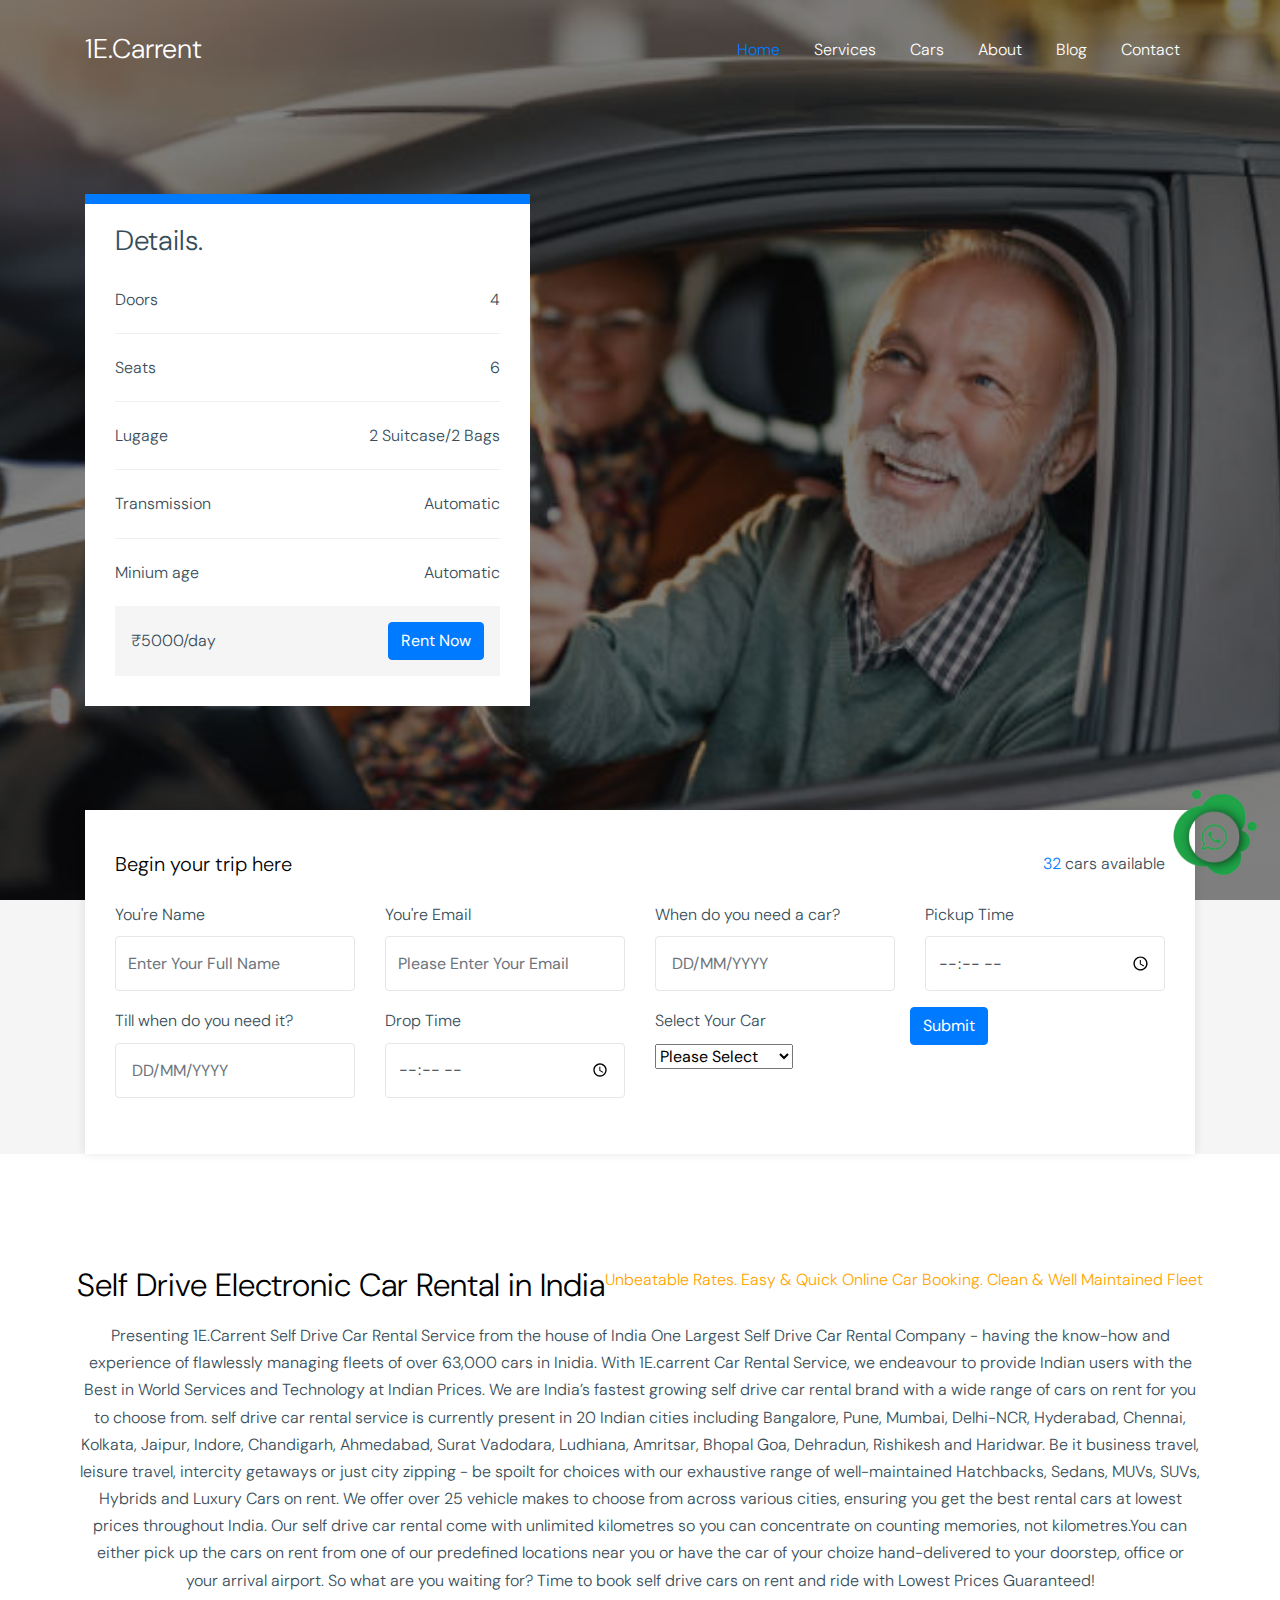
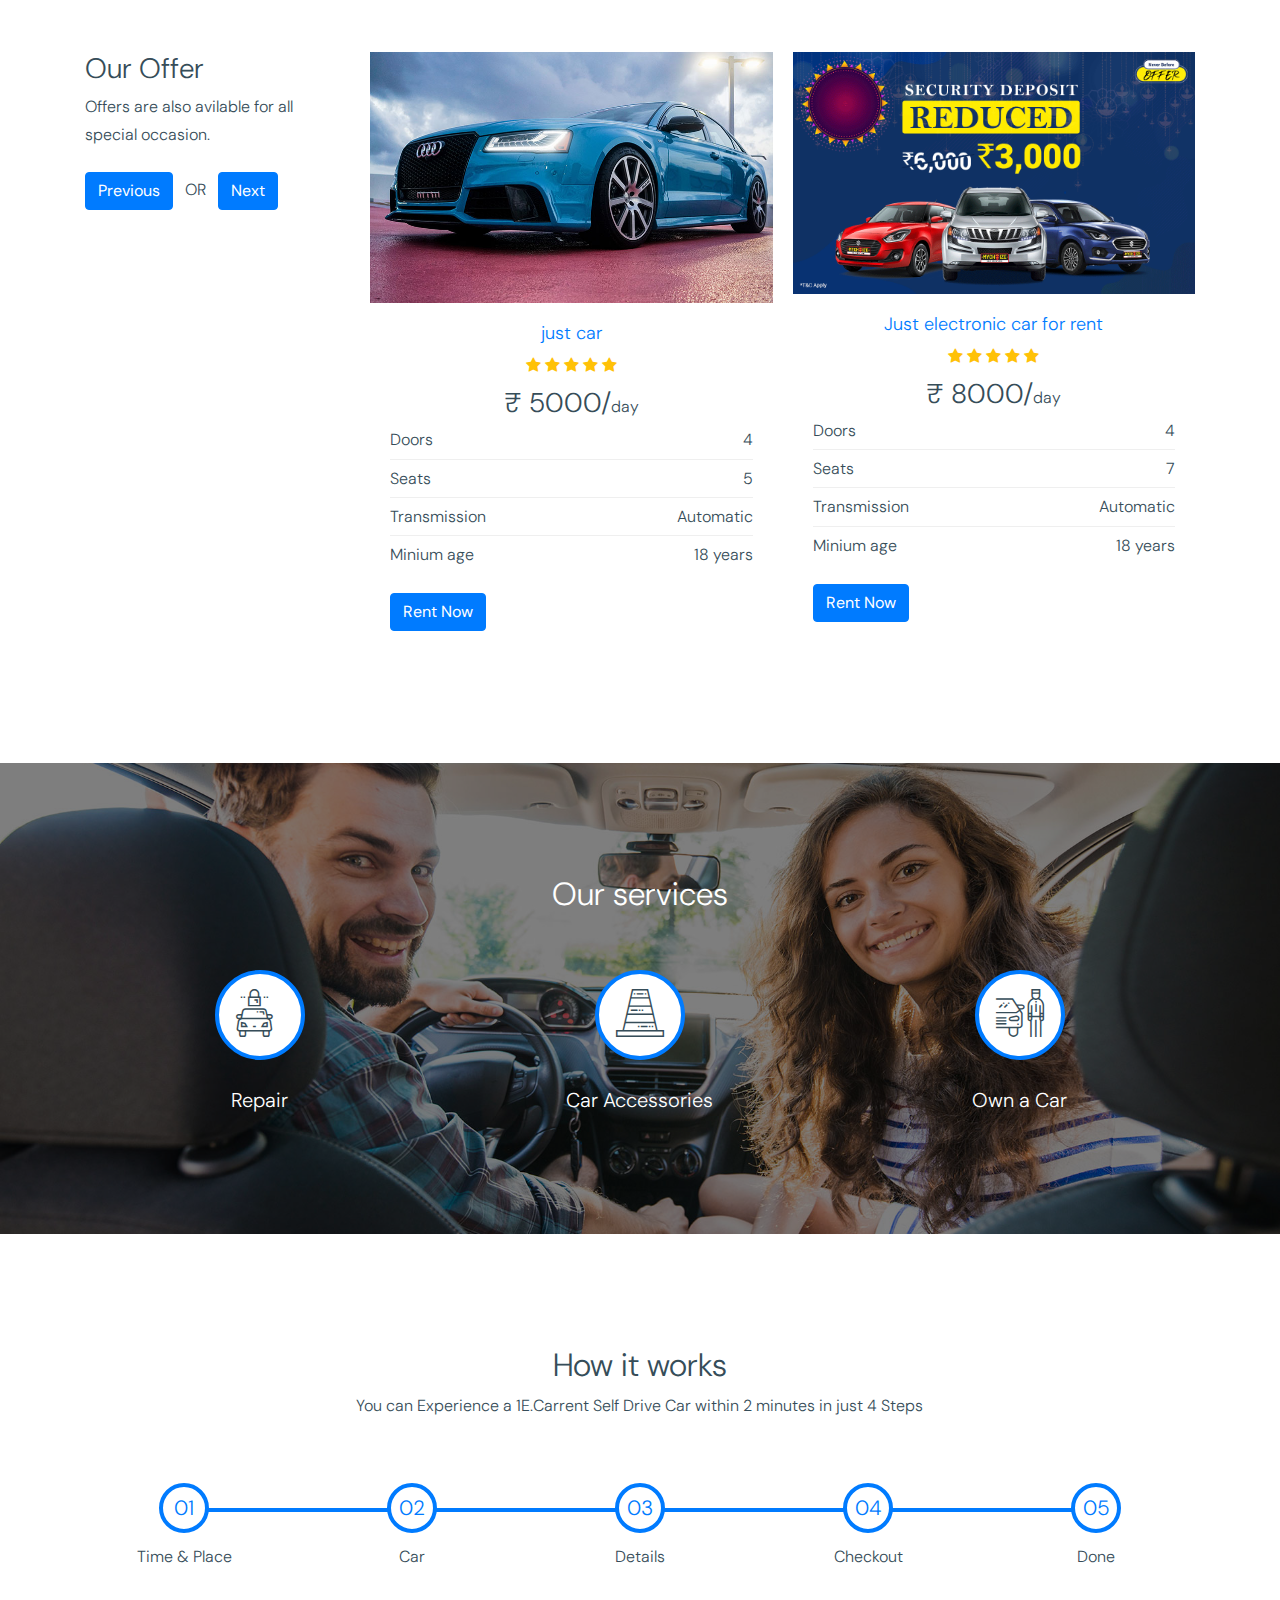
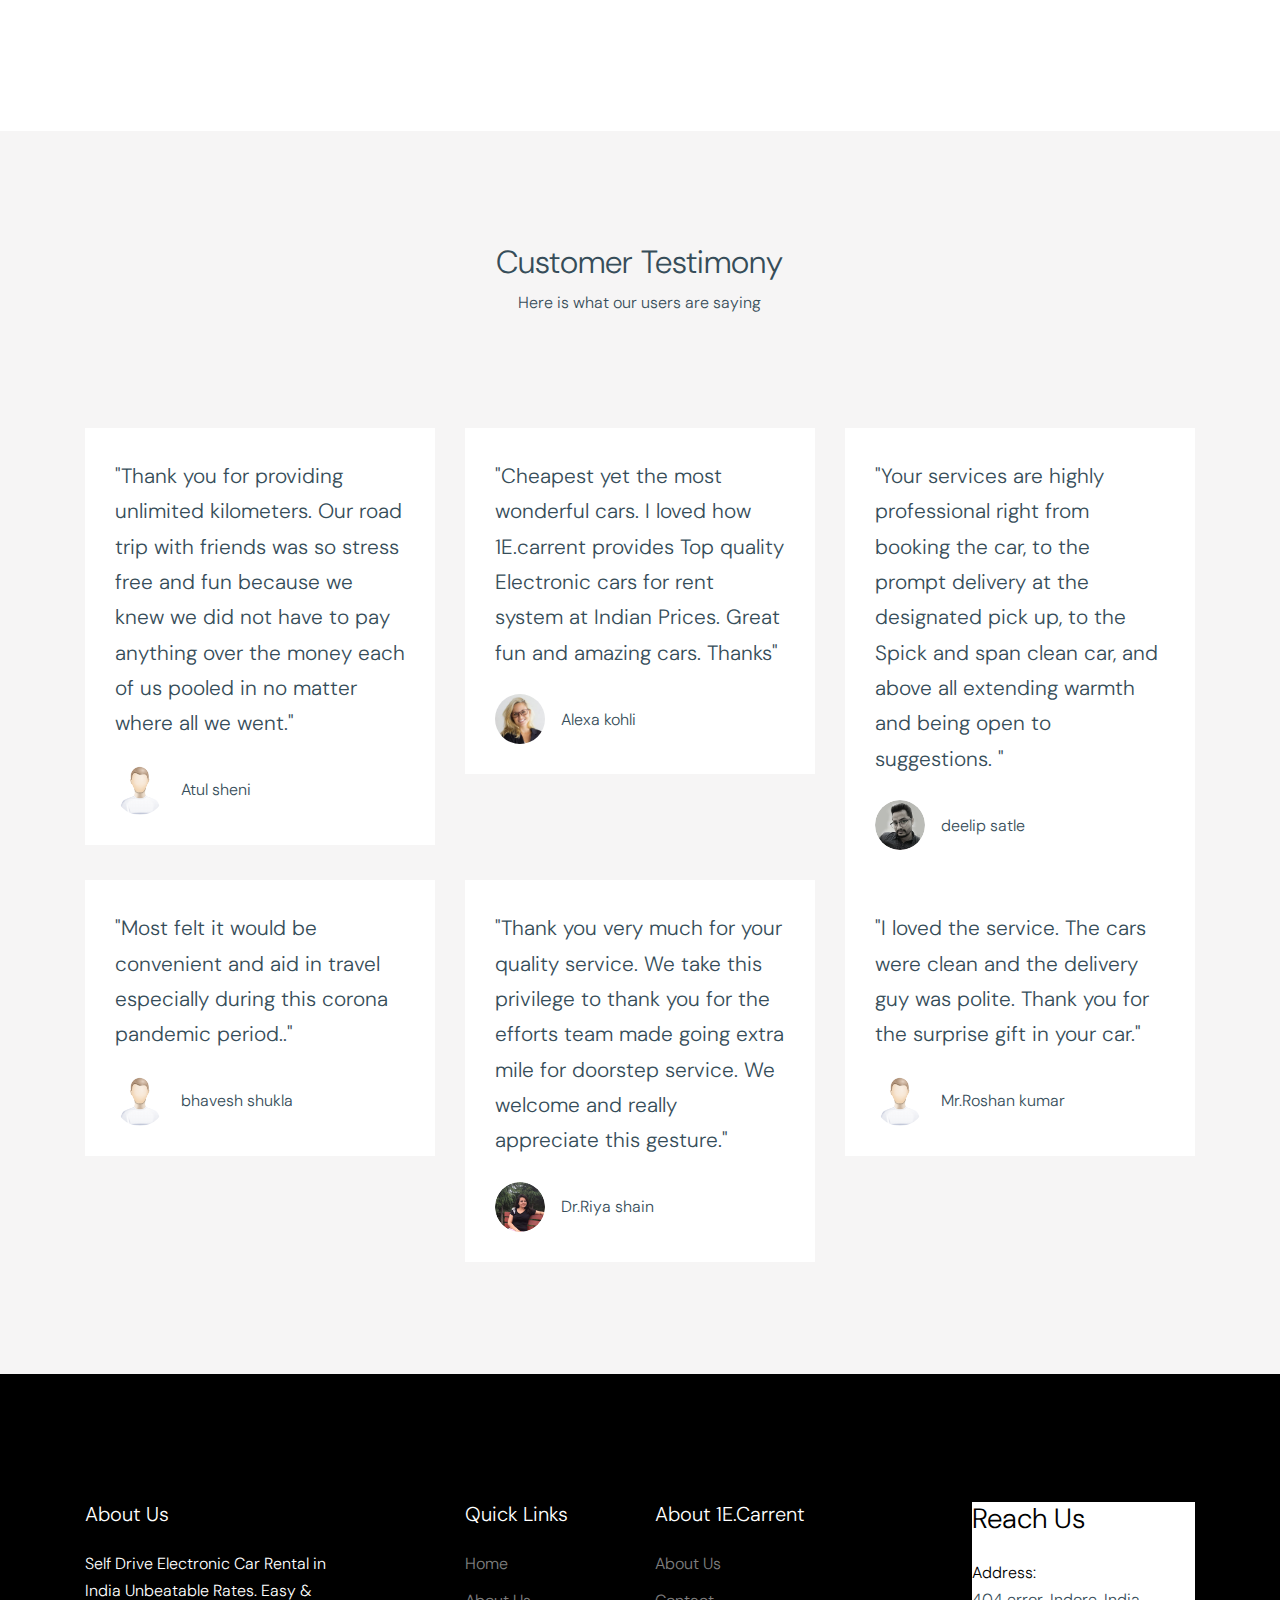
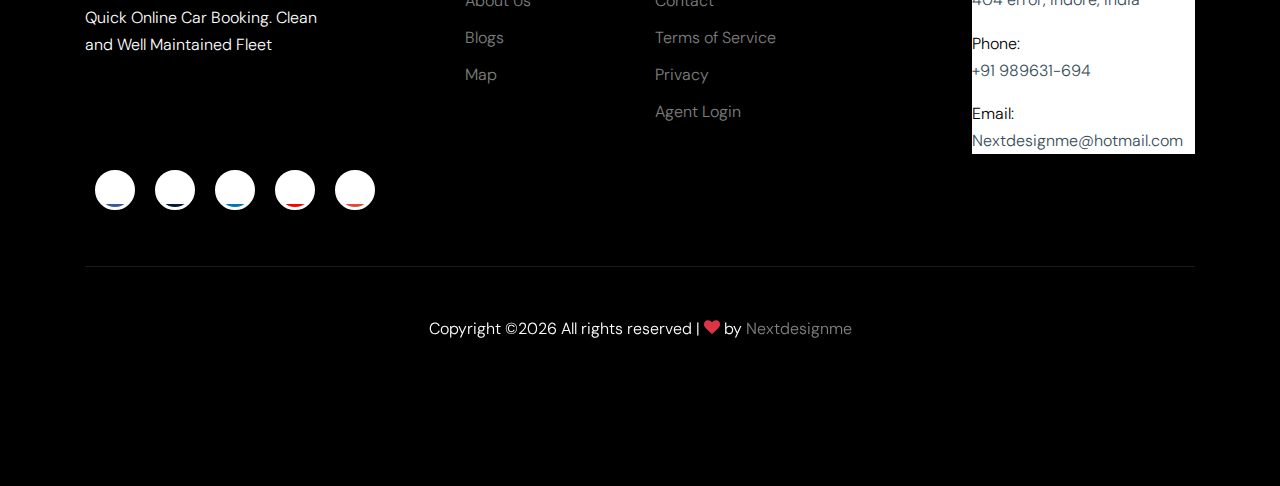
<file: index.html>
<!doctype html>
<html lang="en">

  <head>
    <title>Carrent &mdash; Electrical & Non Electrical Cars </title>
    <meta charset="utf-8">
    <meta name="viewport" content="width=device-width, initial-scale=1, shrink-to-fit=no">
    
    <!-- USING LINKS  -->
     <link rel="icon" href="images/1ecarrent.jpg" type="image/gif" />

    <link href="https://fonts.googleapis.com/css?family=DM+Sans:300,400,700&display=swap" rel="stylesheet">

    <link rel="stylesheet" href="fonts/icomoon/style.css">

    <link rel="stylesheet" href="css/bootstrap.min.css">
    <link rel="stylesheet" href="css/bootstrap-datepicker.css">
    <link rel="stylesheet" href="css/jquery.fancybox.min.css">
    <link rel="stylesheet" href="css/owl.carousel.min.css">
    <link rel="stylesheet" href="css/owl.theme.default.min.css">
    <link rel="stylesheet" href="fonts/flaticon/font/flaticon.css">
    <link rel="stylesheet" href="css/aos.css">

    <!-- USING LINKS END   -->

    <!-- MAIN CSS  START-->
    <link rel="stylesheet" href="css/style.css">
    <!-- MAIN CSS END -->
  </head>

  <body data-spy="scroll" data-target=".site-navbar-target" data-offset="300">

    
    <div class="site-wrap" id="home-section">

      <div class="site-mobile-menu site-navbar-target">
        <div class="site-mobile-menu-header">
          <div class="site-mobile-menu-close mt-3">
            <span class="icon-close2 js-menu-toggle"></span>
          </div>
        </div>
        <div class="site-mobile-menu-body"></div>
      </div>



      <header class="site-navbar site-navbar-target" role="banner">

        <div class="container">
          <div class="row align-items-center position-relative">

            <div class="col-3 ">
              <div class="site-logo">
                <a href="index.html">1E.Carrent</a>
              </div>
            </div>

              <!-- START NAV... -->

            <div class="col-9  text-right">
              

              <span class="d-inline-block d-lg-none"><a href="#" class="text-white site-menu-toggle js-menu-toggle py-5 text-white"><span class="icon-menu h3 text-white"></span></a></span>

              

              <nav class="site-navigation text-right ml-auto d-none d-lg-block" role="navigation">
                <ul class="site-menu main-menu js-clone-nav ml-auto ">
                  <li class="active"><a href="index.html" class="nav-link">Home</a></li>
                  <li><a href="services.html" class="nav-link">Services</a></li>
                  <li><a href="cars.html" class="nav-link">Cars</a></li>
                  <li><a href="about.html" class="nav-link">About</a></li>
                  <li><a href="blog.html" class="nav-link">Blog</a></li>
                  <li><a href="contact.html" class="nav-link">Contact</a></li>
                </ul>
              </nav>
            </div>
                 
                    <!-- END NAV... -->
            
          </div>
        </div>

      </header>

        <!-- DETAILS FOR CAR SYSTEM ... -->

    <div class="ftco-blocks-cover-1">
      <div class="ftco-cover-1 overlay" style="background-image: url('images/hero_1.jpg')">
        <div class="container">
          <div class="row align-items-center">
            <div class="col-lg-5">
              <div class="feature-car-rent-box-1">
                <h3>Details.</h3>
                <ul class="list-unstyled">
                  <li>
                    <span>Doors</span>
                    <span class="spec">4</span>
                  </li>
                  <li>
                    <span>Seats</span>
                    <span class="spec">6</span>
                  </li>
                  <li>
                    <span>Lugage</span>
                    <span class="spec">2 Suitcase/2 Bags</span>
                  </li>
                  <li>
                    <span>Transmission</span>
                    <span class="spec">Automatic</span>
                  </li>
                  <li>
                    <span>Minium age</span>
                    <span class="spec">Automatic</span>
                  </li>
                </ul>
                <div class="d-flex align-items-center bg-light p-3">
                  <span> ₹5000/day</span>
                  <a href="contact.html" class="ml-auto btn btn-primary">Rent Now</a>
                </div>
              </div>
            </div>
          </div>
        </div>
      </div>
    </div>
                       <!-- END DETAILS FOR CAR SYSTEM ... -->

                       <!-- SRART FORM FOR CAR SYSTEM ... -->

    <div class="site-section pt-0 pb-0 bg-light">
      <div class="container">
        <div class="row">
          <div class="col-12">
            
              <form class="trip-form">
                <div class="row align-items-center mb-4">
                  <div class="col-md-6">
                    <h3 class="m-0">Begin your trip here</h3>
                  </div>
                  <div class="col-md-6 text-md-right">
                    <span class="text-primary">32</span> <span>cars available</span></span>
                  </div>
                </div>
                <div class="row">
                  <div class="form-group col-md-3">
                    <label for="cf-1">You're Name</label>
                    <input type="text" id="cf-1" placeholder="Enter Your Full Name" class="form-control">
                  </div>
                     <div class="form-group col-md-3">
                    <label for="cf-1">You're Email</label>
                    <input type="text" id="cf-1" placeholder="Please Enter Your Email" class="form-control">
                  </div>
                   <div class="form-group col-md-3">
                    <label for="cf-4">When do you need a car?</label>
                    <input type="text" id="cf-4" placeholder="DD/MM/YYYY" class="form-control datepicker px-3">
                  </div>
                    <div class="form-group col-md-3">
                    <label for="cf-1">Pickup Time</label>
                    <input type="Time" id="cf-1" placeholder="00-00" class="form-control">
                  </div>
                   <div class="form-group col-md-3">
                    <label for="cf-3">Till when do you need it?</label>
                    <input type="text" id="cf-3" placeholder="DD/MM/YYYY" class="form-control datepicker px-3">
                  </div>
                  <div class="form-group col-md-3">
                    <label for="cf-2">Drop Time</label>
                    <input type="time" id="cf-2" placeholder="00-00" class="form-control ">
                  </div>
                 
                 
                     <div class="form-group col-md-3">
                      <label for="cf-4">Select Your Car</label>
                    <select>
                      <option value="" disabled selected hidden> Please Select </option>
                      <option value="1">Car name soon..</option>
                      <option value="1">Car name soon..</option>
                      <option value="1">Car name soon..</option>
                      <option value="1">Car name soon..</option>
                      <option value="1">Car name soon..</option>
                      <option value="1">Car name soon..</option>
                      <option value="1">Car name soon..</option>
                      <option value="1">Car name soon..</option>
                      <option value="1">Car name soon..</option>
                    </select>

                    </div>
                        <div class="row">
                  <div class="col-lg-6">
                   <input type="submit" value="Submit" class="btn btn-primary"> 
                  </div>
                </div>
                </div>

               
              </form>
            </div>
        </div>
      </div>

    </div>

                <!-- END FORM FOR CAR SYSTEM ... -->


                                       <!-- OUR INTRO SECTION    .... -->

    <div class="site-section bg-white">
      <div class="container">
        <div class="row justify-content-center text-center mb-5">
          
            <h2 style="color: black">Self Drive Electronic Car Rental in India</h2>
            <span style="color: orange">Unbeatable Rates. Easy & Quick Online Car Booking. Clean & Well Maintained Fleet</span>
        
            <p style="    
    display: block;
    margin: 0 auto;
    padding:10px;
    vertical-align: middle;
    text-align: center">
    Presenting 1E.Carrent Self Drive Car Rental Service from the house of India One Largest Self Drive Car Rental Company -  having the know-how and experience of flawlessly managing fleets of over 63,000 cars in Inidia. With 1E.carrent Car Rental Service, we endeavour to provide Indian users with the Best in World Services and Technology at Indian Prices. We are India’s fastest growing self drive car rental brand with a wide range of cars on rent for you to choose from. self drive car rental service is currently present in 20 Indian cities including Bangalore, Pune, Mumbai, Delhi-NCR, Hyderabad, Chennai, Kolkata, Jaipur, Indore, Chandigarh, Ahmedabad, Surat Vadodara, Ludhiana, Amritsar, Bhopal Goa, Dehradun, Rishikesh and Haridwar. 
Be it business travel, leisure travel, intercity getaways or just city zipping - be spoilt for choices with our exhaustive range of well-maintained Hatchbacks, Sedans, MUVs, SUVs, Hybrids and Luxury Cars on rent. We offer over 25 vehicle makes to choose from across various cities, ensuring you get the best rental cars at lowest prices throughout India. 
Our self drive car rental come with unlimited kilometres so you can concentrate on counting memories, not kilometres.You can either pick up the cars on rent from one of our predefined locations near you or have the car of your choize hand-delivered to your doorstep, office or your arrival airport. So what are you waiting for? Time to book self drive cars on rent and ride with Lowest Prices Guaranteed!</p> 
                
                  </div></div>

        
                                <!-- END OF OUR INTRO SECTION  .... -->

                               <!-- SRART OUR OFFERS ... -->
    


      <div class="container">
        <div class="row">
          <div class="col-lg-3">
            <h3>Our Offer</h3>
            <p class="mb-4">Offers are also avilable for all special occasion.</p>
            <p>
              <a href="#" class="btn btn-primary custom-prev">Previous</a>
              <span class="mx-2">OR</span>
              <a href="#" class="btn btn-primary custom-next">Next</a>
            </p>
          </div>

                 <!-- END OUR OFFERS ... -->

                  <!-- OUR CARS CATEGORY ... -->

          <div class="col-lg-9">
            <div class="nonloop-block-13 owl-carousel">
              <div class="item-1">
                <a href="#"><img src="images/img_1.jpg" alt="Image" class="img-fluid"></a>
                <div class="item-1-contents">
                  <div class="text-center">
                  <h3><a href="#">just car </a></h3>
                  <div class="rating">
                    <span class="icon-star text-warning"></span>
                    <span class="icon-star text-warning"></span>
                    <span class="icon-star text-warning"></span>
                    <span class="icon-star text-warning"></span>
                    <span class="icon-star text-warning"></span>
                  </div>
                  <div class="rent-price"><span>₹ 5000/</span>day</div>
                  </div>
                  <ul class="specs">
                    <li>
                      <span>Doors</span>
                      <span class="spec">4</span>
                    </li>
                    <li>
                      <span>Seats</span>
                      <span class="spec">5</span>
                    </li>
                    <li>
                      <span>Transmission</span>
                      <span class="spec">Automatic</span>
                    </li>
                    <li>
                      <span>Minium age</span>
                      <span class="spec">18 years</span>
                    </li>
                  </ul>
                  <div class="d-flex action">
                    <a href="contact.html" class="btn btn-primary">Rent Now</a>
                  </div>
                </div>
              </div>


              <div class="item-1">
                <a href="#"><img src="images/car1.gif" alt="Image" class="img-fluid"></a>
                <div class="item-1-contents">
                  <div class="text-center">
                  <h3><a href="#">Just electronic car for rent </a></h3>
                  <div class="rating">
                    <span class="icon-star text-warning"></span>
                    <span class="icon-star text-warning"></span>
                    <span class="icon-star text-warning"></span>
                    <span class="icon-star text-warning"></span>
                    <span class="icon-star text-warning"></span>
                  </div>
                  <div class="rent-price"><span>₹ 8000/</span>day</div>
                  </div>
                  <ul class="specs">
                    <li>
                      <span>Doors</span>
                      <span class="spec">4</span>
                    </li>
                    <li>
                      <span>Seats</span>
                      <span class="spec">7</span>
                    </li>
                    <li>
                      <span>Transmission</span>
                      <span class="spec">Automatic</span>
                    </li>
                    <li>
                      <span>Minium age</span>
                      <span class="spec">18 years</span>
                    </li>
                  </ul>
                  <div class="d-flex action">
                    <a href="contact.html" class="btn btn-primary">Rent Now</a>
                  </div>
                </div>
              </div>

            </div>
            
          </div>
        </div>
      </div>
    </div>

                        <!-- END SECTION OUR CARS CATEGORY ... -->
                         <!--Our services  ... -->

    <div class="site-section section-3" style="background-image: url('images/hero_2.jpg');">
      <div class="container">
        <div class="row">
          <div class="col-12 text-center mb-5">
            <h2 class="text-white">Our services</h2>
          </div>
        </div>
        <div class="row">
          <div class="col-lg-4">
            <div class="service-1">
              <span class="service-1-icon">
                <span class="flaticon-car-1"></span>
              </span>
              <div class="service-1-contents">
                <h3>Repair</h3>
              
              </div>
            </div>
          </div>
          <div class="col-lg-4">
            <div class="service-1">
              <span class="service-1-icon">
                <span class="flaticon-traffic"></span>
              </span>
              <div class="service-1-contents">
                <h3>Car Accessories</h3>
               
              </div>
            </div>
          </div>
          <div class="col-lg-4">
            <div class="service-1">
              <span class="service-1-icon">
                <span class="flaticon-valet"></span>
              </span>
              <div class="service-1-contents">
                <h3>Own a Car</h3>
               
              </div>
            </div>
          </div>
        </div>
      </div>
    </div>

                         <!--END Our services  ... -->

                         <!-- HOW WE ARE WORK.... -->

    <div class="container site-section mb-5">
      <div class="row justify-content-center text-center">
        <div class="col-7 text-center mb-5">
          <h2>How it works</h2>
          <p>You can Experience a 1E.Carrent Self Drive Car within 2 minutes in just 4 Steps</p>
        </div>
      </div>
      <div class="how-it-works d-flex">
        <div class="step">
          <span class="number"><span>01</span></span>
          <span class="caption">Time &amp; Place</span>

        </div>
        <div class="step">
          <span class="number"><span>02</span></span>
          <span class="caption">Car</span>
        </div>
        <div class="step">
          <span class="number"><span>03</span></span>
          <span class="caption">Details</span>
        </div>
        <div class="step">
          <span class="number"><span>04</span></span>
          <span class="caption">Checkout</span>
        </div>
        <div class="step">
          <span class="number"><span>05</span></span>
          <span class="caption">Done</span>
        </div>

      </div>
    </div>
                   
                     <!-- END HOW WE ARE WORK.... -->
                      <!-- SOME FEEDBACKS AND COSTOMER TESTIMONY .... -->
     
    <div class="site-section bg-light">
      <div class="container">
        <div class="row justify-content-center text-center mb-5">
          <div class="col-7 text-center mb-5">
            <h2>Customer Testimony</h2>
            <p>Here is what our users are saying</p>
          </div>
        </div>

        <div class="row">
          <div class="col-lg-4 mb-4 mb-lg-0">
            <div class="testimonial-2">
              <blockquote class="mb-4">

                <p>"Thank you for providing unlimited kilometers. Our road trip with friends was so stress free and fun because we knew we did not have to pay anything over the money each of us pooled in no matter where all we went."</p>
              </blockquote>
              <div class="d-flex v-card align-items-center">
                <img src="images/p1.png" alt="Image" class="img-fluid mr-3">
                <span> Atul sheni</span>
              </div>
            </div>
          </div>
          <div class="col-lg-4 mb-4 mb-lg-0">
            <div class="testimonial-2">
              <blockquote class="mb-4">
                <p>"Cheapest yet the most wonderful cars. I loved how 1E.carrent provides Top quality Electronic cars for rent system at Indian Prices. Great fun and amazing cars. Thanks"</p>
              </blockquote>
              <div class="d-flex v-card align-items-center">
                <img src="images/person_2.jpg" alt="Image" class="img-fluid mr-3">
                <span> Alexa kohli</span>
              </div>
            </div>
          </div>
          <div class="col-lg-4 mb-4 mb-lg-0">
            <div class="testimonial-2">
              <blockquote class="mb-4">
                <p>"Your services are highly professional right from booking the car, to the prompt delivery at the designated pick up, to the Spick and span clean car, and above all extending warmth and being open to suggestions. "</p>
              </blockquote>
              <div class="d-flex v-card align-items-center">
                <img src="images/p2.png" alt="Image" class="img-fluid mr-3">
                <span> deelip satle</span>
              </div>
            </div>
          </div>
          <div class="col-lg-4 mb-4 mb-lg-0">
            <div class="testimonial-2">
              <blockquote class="mb-4">
                <p>"Most felt it would be convenient and aid in travel especially during this corona pandemic period.."</p>
              </blockquote>
              <div class="d-flex v-card align-items-center">
                <img src="images/p1.png" alt="Image" class="img-fluid mr-3">
                <span> bhavesh shukla</span>
              </div>
            </div>
          </div>
            <div class="col-lg-4 mb-4 mb-lg-0">
            <div class="testimonial-2">
              <blockquote class="mb-4">
                <p>"Thank you very much for your quality service. We take this privilege to thank you for the efforts team made going extra mile for doorstep service. We welcome and really appreciate this gesture."</p>
              </blockquote>
              <div class="d-flex v-card align-items-center">
                <img src="images/person_3.png" alt="Image" class="img-fluid mr-3">
                <span> Dr.Riya shain</span>
              </div>
            </div>
          </div>
          <div class="col-lg-4 mb-4 mb-lg-0">
            <div class="testimonial-2">
              <blockquote class="mb-4">
                <p>"I loved the service. The cars were clean and the delivery guy was polite. Thank you for the surprise gift in your car."</p>
              </blockquote>
              <div class="d-flex v-card align-items-center">
                <img src="images/p1.png" alt="Image" class="img-fluid mr-3">
                <span> Mr.Roshan kumar</span>
              </div>
            </div>
          </div>

        </div>
      </div>
        
    </div>
                     <!-- END SOME FEEDBACKS AND COSTOMER TESTIMONY .... -->

                   
                                <!-- START FOOTER AREA .... -->
    

    <footer class="site-footer">
      <div class="container">
        <div class="row">
          <div class="col-lg-3">
            <h2 class="footer-heading mb-4">About Us</h2>
                <p>Self Drive Electronic Car Rental in India
Unbeatable Rates. Easy & Quick Online Car Booking. Clean and Well Maintained Fleet </p>
          </div>
          <div class="col-lg-8 ml-auto">
            <div class="row">
              <div class="col-lg-3">
                <h2 class="footer-heading mb-4">Quick Links</h2>
                <ul class="list-unstyled">
                  <li><a href="index.html">Home</a></li>
                  <li><a href="about.html">About Us</a></li>
                  <li><a href="blog.html">Blogs</a></li>
                  <li><a href="contact.html">Map</a></li>
                </ul>
              </div>
                   <div class="col-lg-3">
                <h2 class="footer-heading mb-4">About 1E.Carrent</h2>
                <ul class="list-unstyled">
                  <li><a href="about.html">About Us</a></li>
                  <li><a href="contact.html">Contact</a></li>
                  <li><a href="#">Terms of Service</a></li>
                  <li><a href="#">Privacy</a></li>
                  <li><a href="#">Agent Login</a></li>
                </ul>
              </div>
               <div class="col-lg-4 ml-auto">
            <div class="bg-white p-6 p-md-10">
              <h3 class="text-black mb-4">Reach Us</h3>
              <ul class="list-unstyled footer-link">
                <li class="d-block mb-3">
                  <span class="d-block text-black">Address:</span>
                  <span>404 error, Indore, India</span></li>
                <li class="d-block mb-3"><span class="d-block text-black">Phone:</span><span>+91 989631-694</span></li>
                <li class="d-block mb-3"><span class="d-block text-black">Email:</span><span>Nextdesignme@hotmail.com</span></li>
              </ul>
            </div>
          </div>
            </div>
          </div>
        </div>
                         
                                  <!-- END FOOTER AREA .... -->

         <!--     social media link ...> -->

<link rel="stylesheet" href="https://use.fontawesome.com/releases/v5.6.3/css/all.css" integrity="sha384-UHRtZLI+pbxtHCWp1t77Bi1L4ZtiqrqD80Kn4Z8NTSRyMA2Fd33n5dQ8lWUE00s/" crossorigin="anonymous">


<div class="boxbox">

  <li>
    <a href="https://www.facebook.com/rohitsurage99/?ref=page_internal">
      <i class="fab fa-facebook-f icon"></i>    </a>
  </li>
  <li>
    <a href="https://nextdesignme.tumblr.com/"><i class="fab fa-tumblr icon"></i></a>
  </li>
  <li>
    <a href="https://in.linkedin.com/company/next-design-me?trk=public_profile_topcard-current-company"><i class="fab fa-linkedin-in icon"></i></a></li>
    <li>
    <a href=""><i class="fab fa-youtube icon"></i></a></li>
  <li>
    <a href="https://instagram.com/nextdesignme?utm_medium=copy_link"><i class="fab fa-instagram icon"></i></a></li>

</div>
<!-- <. social media link end .... -->

         <!--  whatsapp..chat start................ -->

      <style>
        .whatsapp_float{
          position: fixed;
          bottom: 20px;
          right: 20px;
          

        }
      </style>

      <div class="whatsapp_float">
        <a href="https://wa.me/919589631694" target="_blank"><img src="images/whatsapp.png" width = "90px" class="whatsapp_floar_btn"/></a>
      </div>

       
 <!--  whatsapp..chat end................ -->


        <div class="row pt-5 mt-5 text-center">
          <div class="col-md-12">
            <div class="border-top pt-5">
              <p>
            <!-- Link back to Colorlib can't be removed. Template is licensed under CC BY 3.0. -->
            Copyright &copy;<script>document.write(new Date().getFullYear());</script> All rights reserved |  <i class="icon-heart text-danger" aria-hidden="true"></i> by <a href="https://nextdesignme.github.io/nextdesign/" target="_blank" >Nextdesignme</a>
            <!-- Link back to Colorlib can't be removed. Template is licensed under CC BY 3.0. -->
            </p>
            </div>
          </div>

        </div>
      </div>
    </footer>

    </div>
                        <!-- END OF FOOTER AREA .... -->
                        <!-- START SOME IMPORTANT JS LINKS .... -->
    <script src="js/jquery-3.3.1.min.js"></script>
    <script src="js/popper.min.js"></script>
    <script src="js/bootstrap.min.js"></script>
    <script src="js/owl.carousel.min.js"></script>
    <script src="js/jquery.sticky.js"></script>
    <script src="js/jquery.waypoints.min.js"></script>
    <script src="js/jquery.animateNumber.min.js"></script>
    <script src="js/jquery.fancybox.min.js"></script>
    <script src="js/jquery.easing.1.3.js"></script>
    <script src="js/bootstrap-datepicker.min.js"></script>
    <script src="js/aos.js"></script>

    <script src="js/main.js"></script>

               <!-- END SOME IMPORTANT JS LINKS .... -->

  </body>

</html>
</file>
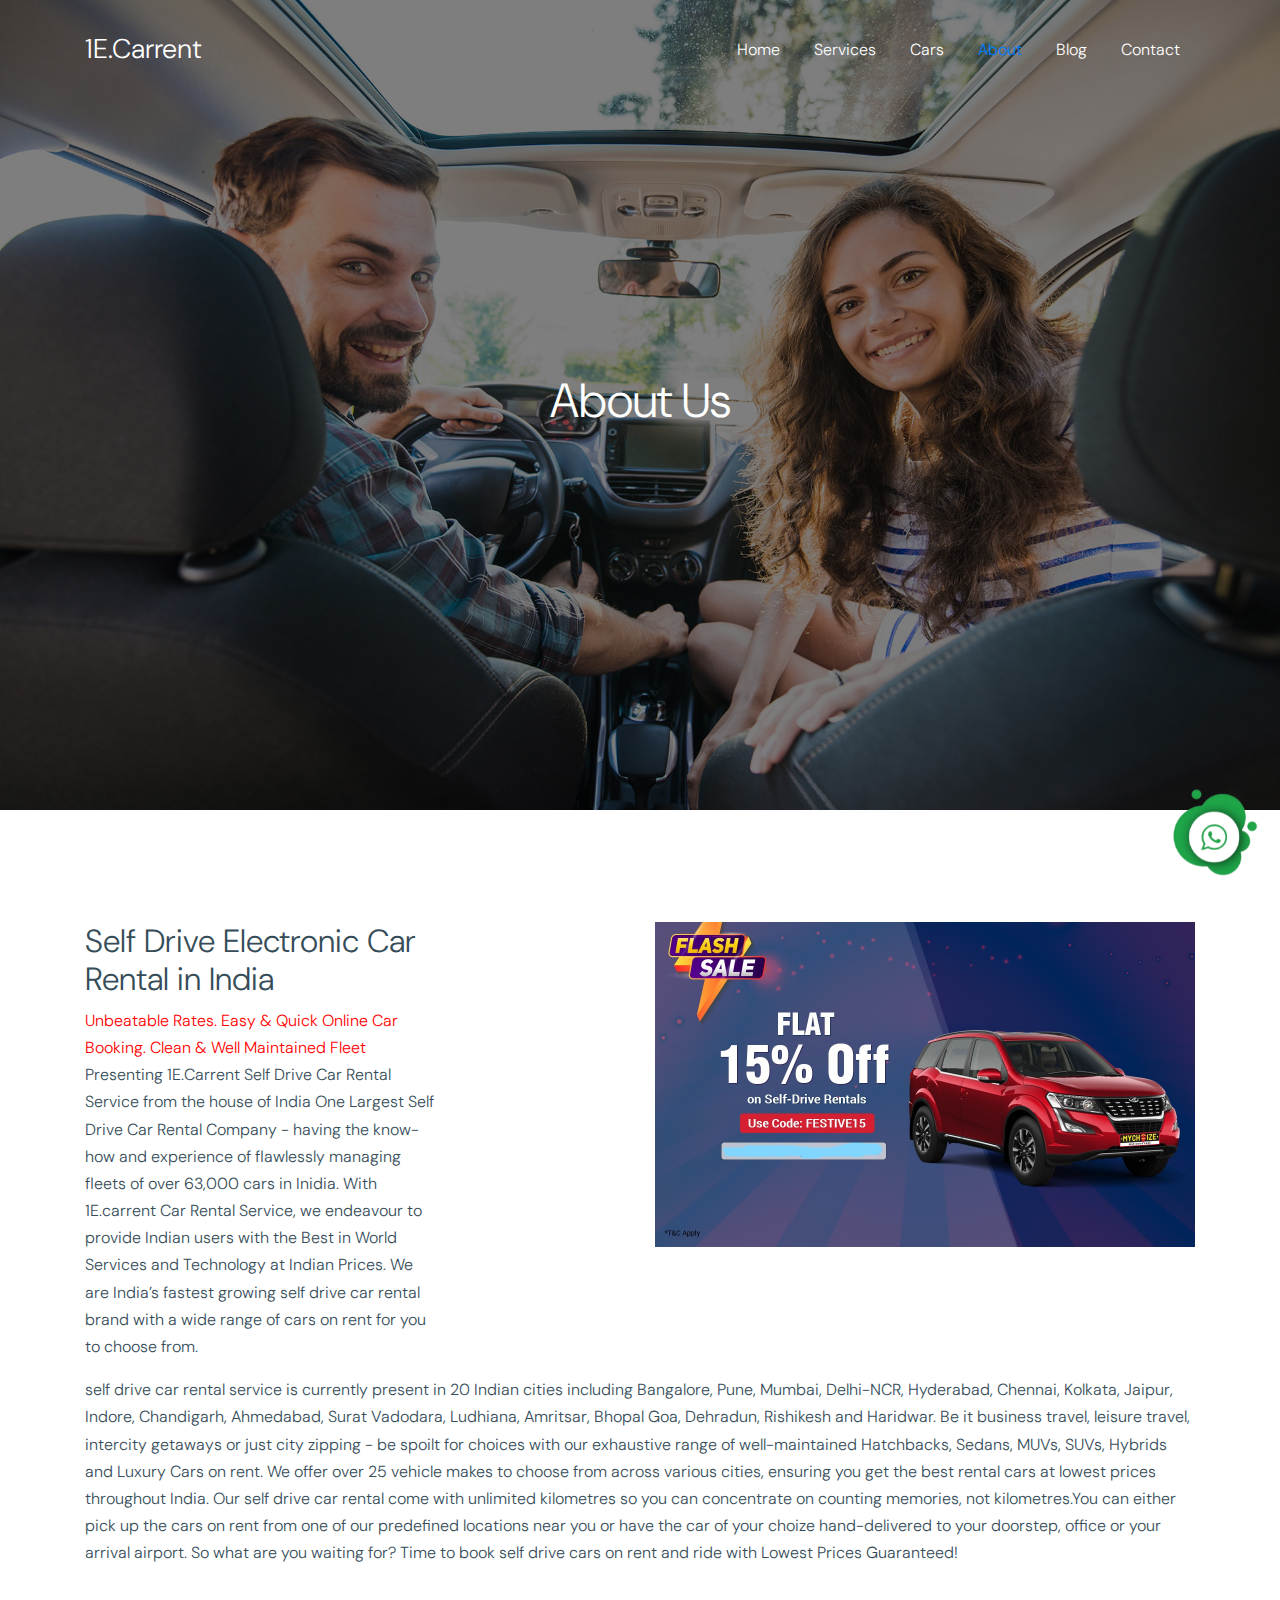
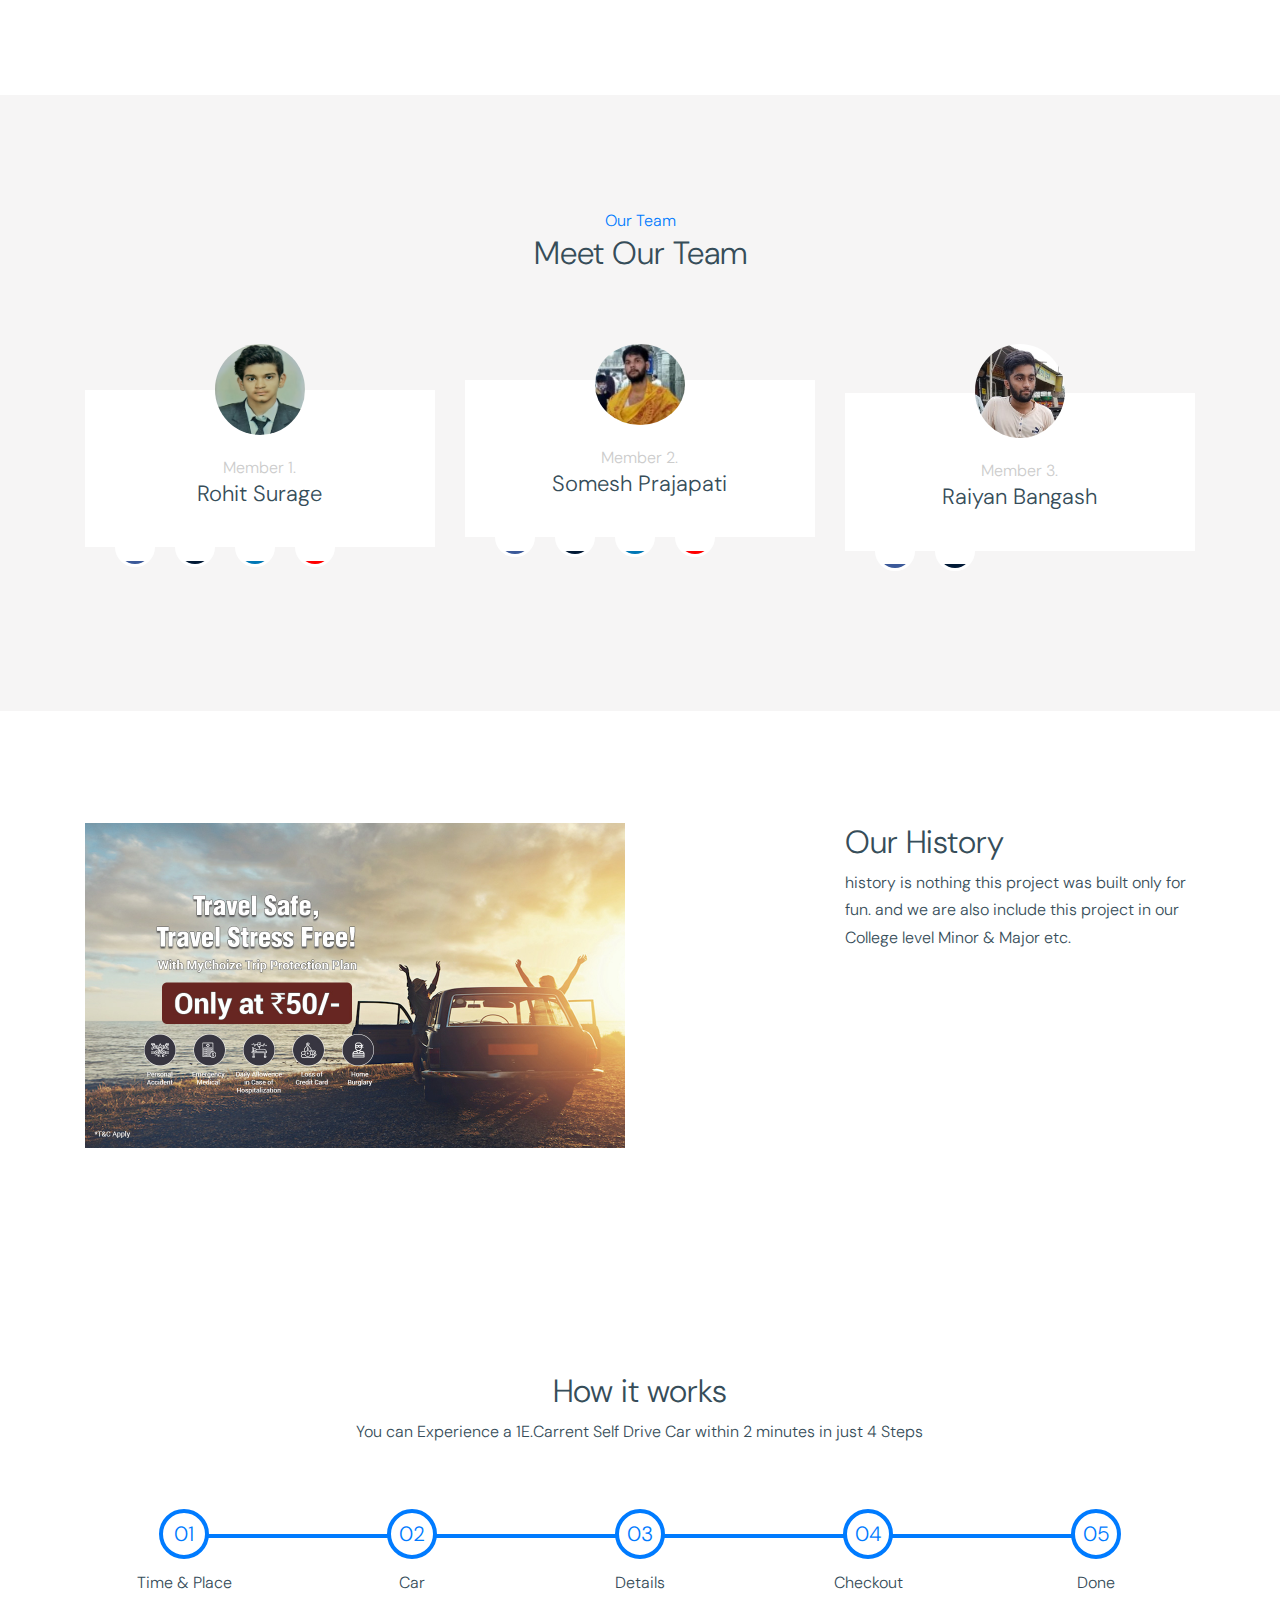
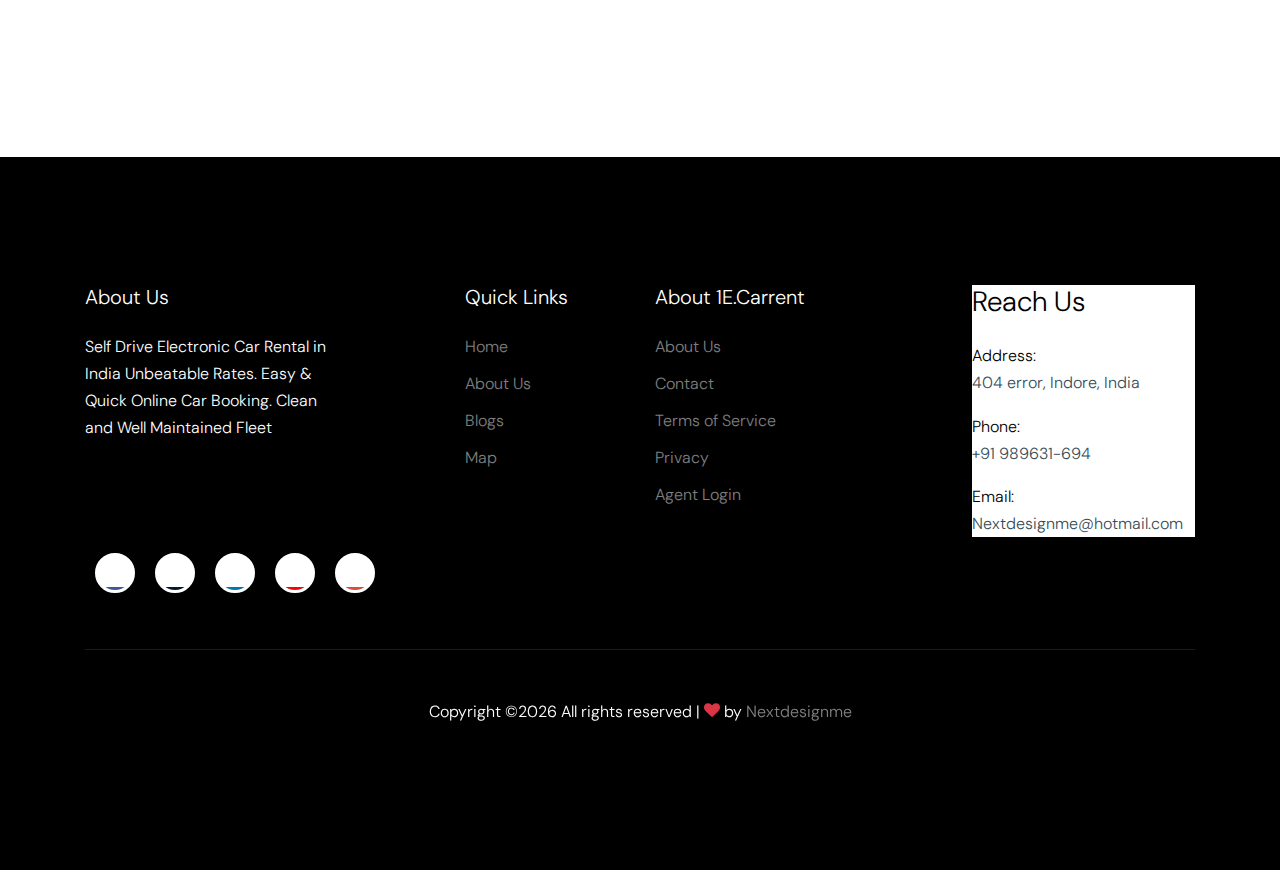
<file: about.html>
<!doctype html>
<html lang="en">

  <head>
    <title>Carrent&mdash; Electrical & Non Electrical Cars  </title>
    <meta charset="utf-8">
    <meta name="viewport" content="width=device-width, initial-scale=1, shrink-to-fit=no">
    
    <link rel="icon" href="images/1ecarrent.jpg" type="image/gif" />

    <link href="https://fonts.googleapis.com/css?family=DM+Sans:300,400,700&display=swap" rel="stylesheet">

    <link rel="stylesheet" href="fonts/icomoon/style.css">

    <link rel="stylesheet" href="css/bootstrap.min.css">
    <link rel="stylesheet" href="css/bootstrap-datepicker.css">
    <link rel="stylesheet" href="css/jquery.fancybox.min.css">
    <link rel="stylesheet" href="css/owl.carousel.min.css">
    <link rel="stylesheet" href="css/owl.theme.default.min.css">
    <link rel="stylesheet" href="fonts/flaticon/font/flaticon.css">
    <link rel="stylesheet" href="css/aos.css">

    <!-- MAIN CSS -->
    <link rel="stylesheet" href="css/style.css">

  </head>

  <body data-spy="scroll" data-target=".site-navbar-target" data-offset="300">

    
    <div class="site-wrap" id="home-section">

      <div class="site-mobile-menu site-navbar-target">
        <div class="site-mobile-menu-header">
          <div class="site-mobile-menu-close mt-3">
            <span class="icon-close2 js-menu-toggle"></span>
          </div>
        </div>
        <div class="site-mobile-menu-body"></div>
      </div>



      <header class="site-navbar site-navbar-target" role="banner">

        <div class="container">
          <div class="row align-items-center position-relative">

            <div class="col-3 ">
              <div class="site-logo">
                <a href="index.html">1E.Carrent</a>
              </div>
            </div>

            <div class="col-9  text-right">
              

              <span class="d-inline-block d-lg-none"><a href="#" class="text-white site-menu-toggle js-menu-toggle py-5 text-white"><span class="icon-menu h3 text-white"></span></a></span>

              

              <nav class="site-navigation text-right ml-auto d-none d-lg-block" role="navigation">
                <ul class="site-menu main-menu js-clone-nav ml-auto ">
                  <li><a href="index.html" class="nav-link">Home</a></li>
                  <li><a href="services.html" class="nav-link">Services</a></li>
                  <li><a href="cars.html" class="nav-link">Cars</a></li>
                  <li class="active"><a href="about.html" class="nav-link">About</a></li>
                  <li><a href="blog.html" class="nav-link">Blog</a></li>
                  <li><a href="contact.html" class="nav-link">Contact</a></li>
                </ul>
              </nav>
            </div>

            
          </div>
        </div>

      </header>

    <div class="ftco-blocks-cover-1">
      <div class="ftco-cover-1 overlay innerpage" style="background-image: url('images/hero_2.jpg')">
        <div class="container">
          <div class="row align-items-center justify-content-center">
            <div class="col-lg-6 text-center">
              <h1>About Us</h1>
            
            </div>
          </div>
        </div>
      </div>
    </div>

    


    <div class="site-section">
      <div class="container">
        <div class="row">
          <div class="col-lg-6 mb-5 mb-lg-0 order-lg-2">
            <img src="images/car11.jpg" alt="Image" class="img-fluid">
          </div>
          <div class="col-lg-4 mr-auto">
            <h2>Self Drive Electronic Car Rental in India</h2>
          <span style="color: red">
Unbeatable Rates. Easy & Quick Online Car Booking. Clean & Well Maintained Fleet</span>
<p>Presenting 1E.Carrent Self Drive Car Rental Service from the house of India One Largest Self Drive Car Rental Company - having the know-how and experience of flawlessly managing fleets of over 63,000 cars in Inidia. With 1E.carrent Car Rental Service, we endeavour to provide Indian users with the Best in World Services and Technology at Indian Prices. We are India’s fastest growing self drive car rental brand with a wide range of cars on rent for you to choose from. </p>
          </div>
        </div><p>  self drive car rental service is currently present in 20 Indian cities including Bangalore, Pune, Mumbai, Delhi-NCR, Hyderabad, Chennai, Kolkata, Jaipur, Indore, Chandigarh, Ahmedabad, Surat Vadodara, Ludhiana, Amritsar, Bhopal Goa, Dehradun, Rishikesh and Haridwar. Be it business travel, leisure travel, intercity getaways or just city zipping - be spoilt for choices with our exhaustive range of well-maintained Hatchbacks, Sedans, MUVs, SUVs, Hybrids and Luxury Cars on rent. We offer over 25 vehicle makes to choose from across various cities, ensuring you get the best rental cars at lowest prices throughout India. Our self drive car rental come with unlimited kilometres so you can concentrate on counting memories, not kilometres.You can either pick up the cars on rent from one of our predefined locations near you or have the car of your choize hand-delivered to your doorstep, office or your arrival airport. So what are you waiting for? Time to book self drive cars on rent and ride with Lowest Prices Guaranteed!</p>
      </div>
    </div>

    <div class="site-section bg-light">
      <div class="container">
        <div class="row justify-content-center text-center mb-5 section-2-title">
          <div class="col-md-6">
            <span class="text-primary">Our Team</span>
            <h2 class="mb-4">Meet Our Team</h2>
            <p></p>
          </div>
        </div>
        <div class="row align-items-stretch">

          <div class="col-lg-4 col-md-6 mb-5">
            <div class="post-entry-1 h-100 person-1">
              
                <img src="images/myphoto.jpg" alt="Image"
                 class="img-fluid">
            
              <div class="post-entry-1-contents">
                <span class="meta">Member 1.</span>
                <h2>Rohit Surage</h2>
          
     <div class="boxbox">
  <li>
  <a href="https://www.facebook.com/tenat.mamle.3">
      <i class="fab fa-facebook-f icon"></i> </a> </li>
  <li>
    <a href="https://github.com/Nextdesignme"><i class="fab fa-github icon"></i></a></li>
  <li>
    <a href="https://www.linkedin.com/in/rohit-surage-85b2271b1/?originalSubdomain=in"><i class="fab fa-linkedin-in icon"></i></a></li>
  <li>
    <a href="https://www.instagram.com/rohitsurage2201/?hl=en"><i class="fab fa-instagram icon"></i></a></li>
                 </div>
              </div>
            </div>
          </div>
          <div class="col-lg-4 col-md-6 mb-5">
            <div class="post-entry-1 h-100 person-1">
              
                <img src="images/myphoto3.jpg" alt="Image"
                 class="img-fluid">
            
              <div class="post-entry-1-contents">
                <span class="meta">Member 2.</span>
                <h2>Somesh Prajapati</h2>
               <div class="boxbox">
 <li>
  <a href="https://twitter.com/prj_somesh001">
      <i class="fab fa-twitter icon"></i> </a> </li>
  <li>
    <a href="https://github.com/PrajapatiJi3"><i class="fab fa-github icon"></i></a></li>
  <li>
    <a href="https://www.linkedin.com/in/somesh-prajapati-6810551a2"><i class="fab fa-linkedin-in icon"></i></a></li>
  <li>
    <a href="https://instagram.com/prj_somesh?utm_medium=copy_link"><i class="fab fa-instagram icon"></i></a></li>

</div>

              </div>
            </div>
          </div>

          <div class="col-lg-4 col-md-6 mb-5">
            <div class="post-entry-1 h-100 person-1">
              
                <img src="images/myphoto2.jpg" alt="Image"
                 class="img-fluid">
            
              <div class="post-entry-1-contents">
                <span class="meta">Member 3.</span>
                <h2>Raiyan Bangash</h2>
             <div class="boxbox">
 <li>
  <a href="https://www.facebook.com/raiyan.bangash">
      <i class="fab fa-facebook-f icon"></i> </a> </li>
 
  <li>
    <a href="https://instagram.com/raiyanbangash2019?utm_medium=copy_link"><i class="fab fa-instagram icon"></i></a></li>
</div>

              </div>
            </div>
          </div>

         



        </div>
      </div>
    </div>

    <div class="site-section">
      <div class="container">
        <div class="row">
          <div class="col-lg-6 mb-5 mb-lg-0">
            <img src="images/car3.jpg" alt="Image" class="img-fluid">
          </div>
          <div class="col-lg-4 ml-auto">
            <h2>Our History</h2>
            <p>history is nothing this project was built only for fun. and we are also include this project in our College level Minor & Major etc.</p>
          </div>
        </div>
      </div>
    </div>

    <div class="container site-section mb-5">
      <div class="row justify-content-center text-center">
        <div class="col-7 text-center mb-5">
          <h2>How it works</h2>
          <p>You can Experience a 1E.Carrent Self Drive Car within 2 minutes in just 4 Steps</p>
        </div>
      </div>
      <div class="how-it-works d-flex">
        <div class="step">
          <span class="number"><span>01</span></span>
          <span class="caption">Time &amp; Place</span>
        </div>
        <div class="step">
          <span class="number"><span>02</span></span>
          <span class="caption">Car</span>
        </div>
        <div class="step">
          <span class="number"><span>03</span></span>
          <span class="caption">Details</span>
        </div>
        <div class="step">
          <span class="number"><span>04</span></span>
          <span class="caption">Checkout</span>
        </div>
        <div class="step">
          <span class="number"><span>05</span></span>
          <span class="caption">Done</span>
        </div>

      </div>
    </div>

    

     <!-- START FOOTER AREA .... -->
    

    <footer class="site-footer">
      <div class="container">
        <div class="row">
          <div class="col-lg-3">
            <h2 class="footer-heading mb-4">About Us</h2>
                <p>Self Drive Electronic Car Rental in India
Unbeatable Rates. Easy & Quick Online Car Booking. Clean and Well Maintained Fleet </p>
          </div>
          <div class="col-lg-8 ml-auto">
            <div class="row">
              <div class="col-lg-3">
                <h2 class="footer-heading mb-4">Quick Links</h2>
                <ul class="list-unstyled">
                  <li><a href="index.html">Home</a></li>
                  <li><a href="about.html">About Us</a></li>
                  <li><a href="blog.html">Blogs</a></li>
                  <li><a href="contact.html">Map</a></li>
                </ul>
              </div>
                   <div class="col-lg-3">
                <h2 class="footer-heading mb-4">About 1E.Carrent</h2>
                <ul class="list-unstyled">
                  <li><a href="about.html">About Us</a></li>
                  <li><a href="contact.html">Contact</a></li>
                  <li><a href="#">Terms of Service</a></li>
                  <li><a href="#">Privacy</a></li>
                  <li><a href="#">Agent Login</a></li>
                </ul>
              </div>
               <div class="col-lg-4 ml-auto">
            <div class="bg-white p-6 p-md-10">
              <h3 class="text-black mb-4">Reach Us</h3>
              <ul class="list-unstyled footer-link">
                <li class="d-block mb-3">
                  <span class="d-block text-black">Address:</span>
                  <span>404 error, Indore, India</span></li>
                <li class="d-block mb-3"><span class="d-block text-black">Phone:</span><span>+91 989631-694</span></li>
                <li class="d-block mb-3"><span class="d-block text-black">Email:</span><span>Nextdesignme@hotmail.com</span></li>
              </ul>
            </div>
          </div>
            </div>
          </div>
        </div>
                         
                                  <!-- END FOOTER AREA .... -->



         <!--     social media link ...> -->

<link rel="stylesheet" href="https://use.fontawesome.com/releases/v5.6.3/css/all.css" integrity="sha384-UHRtZLI+pbxtHCWp1t77Bi1L4ZtiqrqD80Kn4Z8NTSRyMA2Fd33n5dQ8lWUE00s/" crossorigin="anonymous">


<div class="boxbox">

  <li>
    <a href="https://www.facebook.com/rohitsurage99/?ref=page_internal">
      <i class="fab fa-facebook-f icon"></i>    </a>
  </li>
  <li>
    <a href="https://nextdesignme.tumblr.com/"><i class="fab fa-tumblr icon"></i></a>
  </li>
  <li>
    <a href="https://in.linkedin.com/company/next-design-me?trk=public_profile_topcard-current-company"><i class="fab fa-linkedin-in icon"></i></a></li>
    <li>
    <a href=""><i class="fab fa-youtube icon"></i></a></li>
  <li>
    <a href="https://instagram.com/nextdesignme?utm_medium=copy_link"><i class="fab fa-instagram icon"></i></a></li>

</div>
<!-- <. social media link end .... -->

         <!--  whatsapp..chat start................ -->

      <style>
        .whatsapp_float{
          position: fixed;
          bottom: 20px;
          right: 20px;
          

        }
      </style>

      <div class="whatsapp_float">
        <a href="https://wa.me/919589631694" target="_blank"><img src="images/whatsapp.png" width = "90px" class="whatsapp_floar_btn"/></a>
      </div>

       
 <!--  whatsapp..chat end................ -->


        <div class="row pt-5 mt-5 text-center">
          <div class="col-md-12">
            <div class="border-top pt-5">
              <p>
            <!-- Link back to Colorlib can't be removed. Template is licensed under CC BY 3.0. -->
            Copyright &copy;<script>document.write(new Date().getFullYear());</script> All rights reserved |  <i class="icon-heart text-danger" aria-hidden="true"></i> by <a href="https://nextdesignme.github.io/nextdesign/" target="_blank" >Nextdesignme</a>
            <!-- Link back to Colorlib can't be removed. Template is licensed under CC BY 3.0. -->
            </p>
            </div>
          </div>

        </div>
      </div>
    </footer>

    </div>
                        <!-- END OF FOOTER AREA .... -->
                        <!-- START SOME IMPORTANT JS LINKS .... -->
    <script src="js/jquery-3.3.1.min.js"></script>
    <script src="js/popper.min.js"></script>
    <script src="js/bootstrap.min.js"></script>
    <script src="js/owl.carousel.min.js"></script>
    <script src="js/jquery.sticky.js"></script>
    <script src="js/jquery.waypoints.min.js"></script>
    <script src="js/jquery.animateNumber.min.js"></script>
    <script src="js/jquery.fancybox.min.js"></script>
    <script src="js/jquery.easing.1.3.js"></script>
    <script src="js/bootstrap-datepicker.min.js"></script>
    <script src="js/aos.js"></script>

    <script src="js/main.js"></script>

               <!-- END SOME IMPORTANT JS LINKS .... -->

  </body>

</html>
</file>
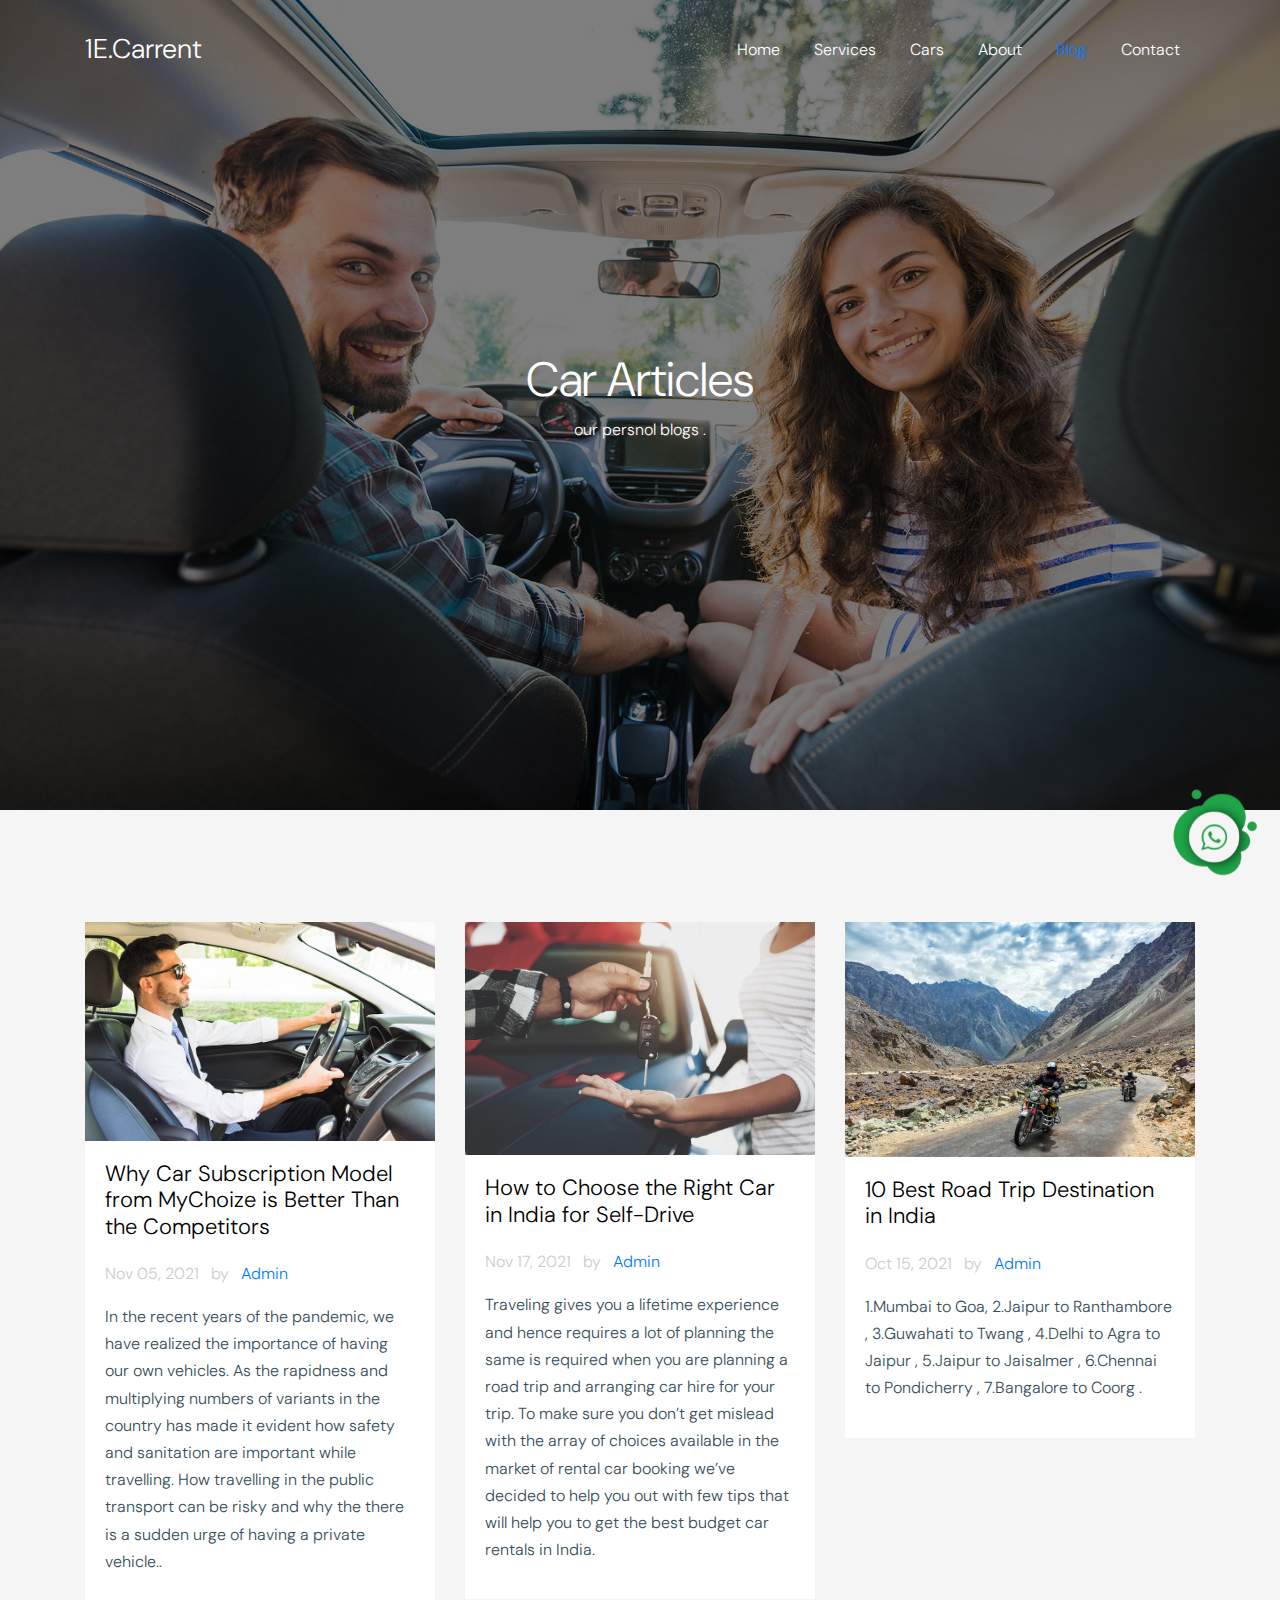
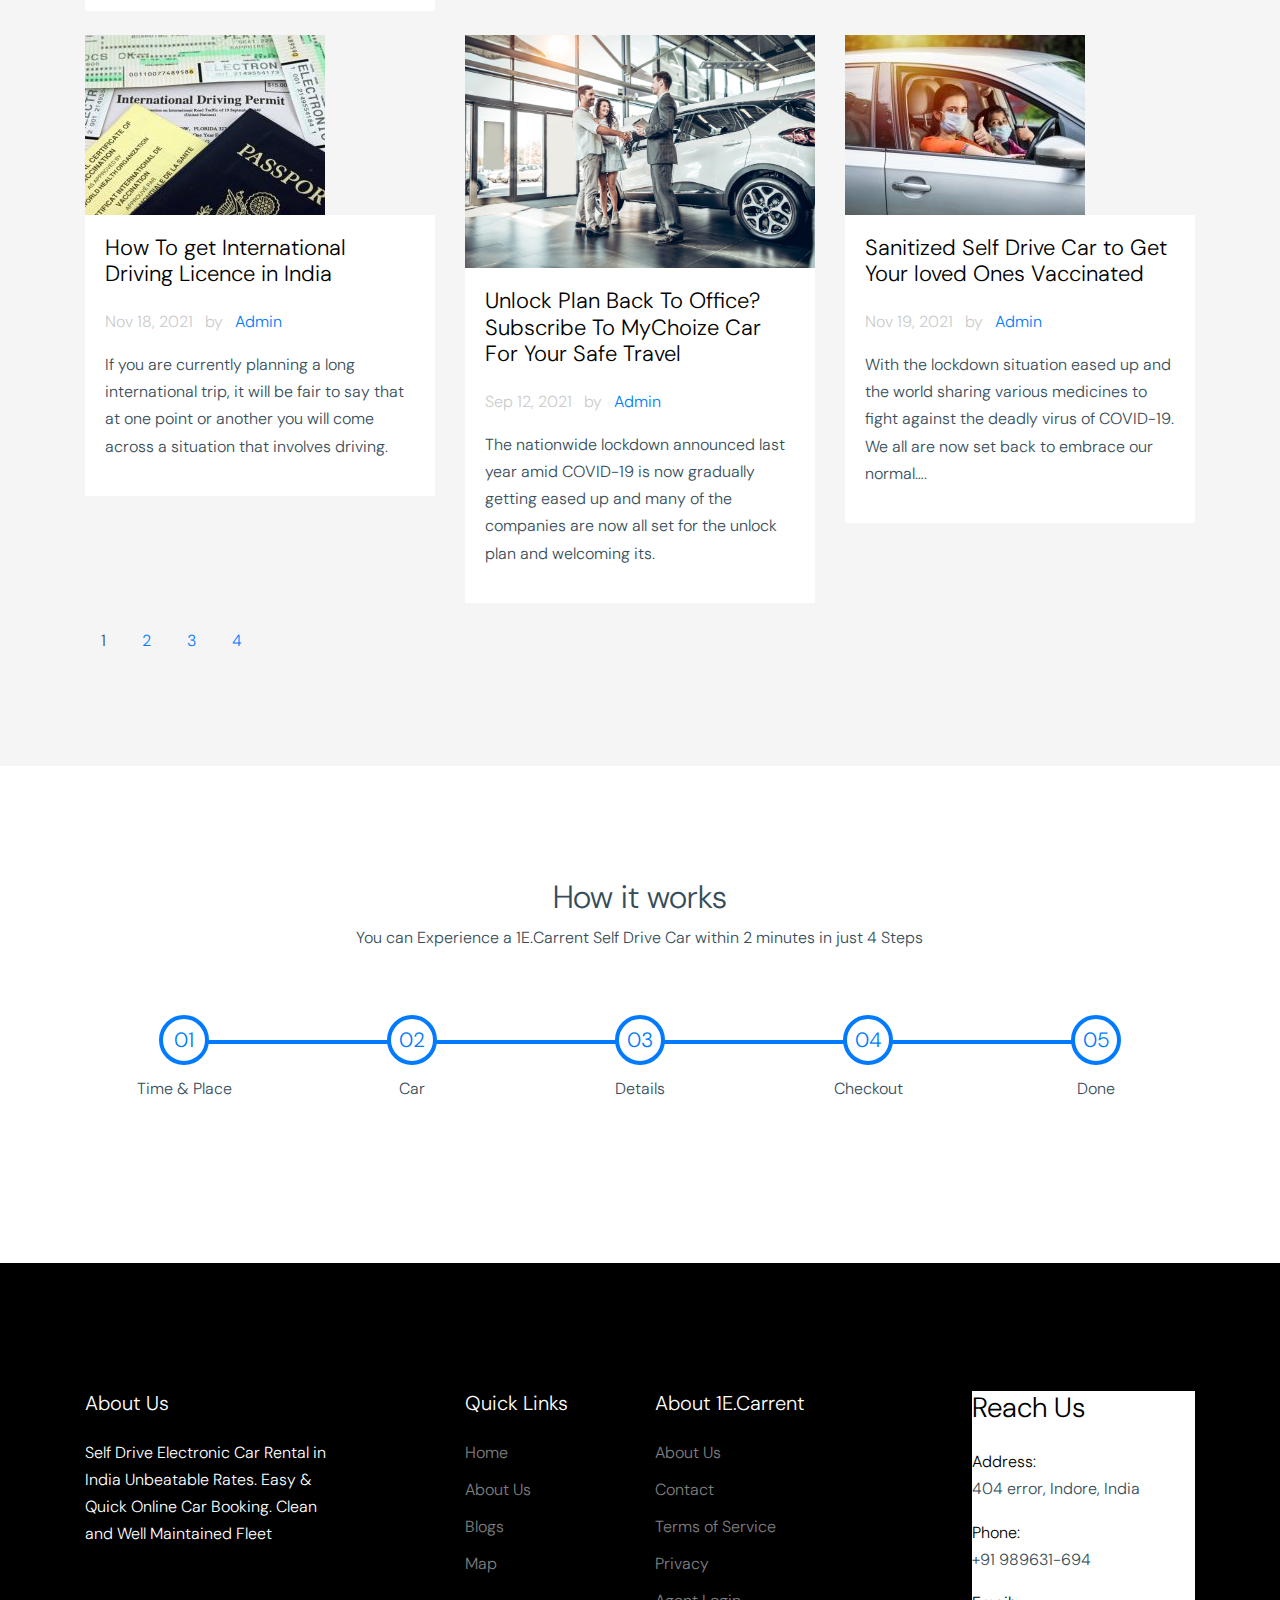
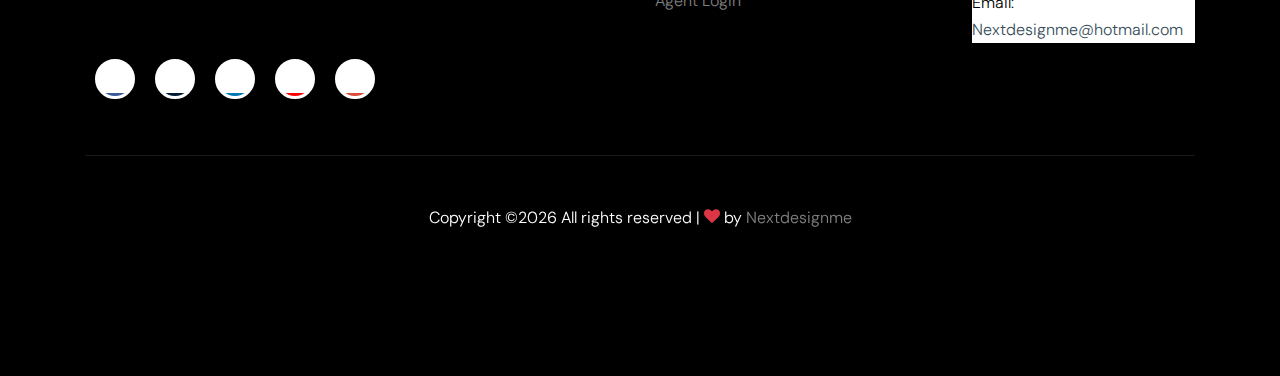
<file: blog.html>
<!doctype html>
<html lang="en">

  <head>
   <title>Carrent &mdash; Electrical & Non Electrical Cars  </title>
    <meta charset="utf-8">
    <meta name="viewport" content="width=device-width, initial-scale=1, shrink-to-fit=no">

    <link href="https://fonts.googleapis.com/css?family=DM+Sans:300,400,700&display=swap" rel="stylesheet">
    <link rel="icon" href="images/1ecarrent.jpg" type="image/gif" />

    <link rel="stylesheet" href="fonts/icomoon/style.css">

    <link rel="stylesheet" href="css/bootstrap.min.css">
    <link rel="stylesheet" href="css/bootstrap-datepicker.css">
    <link rel="stylesheet" href="css/jquery.fancybox.min.css">
    <link rel="stylesheet" href="css/owl.carousel.min.css">
    <link rel="stylesheet" href="css/owl.theme.default.min.css">
    <link rel="stylesheet" href="fonts/flaticon/font/flaticon.css">
    <link rel="stylesheet" href="css/aos.css">

    <!-- MAIN CSS -->
    <link rel="stylesheet" href="css/style.css">

  </head>

  <body data-spy="scroll" data-target=".site-navbar-target" data-offset="300">

    
    <div class="site-wrap" id="home-section">

      <div class="site-mobile-menu site-navbar-target">
        <div class="site-mobile-menu-header">
          <div class="site-mobile-menu-close mt-3">
            <span class="icon-close2 js-menu-toggle"></span>
          </div>
        </div>
        <div class="site-mobile-menu-body"></div>
      </div>



      <header class="site-navbar site-navbar-target" role="banner">

        <div class="container">
          <div class="row align-items-center position-relative">

            <div class="col-3 ">
              <div class="site-logo">
                <a href="index.html">1E.Carrent</a>
              </div>
            </div>

            <div class="col-9  text-right">
              

              <span class="d-inline-block d-lg-none"><a href="#" class="text-white site-menu-toggle js-menu-toggle py-5 text-white"><span class="icon-menu h3 text-white"></span></a></span>

              

              <nav class="site-navigation text-right ml-auto d-none d-lg-block" role="navigation">
                <ul class="site-menu main-menu js-clone-nav ml-auto ">
                  <li><a href="index.html" class="nav-link">Home</a></li>
                  <li><a href="services.html" class="nav-link">Services</a></li>
                  <li><a href="cars.html" class="nav-link">Cars</a></li>
                  <li><a href="about.html" class="nav-link">About</a></li>
                  <li class="active"><a href="blog.html" class="nav-link">Blog</a></li>
                  <li><a href="contact.html" class="nav-link">Contact</a></li>
                </ul>
              </nav>
            </div>

            
          </div>
        </div>

      </header>

    <div class="ftco-blocks-cover-1">
      <div class="ftco-cover-1 overlay innerpage" style="background-image: url('images/hero_2.jpg')">
        <div class="container">
          <div class="row align-items-center justify-content-center">
            <div class="col-lg-6 text-center">
              <h1>Car Articles</h1>
              <p>our persnol blogs .</p>
            </div>
          </div>
        </div>
      </div>
    </div>

    <div class="site-section bg-light">
      <div class="container">
        <div class="row">
          <div class="col-lg-4 col-md-6 mb-4">
            <div class="post-entry-1 h-100">
              <a href="single.html">
                <img src="images/post_1.jpg" alt="Image"
                 class="img-fluid">
              </a>
              <div class="post-entry-1-contents">
                
                <h2><a href="single.html">Why Car Subscription Model from MyChoize is Better Than the Competitors</a></h2>
                <span class="meta d-inline-block mb-3">Nov 05, 2021 <span class="mx-2">by</span> <a href="#">Admin</a></span>
                <p>In the recent years of the pandemic, we have realized the importance of having our own vehicles. As the rapidness and multiplying numbers of variants in the country has made it evident how safety and sanitation are important while travelling. How travelling in the public transport can be risky and why the there is a sudden urge of having a private vehicle..</p>
              </div>
            </div>
          </div>
          <div class="col-lg-4 col-md-6 mb-4">
            <div class="post-entry-1 h-100">
              <a href="single.html">
                <img src="images/blog1.jpg" alt="Image"
                 class="img-fluid">
              </a>
              <div class="post-entry-1-contents">
                
                <h2><a href="single.html">How to Choose the Right Car in India for Self-Drive</a></h2>
                <span class="meta d-inline-block mb-3">Nov 17, 2021 <span class="mx-2">by</span> <a href="#">Admin</a></span>
                <p>Traveling gives you a lifetime experience and hence requires a lot of planning the same is required when you are planning a road trip and arranging car hire for your trip. To make sure you don’t get mislead with the array of choices available in the market of rental car booking we’ve decided to help you out with few tips that will help you to get the best budget car rentals in India.</p>
              </div>
            </div>
          </div>

          <div class="col-lg-4 col-md-6 mb-4">
            <div class="post-entry-1 h-100">
              <a href="single.html">
                <img src="images/blog4.jpg" alt="Image"
                 class="img-fluid">
              </a>
              <div class="post-entry-1-contents">
                
                <h2><a href="single.html">10 Best Road Trip Destination in India</a></h2>
                <span class="meta d-inline-block mb-3">Oct 15, 2021 <span class="mx-2">by</span> <a href="#">Admin</a></span>
                <p>1.Mumbai to Goa, 2.Jaipur to Ranthambore , 3.Guwahati to Twang , 4.Delhi to Agra to Jaipur , 5.Jaipur to Jaisalmer , 6.Chennai to Pondicherry , 7.Bangalore to Coorg .</p>
              </div>
            </div>
          </div>

          <div class="col-lg-4 col-md-6 mb-4">
            <div class="post-entry-1 h-100">
              <a href="single.html">
                <img src="images/blog6.jpg" alt="Image"
                 class="img-fluid">
              </a>
              <div class="post-entry-1-contents">
                
                <h2><a href="single.html">How To get International Driving Licence in India</a></h2>
                <span class="meta d-inline-block mb-3">Nov 18, 2021 <span class="mx-2">by</span> <a href="#">Admin</a></span>
                <p>If you are currently planning a long international trip, it will be fair to say that at one point or another you will come across a situation that involves driving.</p>
              </div>
            </div>
          </div>
          <div class="col-lg-4 col-md-6 mb-4">
            <div class="post-entry-1 h-100">
              <a href="single.html">
                <img src="images/blog3.jpg" alt="Image"
                 class="img-fluid">
              </a>
              <div class="post-entry-1-contents">
                
                <h2><a href="single.html">Unlock Plan Back To Office? Subscribe To MyChoize Car For Your Safe Travel</a></h2>
                <span class="meta d-inline-block mb-3">Sep 12, 2021 <span class="mx-2">by</span> <a href="#">Admin</a></span>
                <p>The nationwide lockdown announced last year amid COVID-19 is now gradually getting eased up and many of the companies are now all set for the unlock plan and welcoming its.</p>
              </div>
            </div>
          </div>

          <div class="col-lg-4 col-md-6 mb-4">
            <div class="post-entry-1 h-100">
              <a href="single.html">
                <img src="images/blog7.jpg" alt="Image"
                 class="img-fluid">
              </a>
              <div class="post-entry-1-contents">
                
                <h2><a href="single.html">Sanitized Self Drive Car to Get Your loved Ones Vaccinated</a></h2>
                <span class="meta d-inline-block mb-3">Nov 19, 2021 <span class="mx-2">by</span> <a href="#">Admin</a></span>
                <p>With the lockdown situation eased up and the world sharing various medicines to fight against the deadly virus of COVID-19. We all are now set back to embrace our normal….</p>
              </div>
            </div>
          </div>

          <div class="col-12">
            <span class="p-3">1</span>
            <a href="#" class="p-3">2</a>
            <a href="#" class="p-3">3</a>
            <a href="#" class="p-3">4</a>
          </div>
        </div>
      </div>
    </div>

    <div class="container site-section mb-5">
      <div class="row justify-content-center text-center">
        <div class="col-7 text-center mb-5">
          <h2>How it works</h2>
          <p>You can Experience a 1E.Carrent Self Drive Car within 2 minutes in just 4 Steps</p>
        </div>
      </div>
      <div class="how-it-works d-flex">
        <div class="step">
          <span class="number"><span>01</span></span>
          <span class="caption">Time &amp; Place</span>
        </div>
        <div class="step">
          <span class="number"><span>02</span></span>
          <span class="caption">Car</span>
        </div>
        <div class="step">
          <span class="number"><span>03</span></span>
          <span class="caption">Details</span>
        </div>
        <div class="step">
          <span class="number"><span>04</span></span>
          <span class="caption">Checkout</span>
        </div>
        <div class="step">
          <span class="number"><span>05</span></span>
          <span class="caption">Done</span>
        </div>

      </div>
    </div>

    

                                    <!-- START FOOTER AREA .... -->
    

    <footer class="site-footer">
      <div class="container">
        <div class="row">
          <div class="col-lg-3">
            <h2 class="footer-heading mb-4">About Us</h2>
                <p>Self Drive Electronic Car Rental in India
Unbeatable Rates. Easy & Quick Online Car Booking. Clean and Well Maintained Fleet </p>
          </div>
          <div class="col-lg-8 ml-auto">
            <div class="row">
              <div class="col-lg-3">
                <h2 class="footer-heading mb-4">Quick Links</h2>
                <ul class="list-unstyled">
                  <li><a href="index.html">Home</a></li>
                  <li><a href="about.html">About Us</a></li>
                  <li><a href="blog.html">Blogs</a></li>
                  <li><a href="contact.html">Map</a></li>
                </ul>
              </div>
                   <div class="col-lg-3">
                <h2 class="footer-heading mb-4">About 1E.Carrent</h2>
                <ul class="list-unstyled">
                  <li><a href="about.html">About Us</a></li>
                  <li><a href="contact.html">Contact</a></li>
                  <li><a href="#">Terms of Service</a></li>
                  <li><a href="#">Privacy</a></li>
                  <li><a href="#">Agent Login</a></li>
                </ul>
              </div>
               <div class="col-lg-4 ml-auto">
            <div class="bg-white p-6 p-md-10">
              <h3 class="text-black mb-4">Reach Us</h3>
              <ul class="list-unstyled footer-link">
                <li class="d-block mb-3">
                  <span class="d-block text-black">Address:</span>
                  <span>404 error, Indore, India</span></li>
                <li class="d-block mb-3"><span class="d-block text-black">Phone:</span><span>+91 989631-694</span></li>
                <li class="d-block mb-3"><span class="d-block text-black">Email:</span><span>Nextdesignme@hotmail.com</span></li>
              </ul>
            </div>
          </div>
            </div>
          </div>
        </div>
                         
                                  <!-- END FOOTER AREA .... -->


         <!--     social media link ...> -->

<link rel="stylesheet" href="https://use.fontawesome.com/releases/v5.6.3/css/all.css" integrity="sha384-UHRtZLI+pbxtHCWp1t77Bi1L4ZtiqrqD80Kn4Z8NTSRyMA2Fd33n5dQ8lWUE00s/" crossorigin="anonymous">


<div class="boxbox">

  <li>
    <a href="https://www.facebook.com/rohitsurage99/?ref=page_internal">
      <i class="fab fa-facebook-f icon"></i>    </a>
  </li>
  <li>
    <a href="https://nextdesignme.tumblr.com/"><i class="fab fa-tumblr icon"></i></a>
  </li>
  <li>
    <a href="https://in.linkedin.com/company/next-design-me?trk=public_profile_topcard-current-company"><i class="fab fa-linkedin-in icon"></i></a></li>
    <li>
    <a href=""><i class="fab fa-youtube icon"></i></a></li>
  <li>
    <a href="https://instagram.com/nextdesignme?utm_medium=copy_link"><i class="fab fa-instagram icon"></i></a></li>

</div>
<!-- <. social media link end .... -->

         <!--  whatsapp..chat start................ -->

      <style>
        .whatsapp_float{
          position: fixed;
          bottom: 20px;
          right: 20px;
          

        }
      </style>

      <div class="whatsapp_float">
        <a href="https://wa.me/919589631694" target="_blank"><img src="images/whatsapp.png" width = "90px" class="whatsapp_floar_btn"/></a>
      </div>

       
 <!--  whatsapp..chat end................ -->


        <div class="row pt-5 mt-5 text-center">
          <div class="col-md-12">
            <div class="border-top pt-5">
              <p>
            <!-- Link back to Colorlib can't be removed. Template is licensed under CC BY 3.0. -->
            Copyright &copy;<script>document.write(new Date().getFullYear());</script> All rights reserved |  <i class="icon-heart text-danger" aria-hidden="true"></i> by <a href="https://nextdesignme.github.io/nextdesign/" target="_blank" >Nextdesignme</a>
            <!-- Link back to Colorlib can't be removed. Template is licensed under CC BY 3.0. -->
            </p>
            </div>
          </div>

        </div>
      </div>
    </footer>

    </div>
                        <!-- END OF FOOTER AREA .... -->
                        <!-- START SOME IMPORTANT JS LINKS .... -->
    <script src="js/jquery-3.3.1.min.js"></script>
    <script src="js/popper.min.js"></script>
    <script src="js/bootstrap.min.js"></script>
    <script src="js/owl.carousel.min.js"></script>
    <script src="js/jquery.sticky.js"></script>
    <script src="js/jquery.waypoints.min.js"></script>
    <script src="js/jquery.animateNumber.min.js"></script>
    <script src="js/jquery.fancybox.min.js"></script>
    <script src="js/jquery.easing.1.3.js"></script>
    <script src="js/bootstrap-datepicker.min.js"></script>
    <script src="js/aos.js"></script>

    <script src="js/main.js"></script>

               <!-- END SOME IMPORTANT JS LINKS .... -->

  </body>

</html>
</file>
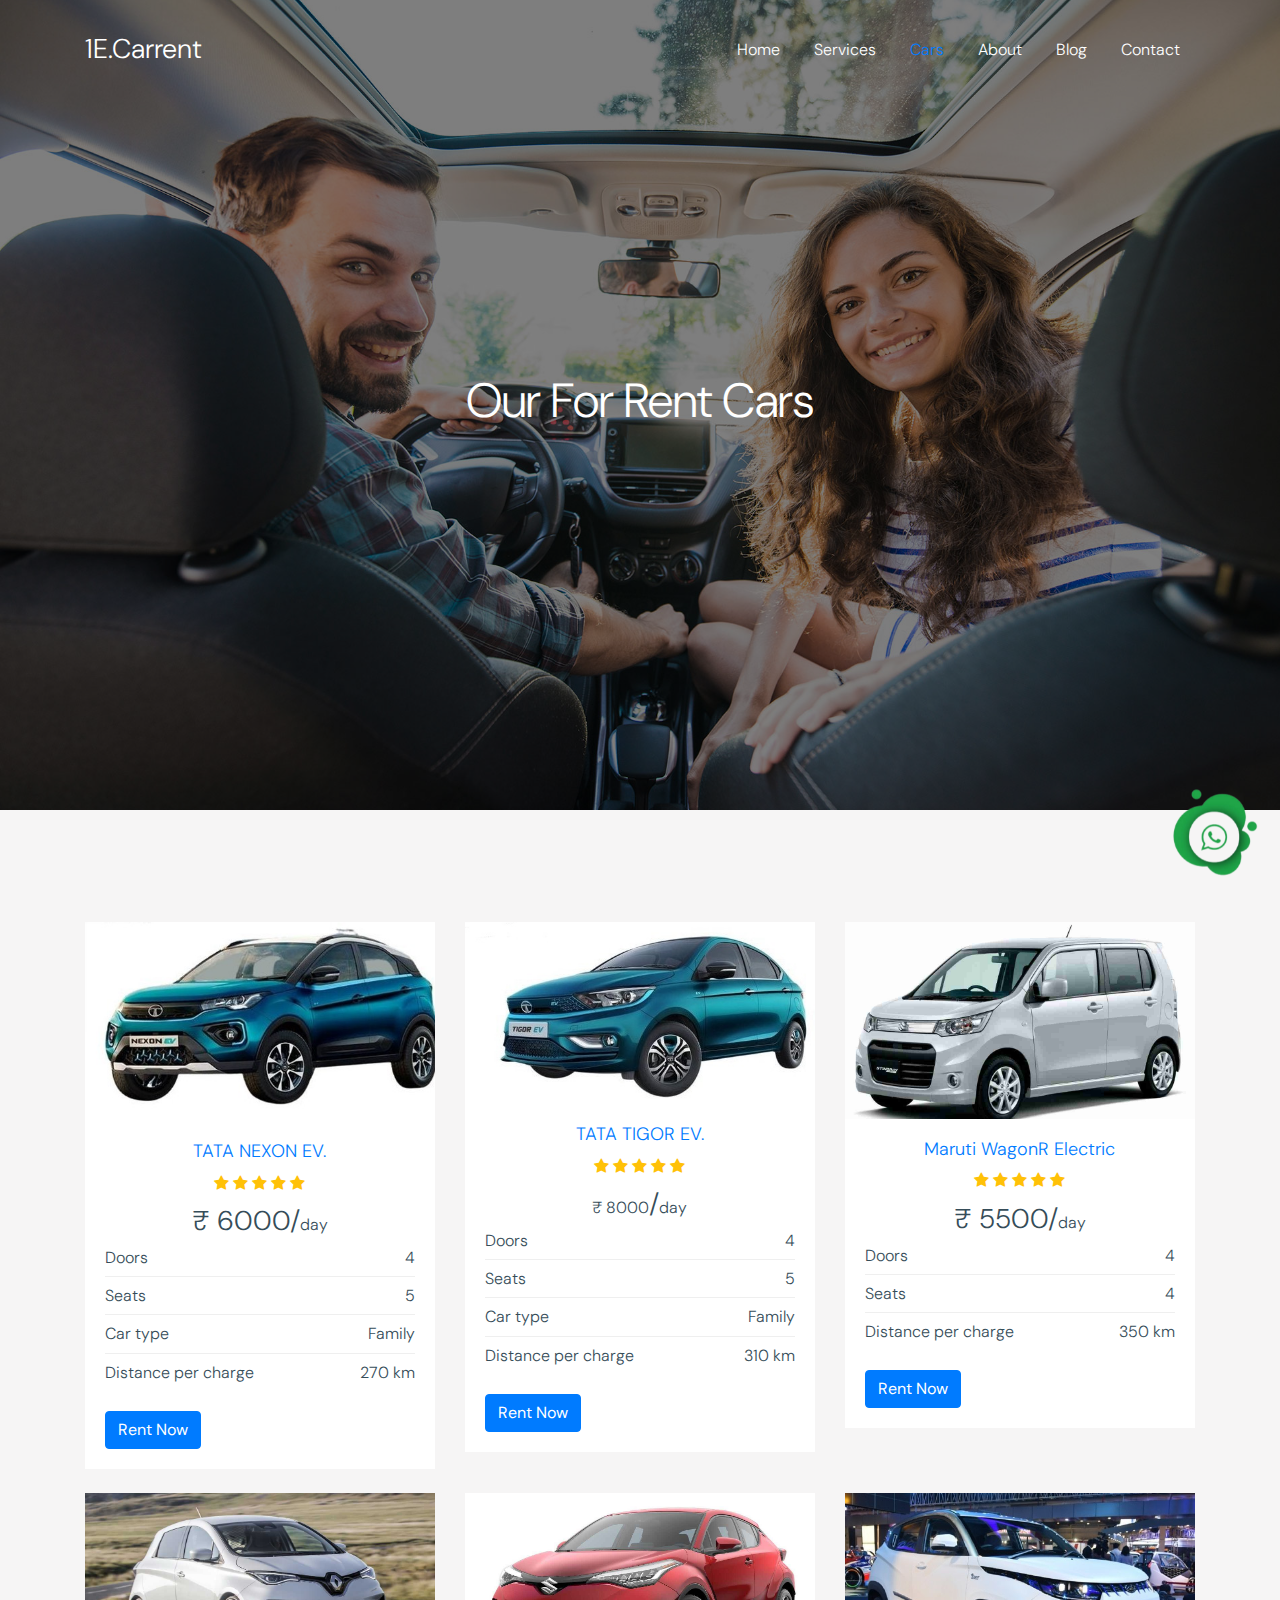
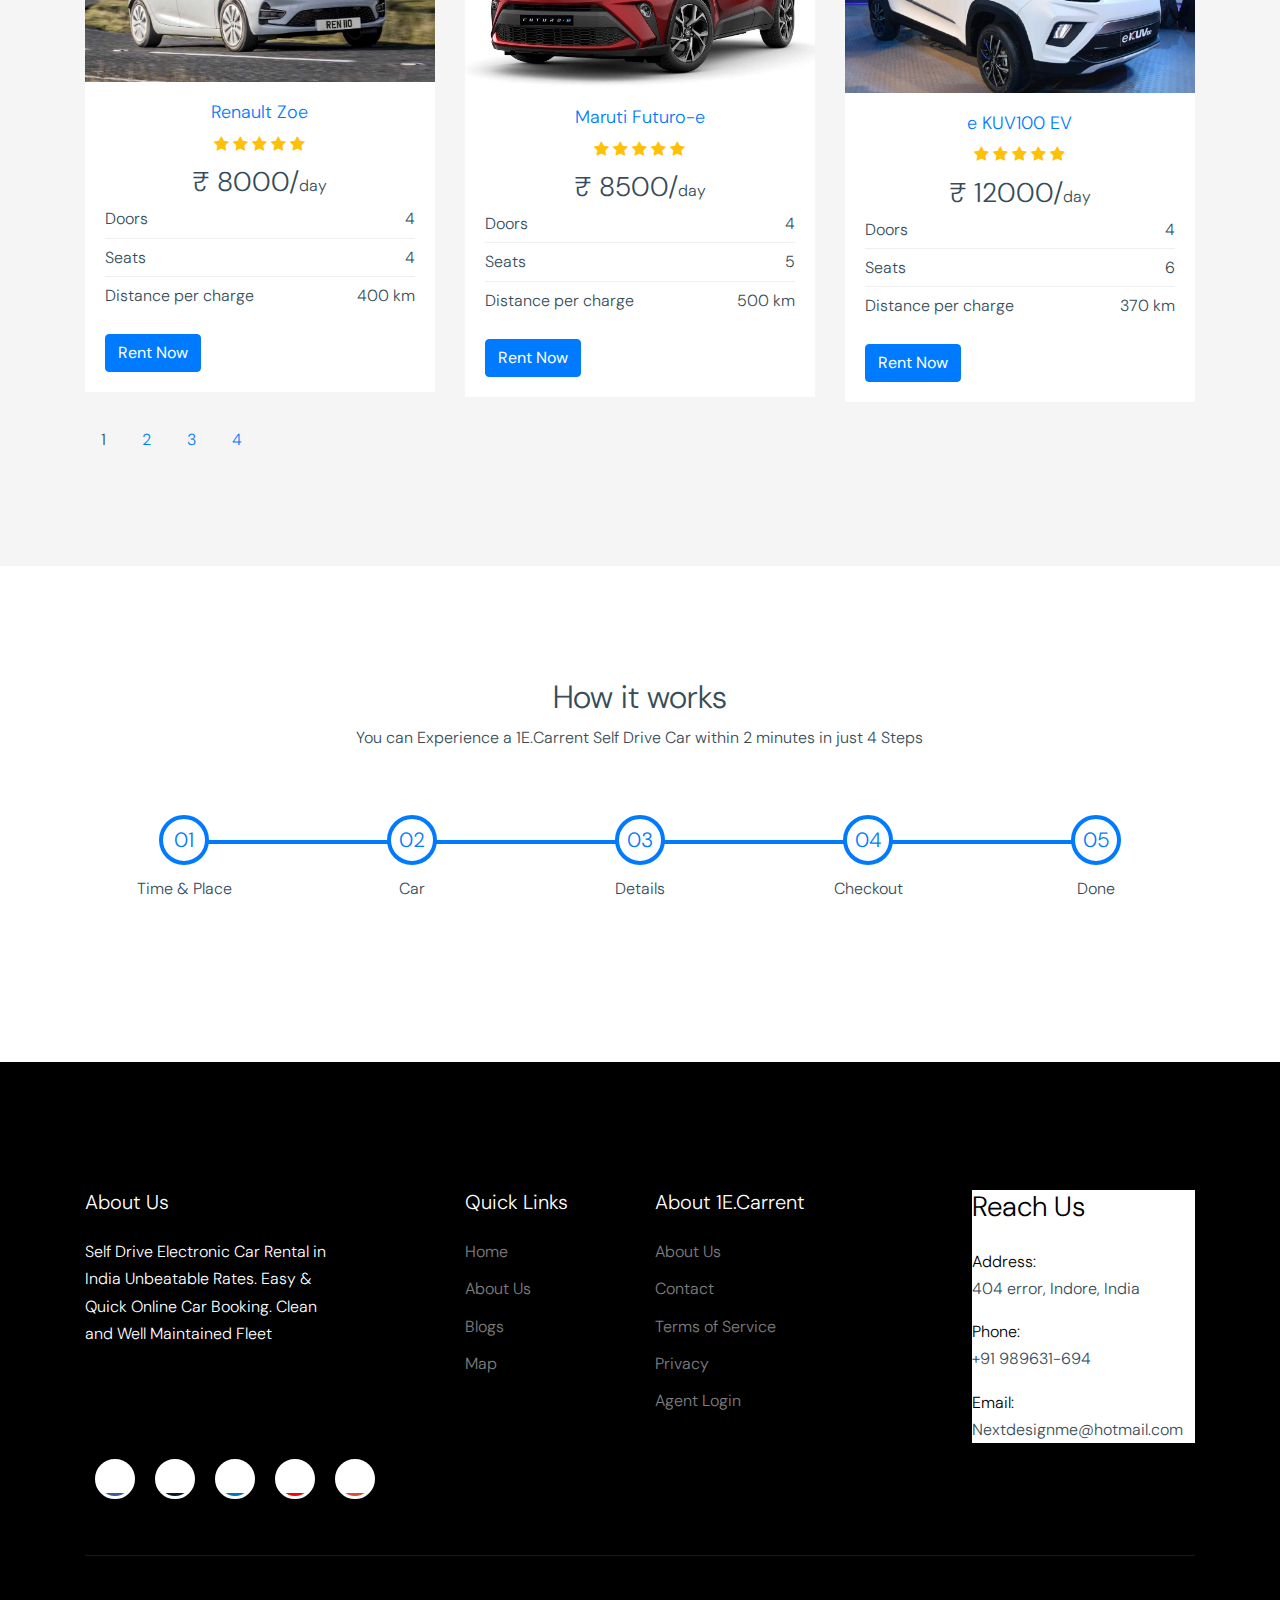
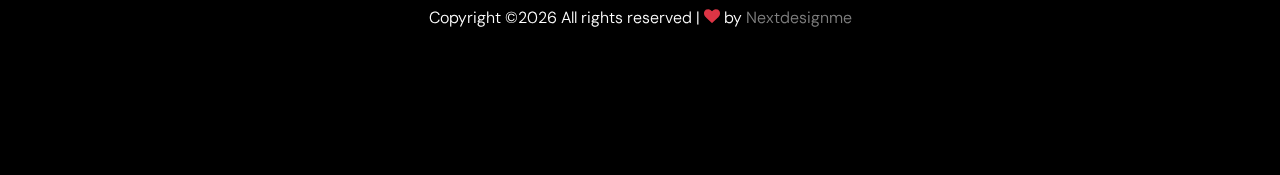
<file: cars.html>
<!doctype html>
<html lang="en">

  <head>
   <title>Carrent &mdash; Electrical & Non Electrical Cars  </title>
    <meta charset="utf-8">
    <meta name="viewport" content="width=device-width, initial-scale=1, shrink-to-fit=no">
    
    <link rel="icon" href="images/1ecarrent.jpg" type="image/gif" />

    <link href="https://fonts.googleapis.com/css?family=DM+Sans:300,400,700&display=swap" rel="stylesheet">

    <link rel="stylesheet" href="fonts/icomoon/style.css">

    <link rel="stylesheet" href="css/bootstrap.min.css">
    <link rel="stylesheet" href="css/bootstrap-datepicker.css">
    <link rel="stylesheet" href="css/jquery.fancybox.min.css">
    <link rel="stylesheet" href="css/owl.carousel.min.css">
    <link rel="stylesheet" href="css/owl.theme.default.min.css">
    <link rel="stylesheet" href="fonts/flaticon/font/flaticon.css">
    <link rel="stylesheet" href="css/aos.css">

    <!-- MAIN CSS -->
    <link rel="stylesheet" href="css/style.css">

  </head>

  <body data-spy="scroll" data-target=".site-navbar-target" data-offset="300">

    
    <div class="site-wrap" id="home-section">

      <div class="site-mobile-menu site-navbar-target">
        <div class="site-mobile-menu-header">
          <div class="site-mobile-menu-close mt-3">
            <span class="icon-close2 js-menu-toggle"></span>
          </div>
        </div>
        <div class="site-mobile-menu-body"></div>
      </div>



      <header class="site-navbar site-navbar-target" role="banner">

        <div class="container">
          <div class="row align-items-center position-relative">

            <div class="col-3 ">
              <div class="site-logo">
                <a href="index.html">1E.Carrent</a>
              </div>
            </div>

            <div class="col-9  text-right">
              

              <span class="d-inline-block d-lg-none"><a href="#" class="text-white site-menu-toggle js-menu-toggle py-5 text-white"><span class="icon-menu h3 text-white"></span></a></span>

              

              <nav class="site-navigation text-right ml-auto d-none d-lg-block" role="navigation">
                <ul class="site-menu main-menu js-clone-nav ml-auto ">
                  <li><a href="index.html" class="nav-link">Home</a></li>
                  <li><a href="services.html" class="nav-link">Services</a></li>
                  <li class="active"><a href="cars.html" class="nav-link">Cars</a></li>
                  <li><a href="about.html" class="nav-link">About</a></li>
                  <li><a href="blog.html" class="nav-link">Blog</a></li>
                  <li><a href="contact.html" class="nav-link">Contact</a></li>
                </ul>
              </nav>
            </div>

            
          </div>
        </div>

      </header>

    <div class="ftco-blocks-cover-1">
      <div class="ftco-cover-1 overlay innerpage" style="background-image: url('images/hero_2.jpg')">
        <div class="container">
          <div class="row align-items-center justify-content-center">
            <div class="col-lg-6 text-center">
              <h1>Our For Rent Cars</h1>
           
            </div>
          </div>
        </div>
      </div>
    </div>

    <div class="site-section bg-light">
      <div class="container">
        <div class="row">
          <div class="col-lg-4 col-md-6 mb-4">
            <div class="item-1">
                <a href="#"><img src="images/evcar1.jpg" alt="Image" class="img-fluid"></a>
                <div class="item-1-contents">
                  <div class="text-center">
                  <h3><a href="#">TATA NEXON EV.</a></h3>
                  <div class="rating">
                    <span class="icon-star text-warning"></span>
                    <span class="icon-star text-warning"></span>
                    <span class="icon-star text-warning"></span>
                    <span class="icon-star text-warning"></span>
                    <span class="icon-star text-warning"></span>
                  </div>
                  <div class="rent-price"><span> ₹ 6000/</span>day</div>
                  </div>
                  <ul class="specs">
                    <li>
                      <span>Doors</span>
                      <span class="spec">4</span>
                    </li>
                    <li>
                      <span>Seats</span>
                      <span class="spec">5</span>
                    </li>
                    <li>
                      <span>Car type</span>
                      <span class="spec">Family</span>
                    </li>
                    <li>
                      <span>Distance per charge</span>
                      <span class="spec">270 km</span>
                    </li>
                  </ul>
                  <div class="d-flex action">
                    <a href="contact.html" class="btn btn-primary">Rent Now</a>
                  </div>
                </div>
              </div>
          </div>

          <div class="col-lg-4 col-md-6 mb-4">
            <div class="item-1">
                <a href="#"><img src="images/evcar2.jpg" alt="Image" class="img-fluid"></a>
                <div class="item-1-contents">
                  <div class="text-center">
                  <h3><a href="#">TATA TIGOR EV.</a></h3>
                  <div class="rating">
                    <span class="icon-star text-warning"></span>
                    <span class="icon-star text-warning"></span>
                    <span class="icon-star text-warning"></span>
                    <span class="icon-star text-warning"></span>
                    <span class="icon-star text-warning"></span>
                  </div>
                  <div class="rent-price">₹ 8000<span>/</span>day</div>
                  </div>
                  <ul class="specs">
                    <li>
                      <span>Doors</span>
                      <span class="spec">4</span>
                    </li>
                    <li>
                      <span>Seats</span>
                      <span class="spec">5</span>
                    </li>
                    <li>
                         <span>Car type</span>
                      <span class="spec">Family</span>
                    </li>
                    <li>
                      <span>Distance per charge</span>
                      <span class="spec">310 km</span>
                    </li>
                  </ul>
                  <div class="d-flex action">
                    <a href="contact.html" class="btn btn-primary">Rent Now</a>
                  </div>
                </div>
              </div>
          </div>


          <div class="col-lg-4 col-md-6 mb-4">
            <div class="item-1">
                <a href="#"><img src="images/evcar4.jpg" alt="Image" class="img-fluid"></a>
                <div class="item-1-contents">
                  <div class="text-center">
                  <h3><a href="#">Maruti WagonR Electric </a></h3>
                  <div class="rating">
                    <span class="icon-star text-warning"></span>
                    <span class="icon-star text-warning"></span>
                    <span class="icon-star text-warning"></span>
                    <span class="icon-star text-warning"></span>
                    <span class="icon-star text-warning"></span>
                  </div>
                  <div class="rent-price"><span>₹ 5500/</span>day</div>
                  </div>
                  <ul class="specs">
                    <li>
                      <span>Doors</span>
                      <span class="spec">4</span>
                    </li>
                    <li>
                      <span>Seats</span>
                      <span class="spec">4</span>
                    </li>
                   
                    <li>
                      <span>Distance per charge</span>
                      <span class="spec">350 km</span>
                    </li>
                  </ul>
                  <div class="d-flex action">
                    <a href="contact.html" class="btn btn-primary">Rent Now</a>
                  </div>
                </div>
              </div>
          </div>

          <div class="col-lg-4 col-md-6 mb-4">
            <div class="item-1">
                <a href="#"><img src="images/evcar5.jpg" alt="Image" class="img-fluid"></a>
                <div class="item-1-contents">
                  <div class="text-center">
                  <h3><a href="#"> Renault Zoe</a></h3>
                  <div class="rating">
                    <span class="icon-star text-warning"></span>
                    <span class="icon-star text-warning"></span>
                    <span class="icon-star text-warning"></span>
                    <span class="icon-star text-warning"></span>
                    <span class="icon-star text-warning"></span>
                  </div>
                  <div class="rent-price"><span>₹ 8000/</span>day</div>
                  </div>
                  <ul class="specs">
                    <li>
                      <span>Doors</span>
                      <span class="spec">4</span>
                    </li>
                    <li>
                      <span>Seats</span>
                      <span class="spec">4</span>
                    </li>
                    <li>
                      <span>Distance per charge</span>
                      <span class="spec"> 400 km</span>
                    </li>
                   
                  </ul>
                  <div class="d-flex action">
                    <a href="contact.html" class="btn btn-primary">Rent Now</a>
                  </div>
                </div>
              </div>
          </div>

          <div class="col-lg-4 col-md-6 mb-4">
            <div class="item-1">
                <a href="#"><img src="images/evcar6.jpg" alt="Image" class="img-fluid"></a>
                <div class="item-1-contents">
                  <div class="text-center">
                  <h3><a href="#">Maruti Futuro-e</a></h3>
                  <div class="rating">
                    <span class="icon-star text-warning"></span>
                    <span class="icon-star text-warning"></span>
                    <span class="icon-star text-warning"></span>
                    <span class="icon-star text-warning"></span>
                    <span class="icon-star text-warning"></span>
                  </div>
                  <div class="rent-price"><span>₹ 8500/</span>day</div>
                  </div>
                  <ul class="specs">
                    <li>
                      <span>Doors</span>
                      <span class="spec">4</span>
                    </li>
                    <li>
                      <span>Seats</span>
                      <span class="spec">5</span>
                    </li>
                    <li>
                      <span>Distance per charge </span>
                      <span class="spec">500 km</span>
                    </li>
                   
                  </ul>
                  <div class="d-flex action">
                    <a href="contact.html" class="btn btn-primary">Rent Now</a>
                  </div>
                </div>
              </div>
          </div>


          <div class="col-lg-4 col-md-6 mb-4">
            <div class="item-1">
                <a href="#"><img src="images/evcar8.jpg" alt="Image" class="img-fluid"></a>
                <div class="item-1-contents">
                  <div class="text-center">
                  <h3><a href="#">e KUV100 EV</a></h3>
                  <div class="rating">
                    <span class="icon-star text-warning"></span>
                    <span class="icon-star text-warning"></span>
                    <span class="icon-star text-warning"></span>
                    <span class="icon-star text-warning"></span>
                    <span class="icon-star text-warning"></span>
                  </div>
                  <div class="rent-price"><span>₹ 12000/</span>day</div>
                  </div>
                  <ul class="specs">
                    <li>
                      <span>Doors</span>
                      <span class="spec">4</span>
                    </li>
                    <li>
                      <span>Seats</span>
                      <span class="spec">6</span>
                    </li>
                    <li>
                      <span>Distance per charge</span>
                      <span class="spec">370 km</span>
                    </li>
                  
                  </ul>
                  <div class="d-flex action">
                    <a href="contact.html" class="btn btn-primary">Rent Now</a>
                  </div>
                </div>
              </div>
          </div>


          <div class="col-12">
            <span class="p-3">1</span>
            <a href="#" class="p-3">2</a>
            <a href="#" class="p-3">3</a>
            <a href="#" class="p-3">4</a>
          </div>
        </div>
      </div>
    </div>

    <div class="container site-section mb-5">
      <div class="row justify-content-center text-center">
        <div class="col-7 text-center mb-5">
          <h2>How it works</h2>
          <p>You can Experience a 1E.Carrent Self Drive Car within 2 minutes in just 4 Steps</p>
        </div>
      </div>
      <div class="how-it-works d-flex">
        <div class="step">
          <span class="number"><span>01</span></span>
          <span class="caption">Time &amp; Place</span>
        </div>
        <div class="step">
          <span class="number"><span>02</span></span>
          <span class="caption">Car</span>
        </div>
        <div class="step">
          <span class="number"><span>03</span></span>
          <span class="caption">Details</span>
        </div>
        <div class="step">
          <span class="number"><span>04</span></span>
          <span class="caption">Checkout</span>
        </div>
        <div class="step">
          <span class="number"><span>05</span></span>
          <span class="caption">Done</span>
        </div>

      </div>
    </div>

    

     
   <!-- START FOOTER AREA .... -->
    

    <footer class="site-footer">
      <div class="container">
        <div class="row">
          <div class="col-lg-3">
            <h2 class="footer-heading mb-4">About Us</h2>
                <p>Self Drive Electronic Car Rental in India
Unbeatable Rates. Easy & Quick Online Car Booking. Clean and Well Maintained Fleet </p>
          </div>
          <div class="col-lg-8 ml-auto">
            <div class="row">
              <div class="col-lg-3">
                <h2 class="footer-heading mb-4">Quick Links</h2>
                <ul class="list-unstyled">
                  <li><a href="index.html">Home</a></li>
                  <li><a href="about.html">About Us</a></li>
                  <li><a href="blog.html">Blogs</a></li>
                  <li><a href="contact.html">Map</a></li>
                </ul>
              </div>
                   <div class="col-lg-3">
                <h2 class="footer-heading mb-4">About 1E.Carrent</h2>
                <ul class="list-unstyled">
                  <li><a href="about.html">About Us</a></li>
                  <li><a href="contact.html">Contact</a></li>
                  <li><a href="#">Terms of Service</a></li>
                  <li><a href="#">Privacy</a></li>
                  <li><a href="#">Agent Login</a></li>
                </ul>
              </div>
               <div class="col-lg-4 ml-auto">
            <div class="bg-white p-6 p-md-10">
              <h3 class="text-black mb-4">Reach Us</h3>
              <ul class="list-unstyled footer-link">
                <li class="d-block mb-3">
                  <span class="d-block text-black">Address:</span>
                  <span>404 error, Indore, India</span></li>
                <li class="d-block mb-3"><span class="d-block text-black">Phone:</span><span>+91 989631-694</span></li>
                <li class="d-block mb-3"><span class="d-block text-black">Email:</span><span>Nextdesignme@hotmail.com</span></li>
              </ul>
            </div>
          </div>
            </div>
          </div>
        </div>
                         
                                  <!-- END FOOTER AREA .... -->


         <!--     social media link ...> -->

<link rel="stylesheet" href="https://use.fontawesome.com/releases/v5.6.3/css/all.css" integrity="sha384-UHRtZLI+pbxtHCWp1t77Bi1L4ZtiqrqD80Kn4Z8NTSRyMA2Fd33n5dQ8lWUE00s/" crossorigin="anonymous">


<div class="boxbox">

  <li>
    <a href="https://www.facebook.com/rohitsurage99/?ref=page_internal">
      <i class="fab fa-facebook-f icon"></i>    </a>
  </li>
  <li>
    <a href="https://nextdesignme.tumblr.com/"><i class="fab fa-tumblr icon"></i></a>
  </li>
  <li>
    <a href="https://in.linkedin.com/company/next-design-me?trk=public_profile_topcard-current-company"><i class="fab fa-linkedin-in icon"></i></a></li>
    <li>
    <a href=""><i class="fab fa-youtube icon"></i></a></li>
  <li>
    <a href="https://instagram.com/nextdesignme?utm_medium=copy_link"><i class="fab fa-instagram icon"></i></a></li>

</div>
<!-- <. social media link end .... -->

         <!--  whatsapp..chat start................ -->

      <style>
        .whatsapp_float{
          position: fixed;
          bottom: 20px;
          right: 20px;
          

        }
      </style>

      <div class="whatsapp_float">
        <a href="https://wa.me/919589631694" target="_blank"><img src="images/whatsapp.png" width = "90px" class="whatsapp_floar_btn"/></a>
      </div>

       
 <!--  whatsapp..chat end................ -->


        <div class="row pt-5 mt-5 text-center">
          <div class="col-md-12">
            <div class="border-top pt-5">
              <p>
            <!-- Link back to Colorlib can't be removed. Template is licensed under CC BY 3.0. -->
            Copyright &copy;<script>document.write(new Date().getFullYear());</script> All rights reserved |  <i class="icon-heart text-danger" aria-hidden="true"></i> by <a href="https://nextdesignme.github.io/nextdesign/" target="_blank" >Nextdesignme</a>
            <!-- Link back to Colorlib can't be removed. Template is licensed under CC BY 3.0. -->
            </p>
            </div>
          </div>

        </div>
      </div>
    </footer>

    </div>
                        <!-- END OF FOOTER AREA .... -->
                        <!-- START SOME IMPORTANT JS LINKS .... -->
    <script src="js/jquery-3.3.1.min.js"></script>
    <script src="js/popper.min.js"></script>
    <script src="js/bootstrap.min.js"></script>
    <script src="js/owl.carousel.min.js"></script>
    <script src="js/jquery.sticky.js"></script>
    <script src="js/jquery.waypoints.min.js"></script>
    <script src="js/jquery.animateNumber.min.js"></script>
    <script src="js/jquery.fancybox.min.js"></script>
    <script src="js/jquery.easing.1.3.js"></script>
    <script src="js/bootstrap-datepicker.min.js"></script>
    <script src="js/aos.js"></script>

    <script src="js/main.js"></script>

               <!-- END SOME IMPORTANT JS LINKS .... -->

  </body>

</html>
</file>
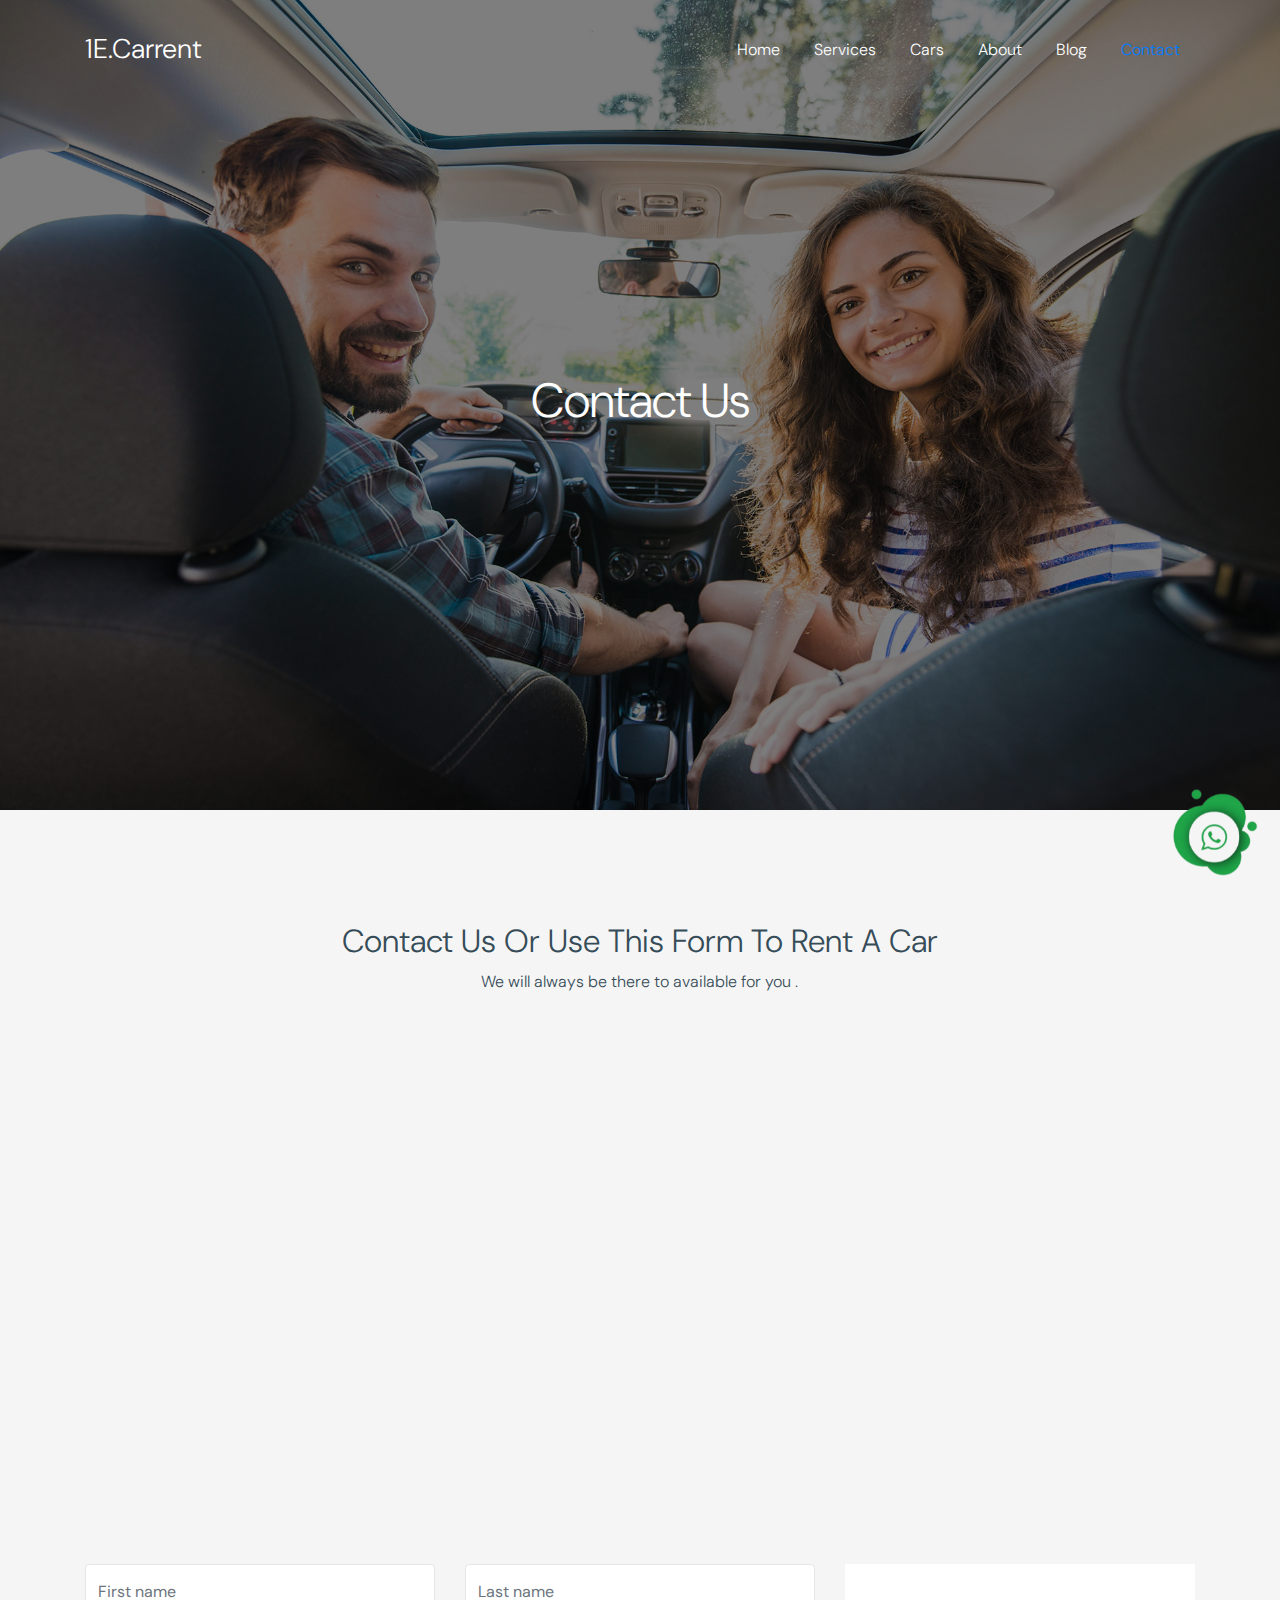
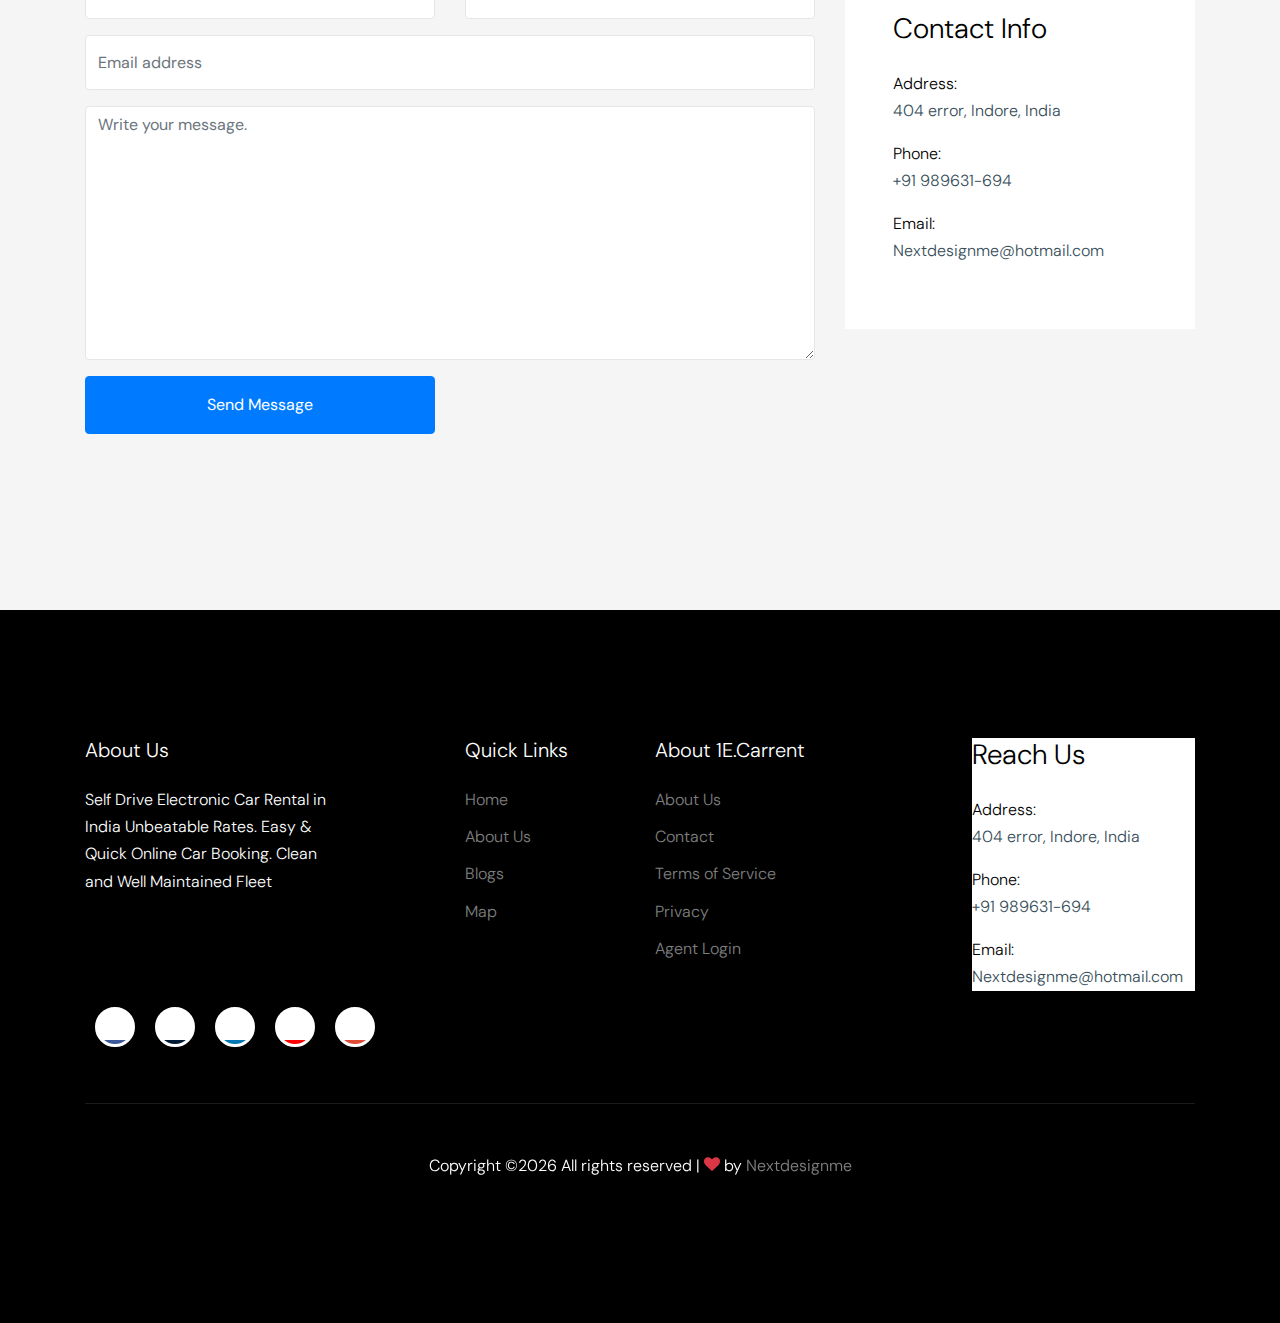
<file: contact.html>
<!doctype html>
<html lang="en">

  <head>
    <title>Carrent &mdash; Electrical & Non Electrical Cars  </title>
    <meta charset="utf-8">
    <meta name="viewport" content="width=device-width, initial-scale=1, shrink-to-fit=no">
    
    <link rel="icon" href="images/1ecarrent.jpg" type="image/gif" />

    <link href="https://fonts.googleapis.com/css?family=DM+Sans:300,400,700&display=swap" rel="stylesheet">

    <link rel="stylesheet" href="fonts/icomoon/style.css">

    <link rel="stylesheet" href="css/bootstrap.min.css">
    <link rel="stylesheet" href="css/bootstrap-datepicker.css">
    <link rel="stylesheet" href="css/jquery.fancybox.min.css">
    <link rel="stylesheet" href="css/owl.carousel.min.css">
    <link rel="stylesheet" href="css/owl.theme.default.min.css">
    <link rel="stylesheet" href="fonts/flaticon/font/flaticon.css">
    <link rel="stylesheet" href="css/aos.css">

    <!-- MAIN CSS -->
    <link rel="stylesheet" href="css/style.css">

  </head>

  <body data-spy="scroll" data-target=".site-navbar-target" data-offset="300">

    
    <div class="site-wrap" id="home-section">

      <div class="site-mobile-menu site-navbar-target">
        <div class="site-mobile-menu-header">
          <div class="site-mobile-menu-close mt-3">
            <span class="icon-close2 js-menu-toggle"></span>
          </div>
        </div>
        <div class="site-mobile-menu-body"></div>
      </div>



      <header class="site-navbar site-navbar-target" role="banner">

        <div class="container">
          <div class="row align-items-center position-relative">

            <div class="col-3 ">
              <div class="site-logo">
                <a href="index.html">1E.Carrent</a>
              </div>
            </div>

            <div class="col-9  text-right">
              

              <span class="d-inline-block d-lg-none"><a href="#" class="text-white site-menu-toggle js-menu-toggle py-5 text-white"><span class="icon-menu h3 text-white"></span></a></span>

              

              <nav class="site-navigation text-right ml-auto d-none d-lg-block" role="navigation">
                <ul class="site-menu main-menu js-clone-nav ml-auto ">
                  <li><a href="index.html" class="nav-link">Home</a></li>
                  <li><a href="services.html" class="nav-link">Services</a></li>
                  <li><a href="cars.html" class="nav-link">Cars</a></li>
                  <li><a href="about.html" class="nav-link">About</a></li>
                  <li><a href="blog.html" class="nav-link">Blog</a></li>
                  <li class="active"><a href="contact.html" class="nav-link">Contact</a></li>
                </ul>
              </nav>
            </div>

            
          </div>
        </div>

      </header>

    <div class="ftco-blocks-cover-1">
      <div class="ftco-cover-1 overlay innerpage" style="background-image: url('images/hero_2.jpg')">
        <div class="container">
          <div class="row align-items-center justify-content-center">
            <div class="col-lg-6 text-center">
              <h1>Contact Us</h1>
              
            </div>
          </div>
        </div>
      </div>
    </div>

    <div class="site-section bg-light" id="contact-section">
      <div class="container">
        <div class="row justify-content-center text-center">
        <div class="col-7 text-center mb-5">
          <h2>Contact Us Or Use This Form To Rent A Car</h2>
          <p>We will always be there to available for you .</p>
        </div>

<iframe src="https://www.google.com/maps/embed?pb=!1m18!1m12!1m3!1d3683.557961764809!2d75.88997461427417!3d22.595630337820854!2m3!1f0!2f0!3f0!3m2!1i1024!2i768!4f13.1!3m3!1m2!1s0x3962fb59ad0a91bf%3A0x2bfb1b5e0875879b!2sSwami%20Vivekanand%20College%20of%20Engineering!5e0!3m2!1sen!2sin!4v1626867329526!5m2!1sen!2sin" width="100%" height="450" style="border:0;" allowfullscreen="" loading="lazy"></iframe> 
</div> <br><br>

 <div class="row">
          <div class="col-lg-8 mb-5" >
        
      <fieldset>   <form action="#" method="post">
           <div class="form-group row">
                <div class="col-md-6 mb-4 mb-lg-0">
                    <input type="text" class="form-control" placeholder="First name">
                </div>
                <div class="col-md-6">
                  <input type="text" class="form-control" placeholder="Last name">
                </div>
              </div>

              <div class="form-group row">
                <div class="col-md-12">
                  <input type="text" class="form-control" placeholder="Email address">
                </div>
              </div>

              <div class="form-group row">
                <div class="col-md-12">
                  <textarea name="" id="" class="form-control" placeholder="Write your message." cols="30" rows="10"></textarea>
                </div>
              </div>
              <div class="form-group row">
                <div class="col-md-6 mr-auto">
                  <input type="button" class="btn btn-block btn-primary text-white py-3 px-5" value="Send Message">
                </div>
              </div>
            </form> </fieldset>
          </div>
          <div class="col-lg-4 ml-auto">
            <div class="bg-white p-3 p-md-5">
              <h3 class="text-black mb-4">Contact Info</h3>
              <ul class="list-unstyled footer-link">
                <li class="d-block mb-3">
                  <span class="d-block text-black">Address:</span>
                  <span>404 error, Indore, India</span></li>
                <li class="d-block mb-3"><span class="d-block text-black">Phone:</span><span>+91 989631-694</span></li>
                <li class="d-block mb-3"><span class="d-block text-black">Email:</span><span>Nextdesignme@hotmail.com</span></li>
              </ul>
            </div>
          </div>
        </div>
      </div>
    </div>


    

                                   <!-- START FOOTER AREA .... -->
    

    <footer class="site-footer">
      <div class="container">
        <div class="row">
          <div class="col-lg-3">
            <h2 class="footer-heading mb-4">About Us</h2>
                <p>Self Drive Electronic Car Rental in India
Unbeatable Rates. Easy & Quick Online Car Booking. Clean and Well Maintained Fleet </p>
          </div>
          <div class="col-lg-8 ml-auto">
            <div class="row">
              <div class="col-lg-3">
                <h2 class="footer-heading mb-4">Quick Links</h2>
                <ul class="list-unstyled">
                  <li><a href="index.html">Home</a></li>
                  <li><a href="about.html">About Us</a></li>
                  <li><a href="blog.html">Blogs</a></li>
                  <li><a href="contact.html">Map</a></li>
                </ul>
              </div>
                   <div class="col-lg-3">
                <h2 class="footer-heading mb-4">About 1E.Carrent</h2>
                <ul class="list-unstyled">
                  <li><a href="about.html">About Us</a></li>
                  <li><a href="contact.html">Contact</a></li>
                  <li><a href="#">Terms of Service</a></li>
                  <li><a href="#">Privacy</a></li>
                  <li><a href="#">Agent Login</a></li>
                </ul>
              </div>
               <div class="col-lg-4 ml-auto">
            <div class="bg-white p-6 p-md-10">
              <h3 class="text-black mb-4">Reach Us</h3>
              <ul class="list-unstyled footer-link">
                <li class="d-block mb-3">
                  <span class="d-block text-black">Address:</span>
                  <span>404 error, Indore, India</span></li>
                <li class="d-block mb-3"><span class="d-block text-black">Phone:</span><span>+91 989631-694</span></li>
                <li class="d-block mb-3"><span class="d-block text-black">Email:</span><span>Nextdesignme@hotmail.com</span></li>
              </ul>
            </div>
          </div>
            </div>
          </div>
        </div>
                         
                                  <!-- END FOOTER AREA .... -->



         <!--     social media link ...> -->

<link rel="stylesheet" href="https://use.fontawesome.com/releases/v5.6.3/css/all.css" integrity="sha384-UHRtZLI+pbxtHCWp1t77Bi1L4ZtiqrqD80Kn4Z8NTSRyMA2Fd33n5dQ8lWUE00s/" crossorigin="anonymous">


<div class="boxbox">

  <li>
    <a href="https://www.facebook.com/rohitsurage99/?ref=page_internal">
      <i class="fab fa-facebook-f icon"></i>    </a>
  </li>
  <li>
    <a href="https://nextdesignme.tumblr.com/"><i class="fab fa-tumblr icon"></i></a>
  </li>
  <li>
    <a href="https://in.linkedin.com/company/next-design-me?trk=public_profile_topcard-current-company"><i class="fab fa-linkedin-in icon"></i></a></li>
    <li>
    <a href=""><i class="fab fa-youtube icon"></i></a></li>
  <li>
    <a href="https://instagram.com/nextdesignme?utm_medium=copy_link"><i class="fab fa-instagram icon"></i></a></li>

</div>
<!-- <. social media link end .... -->

         <!--  whatsapp..chat start................ -->

      <style>
        .whatsapp_float{
          position: fixed;
          bottom: 20px;
          right: 20px;
          

        }
      </style>

      <div class="whatsapp_float">
        <a href="https://wa.me/919589631694" target="_blank"><img src="images/whatsapp.png" width = "90px" class="whatsapp_floar_btn"/></a>
      </div>

       
 <!--  whatsapp..chat end................ -->


        <div class="row pt-5 mt-5 text-center">
          <div class="col-md-12">
            <div class="border-top pt-5">
              <p>
            <!-- Link back to Colorlib can't be removed. Template is licensed under CC BY 3.0. -->
            Copyright &copy;<script>document.write(new Date().getFullYear());</script> All rights reserved |  <i class="icon-heart text-danger" aria-hidden="true"></i> by <a href="https://nextdesignme.github.io/nextdesign/" target="_blank" >Nextdesignme</a>
            <!-- Link back to Colorlib can't be removed. Template is licensed under CC BY 3.0. -->
            </p>
            </div>
          </div>

        </div>
      </div>
    </footer>

    </div>
                        <!-- END OF FOOTER AREA .... -->
                        <!-- START SOME IMPORTANT JS LINKS .... -->
    <script src="js/jquery-3.3.1.min.js"></script>
    <script src="js/popper.min.js"></script>
    <script src="js/bootstrap.min.js"></script>
    <script src="js/owl.carousel.min.js"></script>
    <script src="js/jquery.sticky.js"></script>
    <script src="js/jquery.waypoints.min.js"></script>
    <script src="js/jquery.animateNumber.min.js"></script>
    <script src="js/jquery.fancybox.min.js"></script>
    <script src="js/jquery.easing.1.3.js"></script>
    <script src="js/bootstrap-datepicker.min.js"></script>
    <script src="js/aos.js"></script>

    <script src="js/main.js"></script>

               <!-- END SOME IMPORTANT JS LINKS .... -->

  </body>

</html>
</file>
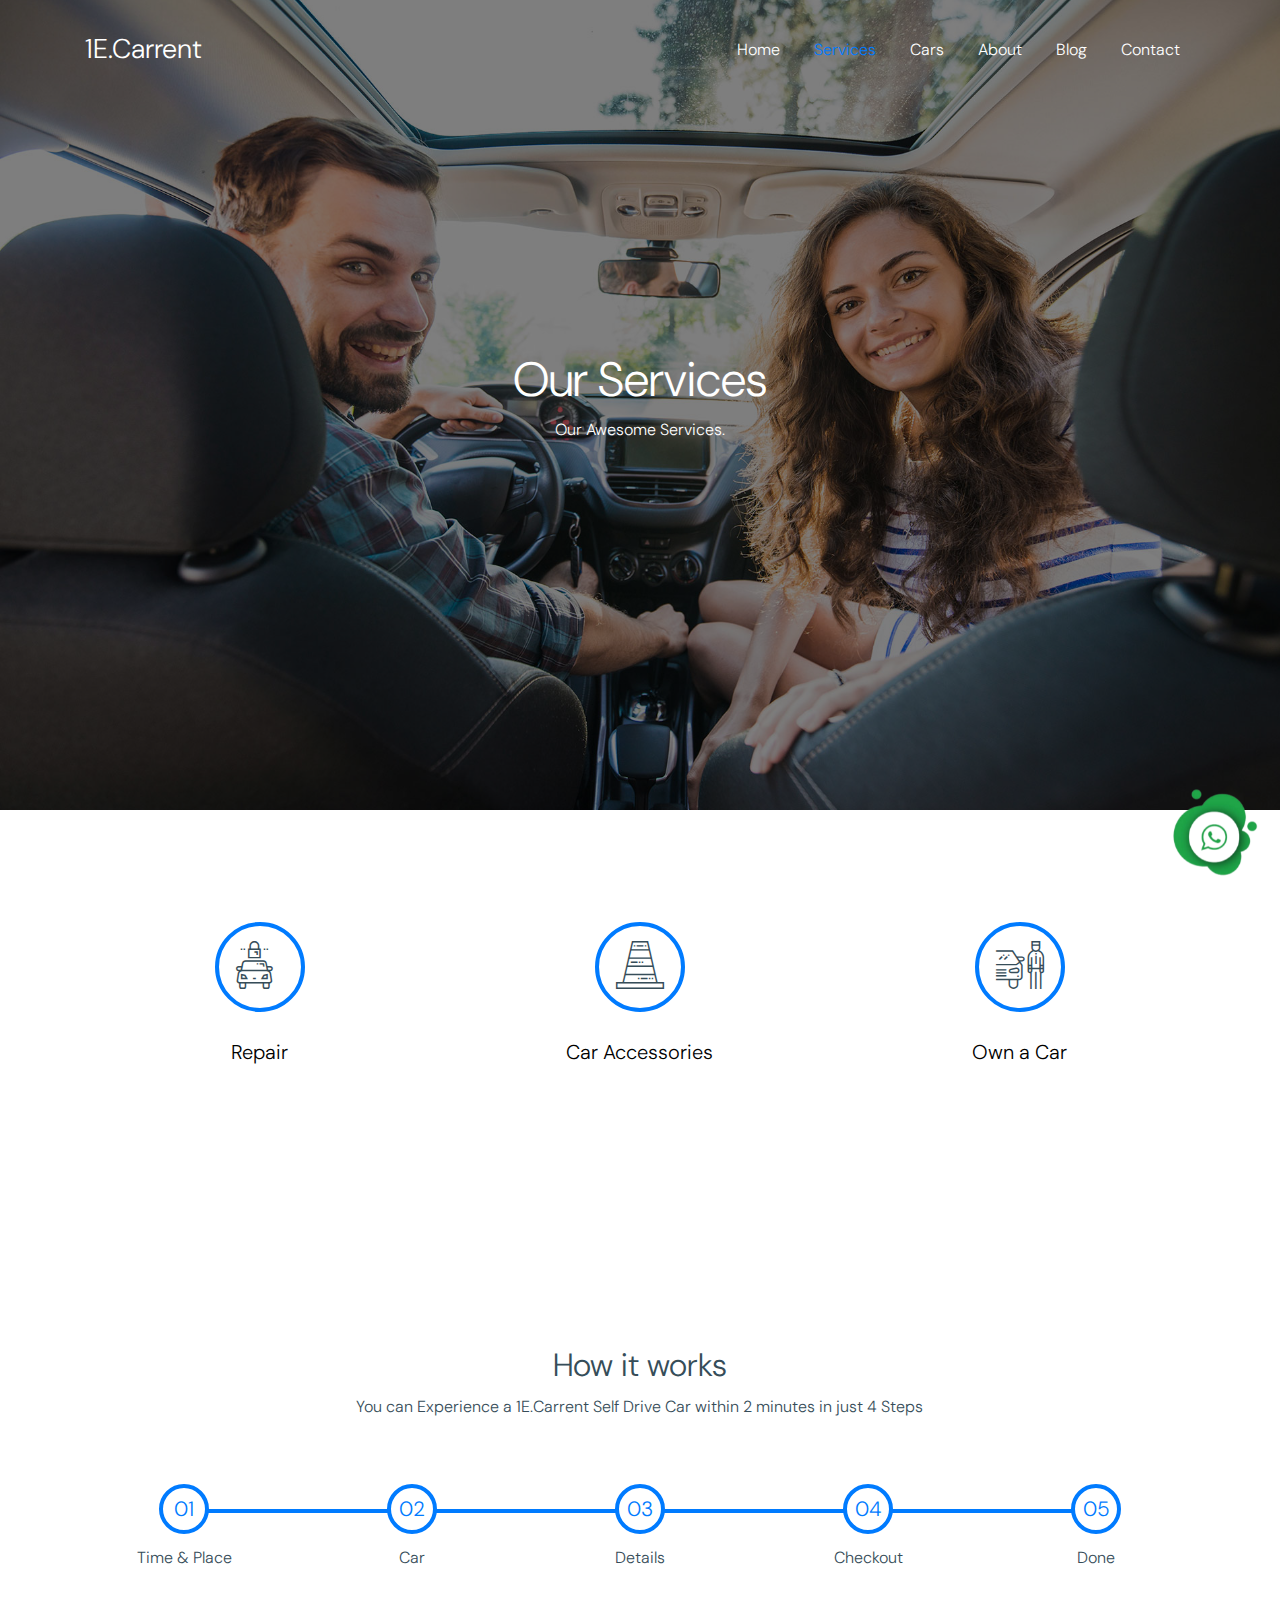
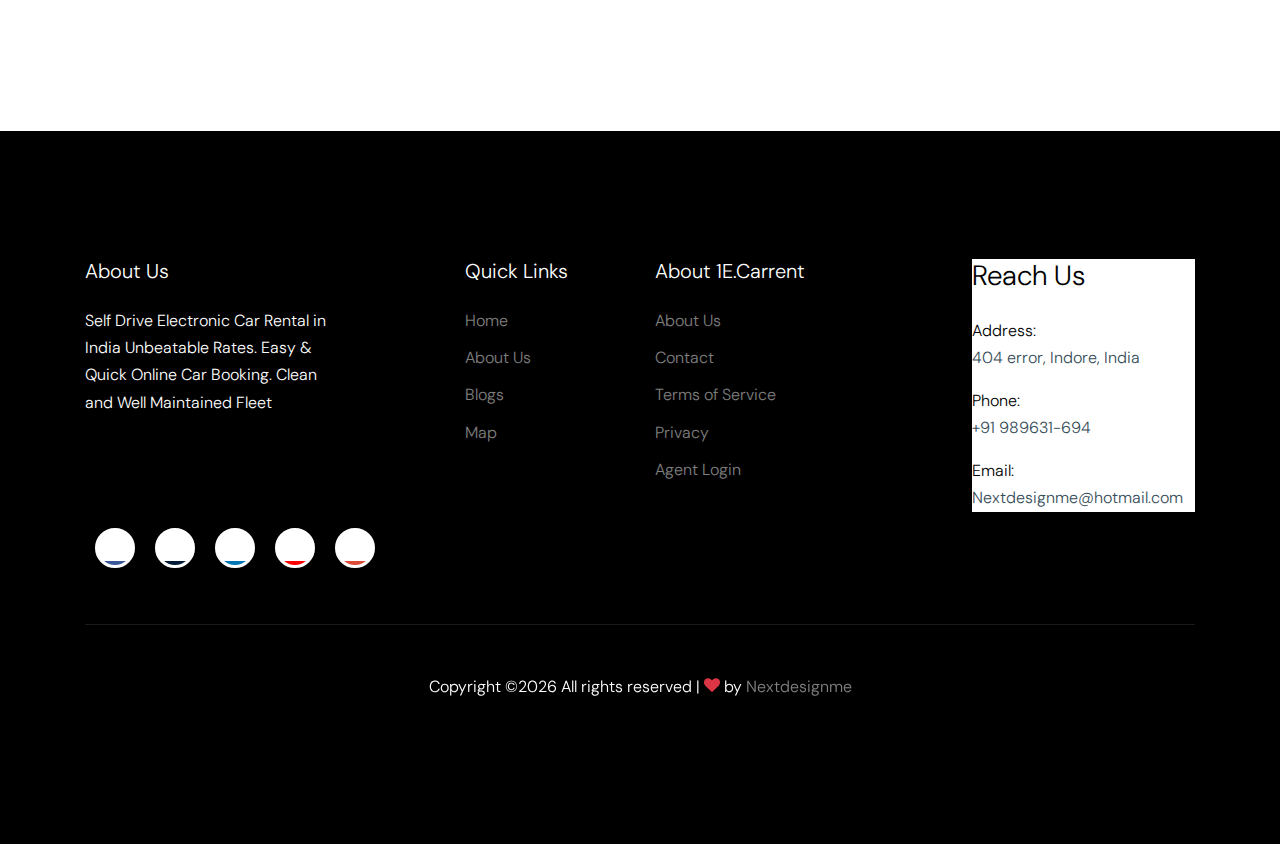
<file: services.html>
<!doctype html>
<html lang="en">

  <head>
    <title>Carrent &mdash; Electrical & Non Electrical Cars  </title>
    <meta charset="utf-8">
    <meta name="viewport" content="width=device-width, initial-scale=1, shrink-to-fit=no">
    
    <link rel="icon" href="images/1ecarrent.jpg" type="image/gif" />

    <link href="https://fonts.googleapis.com/css?family=DM+Sans:300,400,700&display=swap" rel="stylesheet">

    <link rel="stylesheet" href="fonts/icomoon/style.css">

    <link rel="stylesheet" href="css/bootstrap.min.css">
    <link rel="stylesheet" href="css/bootstrap-datepicker.css">
    <link rel="stylesheet" href="css/jquery.fancybox.min.css">
    <link rel="stylesheet" href="css/owl.carousel.min.css">
    <link rel="stylesheet" href="css/owl.theme.default.min.css">
    <link rel="stylesheet" href="fonts/flaticon/font/flaticon.css">
    <link rel="stylesheet" href="css/aos.css">

    <!-- MAIN CSS -->
    <link rel="stylesheet" href="css/style.css">

  </head>

  <body data-spy="scroll" data-target=".site-navbar-target" data-offset="300">

    
    <div class="site-wrap" id="home-section">

      <div class="site-mobile-menu site-navbar-target">
        <div class="site-mobile-menu-header">
          <div class="site-mobile-menu-close mt-3">
            <span class="icon-close2 js-menu-toggle"></span>
          </div>
        </div>
        <div class="site-mobile-menu-body"></div>
      </div>



      <header class="site-navbar site-navbar-target" role="banner">

        <div class="container">
          <div class="row align-items-center position-relative">

            <div class="col-3 ">
              <div class="site-logo">
                <a href="index.html">1E.Carrent</a>
              </div>
            </div>

            <div class="col-9  text-right">
              

              <span class="d-inline-block d-lg-none"><a href="#" class="text-white site-menu-toggle js-menu-toggle py-5 text-white"><span class="icon-menu h3 text-white"></span></a></span>

              

              <nav class="site-navigation text-right ml-auto d-none d-lg-block" role="navigation">
                <ul class="site-menu main-menu js-clone-nav ml-auto ">
                  <li><a href="index.html" class="nav-link">Home</a></li>
                  <li class="active"><a href="services.html" class="nav-link">Services</a></li>
                  <li><a href="cars.html" class="nav-link">Cars</a></li>
                  <li><a href="about.html" class="nav-link">About</a></li>
                  <li><a href="blog.html" class="nav-link">Blog</a></li>
                  <li><a href="contact.html" class="nav-link">Contact</a></li>
                </ul>
              </nav>
            </div>

            
          </div>
        </div>

      </header>

    <div class="ftco-blocks-cover-1">
      <div class="ftco-cover-1 overlay innerpage" style="background-image: url('images/hero_2.jpg')">
        <div class="container">
          <div class="row align-items-center justify-content-center">
            <div class="col-lg-6 text-center">
              <h1>Our Services</h1>
              <p>Our Awesome Services.</p>
            </div>
          </div>
        </div>
      </div>
    </div>

    <div class="site-section">
      <div class="container">
        <div class="row">
        
          
          <div class="col-lg-4 mb-4 mb-lg-5">
            <div class="service-1 dark">
              <span class="service-1-icon">
                <span class="flaticon-car-1"></span>
              </span>
              <div class="service-1-contents">
                <h3>Repair</h3>
                
              </div>
            </div>
          </div>
          <div class="col-lg-4 mb-4 mb-lg-5">
            <div class="service-1 dark">
              <span class="service-1-icon">
                <span class="flaticon-traffic"></span>
              </span>
              <div class="service-1-contents">
                <h3>Car Accessories</h3>
                
              </div>
            </div>
          </div>
          <div class="col-lg-4 mb-4 mb-lg-5">
            <div class="service-1 dark">
              <span class="service-1-icon">
                <span class="flaticon-valet"></span>
              </span>
              <div class="service-1-contents">
                <h3>Own a Car</h3>
                
              </div>
            </div>
          </div>
        </div>
      </div>
    </div>

    <div class="container site-section mb-5">
      <div class="row justify-content-center text-center">
        <div class="col-7 text-center mb-5">
          <h2>How it works</h2>
          <p>You can Experience a 1E.Carrent Self Drive Car within 2 minutes in just 4 Steps</p>
        </div>
      </div>
      <div class="how-it-works d-flex">
        <div class="step">
          <span class="number"><span>01</span></span>
          <span class="caption">Time &amp; Place</span>
        </div>
        <div class="step">
          <span class="number"><span>02</span></span>
          <span class="caption">Car</span>
        </div>
        <div class="step">
          <span class="number"><span>03</span></span>
          <span class="caption">Details</span>
        </div>
        <div class="step">
          <span class="number"><span>04</span></span>
          <span class="caption">Checkout</span>
        </div>
        <div class="step">
          <span class="number"><span>05</span></span>
          <span class="caption">Done</span>
        </div>

      </div>
    </div>

    
  <!-- START FOOTER AREA .... -->
    

    <footer class="site-footer">
      <div class="container">
        <div class="row">
          <div class="col-lg-3">
            <h2 class="footer-heading mb-4">About Us</h2>
                <p>Self Drive Electronic Car Rental in India
Unbeatable Rates. Easy & Quick Online Car Booking. Clean and Well Maintained Fleet </p>
          </div>
          <div class="col-lg-8 ml-auto">
            <div class="row">
              <div class="col-lg-3">
                <h2 class="footer-heading mb-4">Quick Links</h2>
                <ul class="list-unstyled">
                  <li><a href="index.html">Home</a></li>
                  <li><a href="about.html">About Us</a></li>
                  <li><a href="blog.html">Blogs</a></li>
                  <li><a href="contact.html">Map</a></li>
                </ul>
              </div>
                   <div class="col-lg-3">
                <h2 class="footer-heading mb-4">About 1E.Carrent</h2>
                <ul class="list-unstyled">
                  <li><a href="about.html">About Us</a></li>
                  <li><a href="contact.html">Contact</a></li>
                  <li><a href="#">Terms of Service</a></li>
                  <li><a href="#">Privacy</a></li>
                  <li><a href="#">Agent Login</a></li>
                </ul>
              </div>
               <div class="col-lg-4 ml-auto">
            <div class="bg-white p-6 p-md-10">
              <h3 class="text-black mb-4">Reach Us</h3>
              <ul class="list-unstyled footer-link">
                <li class="d-block mb-3">
                  <span class="d-block text-black">Address:</span>
                  <span>404 error, Indore, India</span></li>
                <li class="d-block mb-3"><span class="d-block text-black">Phone:</span><span>+91 989631-694</span></li>
                <li class="d-block mb-3"><span class="d-block text-black">Email:</span><span>Nextdesignme@hotmail.com</span></li>
              </ul>
            </div>
          </div>
            </div>
          </div>
        </div>
                         
                                  <!-- END FOOTER AREA .... -->



         <!--     social media link ...> -->

<link rel="stylesheet" href="https://use.fontawesome.com/releases/v5.6.3/css/all.css" integrity="sha384-UHRtZLI+pbxtHCWp1t77Bi1L4ZtiqrqD80Kn4Z8NTSRyMA2Fd33n5dQ8lWUE00s/" crossorigin="anonymous">


<div class="boxbox">

  <li>
    <a href="https://www.facebook.com/rohitsurage99/?ref=page_internal">
      <i class="fab fa-facebook-f icon"></i>    </a>
  </li>
  <li>
    <a href="https://nextdesignme.tumblr.com/"><i class="fab fa-tumblr icon"></i></a>
  </li>
  <li>
    <a href="https://in.linkedin.com/company/next-design-me?trk=public_profile_topcard-current-company"><i class="fab fa-linkedin-in icon"></i></a></li>
    <li>
    <a href=""><i class="fab fa-youtube icon"></i></a></li>
  <li>
    <a href="https://instagram.com/nextdesignme?utm_medium=copy_link"><i class="fab fa-instagram icon"></i></a></li>

</div>
<!-- <. social media link end .... -->

         <!--  whatsapp..chat start................ -->

      <style>
        .whatsapp_float{
          position: fixed;
          bottom: 20px;
          right: 20px;
          

        }
      </style>

      <div class="whatsapp_float">
        <a href="https://wa.me/919589631694" target="_blank"><img src="images/whatsapp.png" width = "90px" class="whatsapp_floar_btn"/></a>
      </div>

       
 <!--  whatsapp..chat end................ -->


        <div class="row pt-5 mt-5 text-center">
          <div class="col-md-12">
            <div class="border-top pt-5">
              <p>
            <!-- Link back to Colorlib can't be removed. Template is licensed under CC BY 3.0. -->
            Copyright &copy;<script>document.write(new Date().getFullYear());</script> All rights reserved |  <i class="icon-heart text-danger" aria-hidden="true"></i> by <a href="https://nextdesignme.github.io/nextdesign/" target="_blank" >Nextdesignme</a>
            <!-- Link back to Colorlib can't be removed. Template is licensed under CC BY 3.0. -->
            </p>
            </div>
          </div>

        </div>
      </div>
    </footer>

    </div>
                        <!-- END OF FOOTER AREA .... -->
                        <!-- START SOME IMPORTANT JS LINKS .... -->
    <script src="js/jquery-3.3.1.min.js"></script>
    <script src="js/popper.min.js"></script>
    <script src="js/bootstrap.min.js"></script>
    <script src="js/owl.carousel.min.js"></script>
    <script src="js/jquery.sticky.js"></script>
    <script src="js/jquery.waypoints.min.js"></script>
    <script src="js/jquery.animateNumber.min.js"></script>
    <script src="js/jquery.fancybox.min.js"></script>
    <script src="js/jquery.easing.1.3.js"></script>
    <script src="js/bootstrap-datepicker.min.js"></script>
    <script src="js/aos.js"></script>

    <script src="js/main.js"></script>

               <!-- END SOME IMPORTANT JS LINKS .... -->

  </body>

</html>
</file>
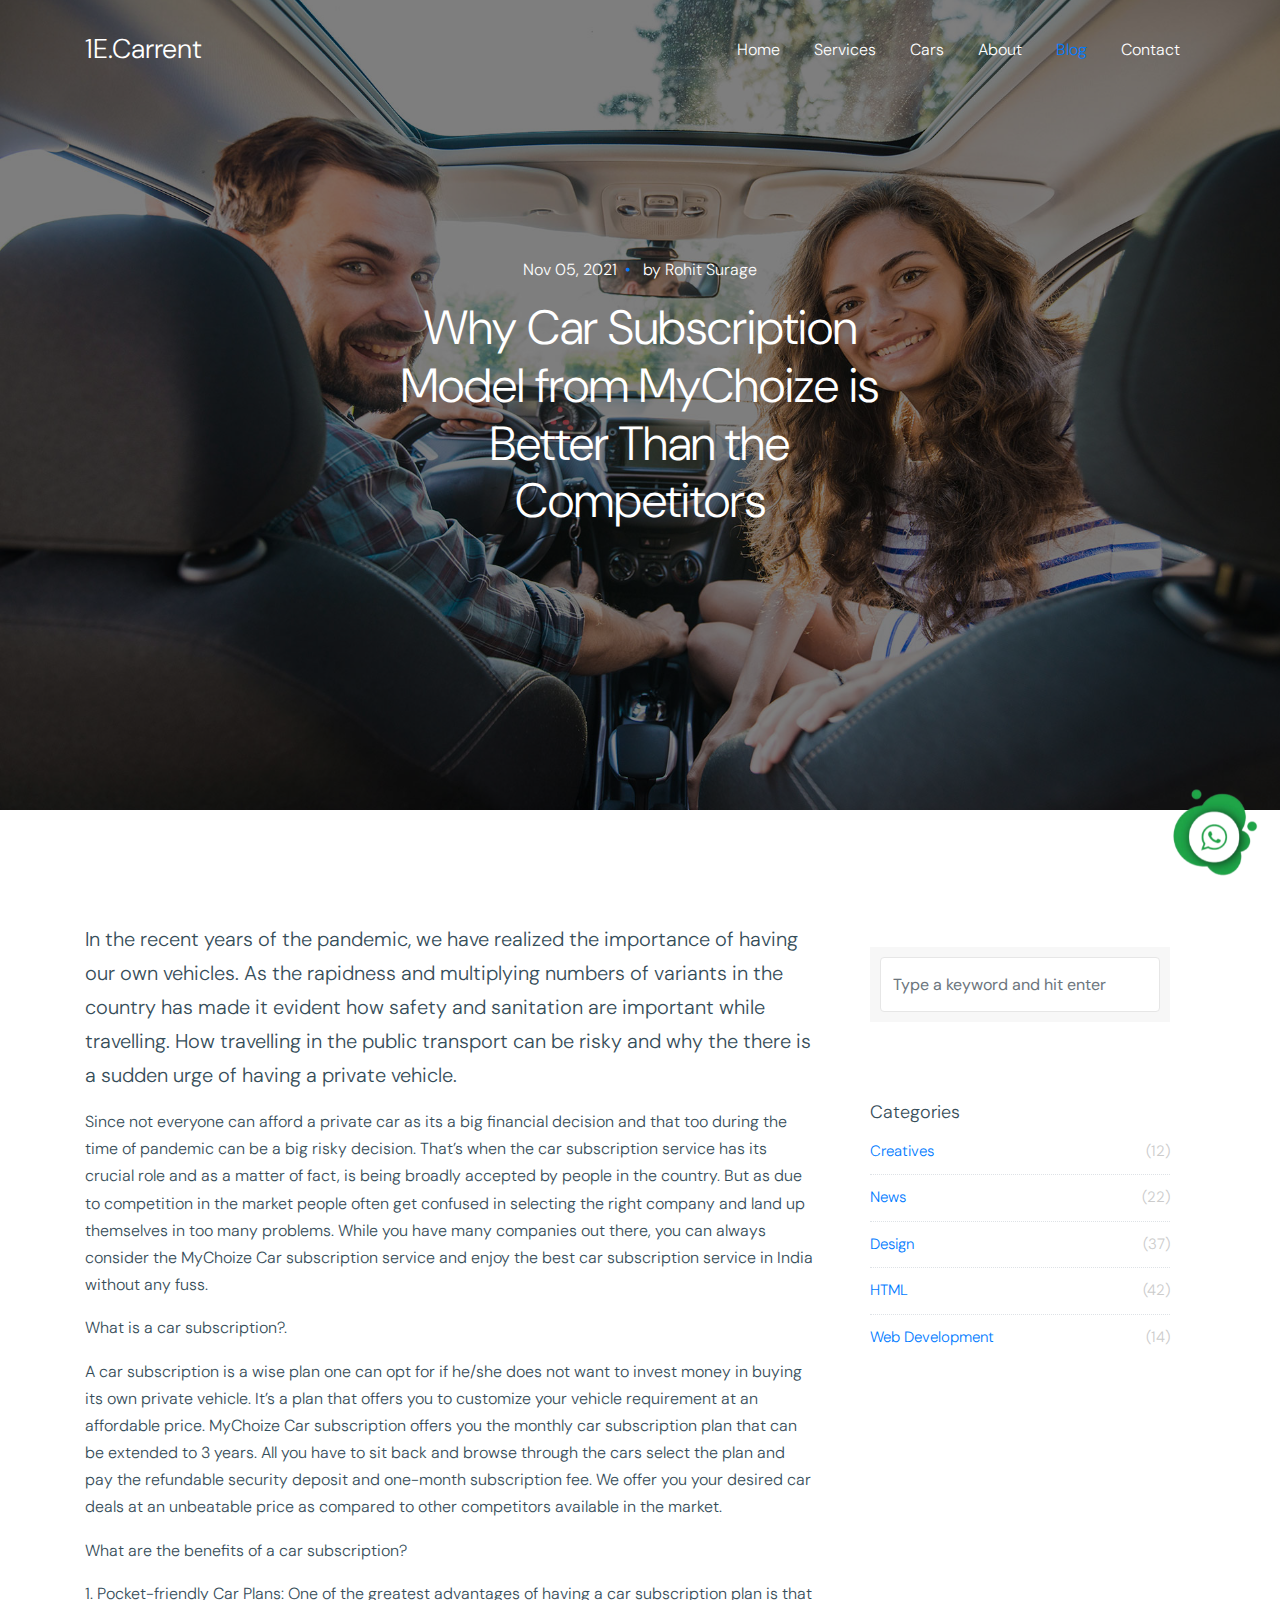
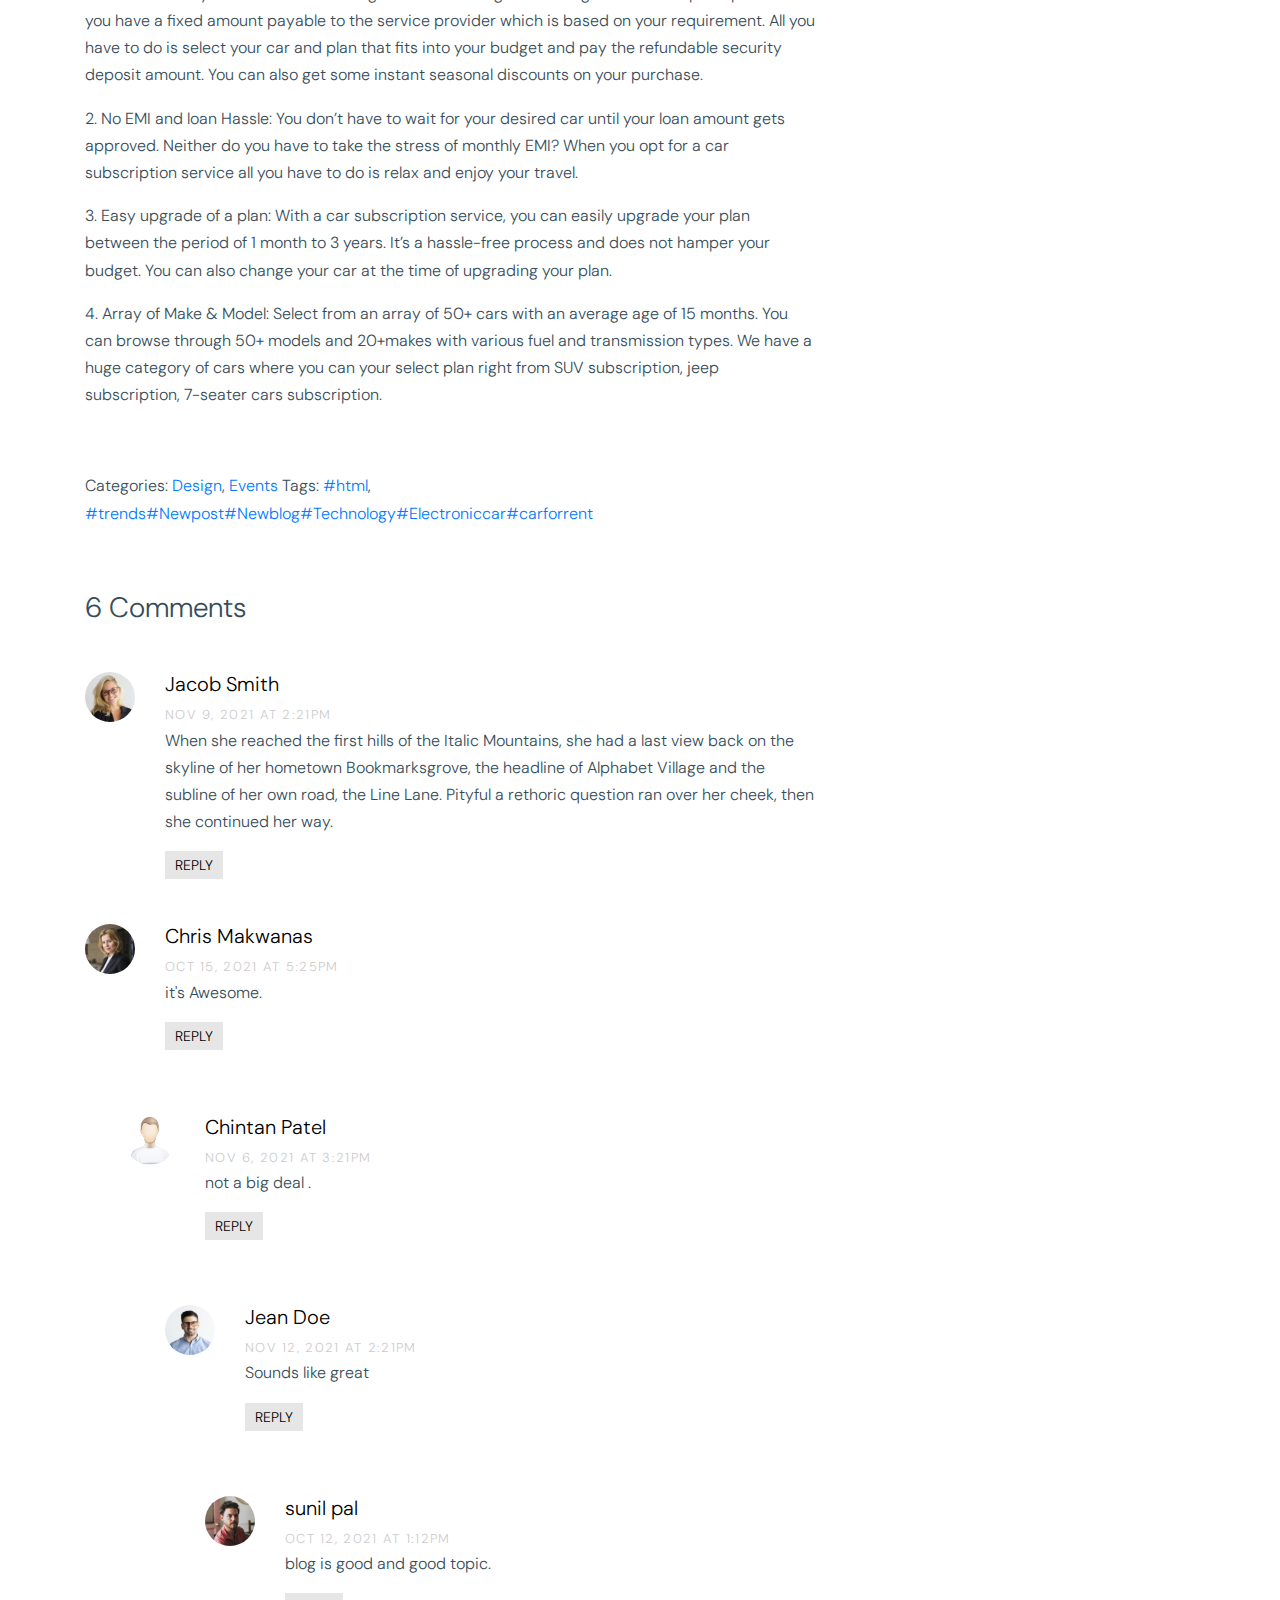
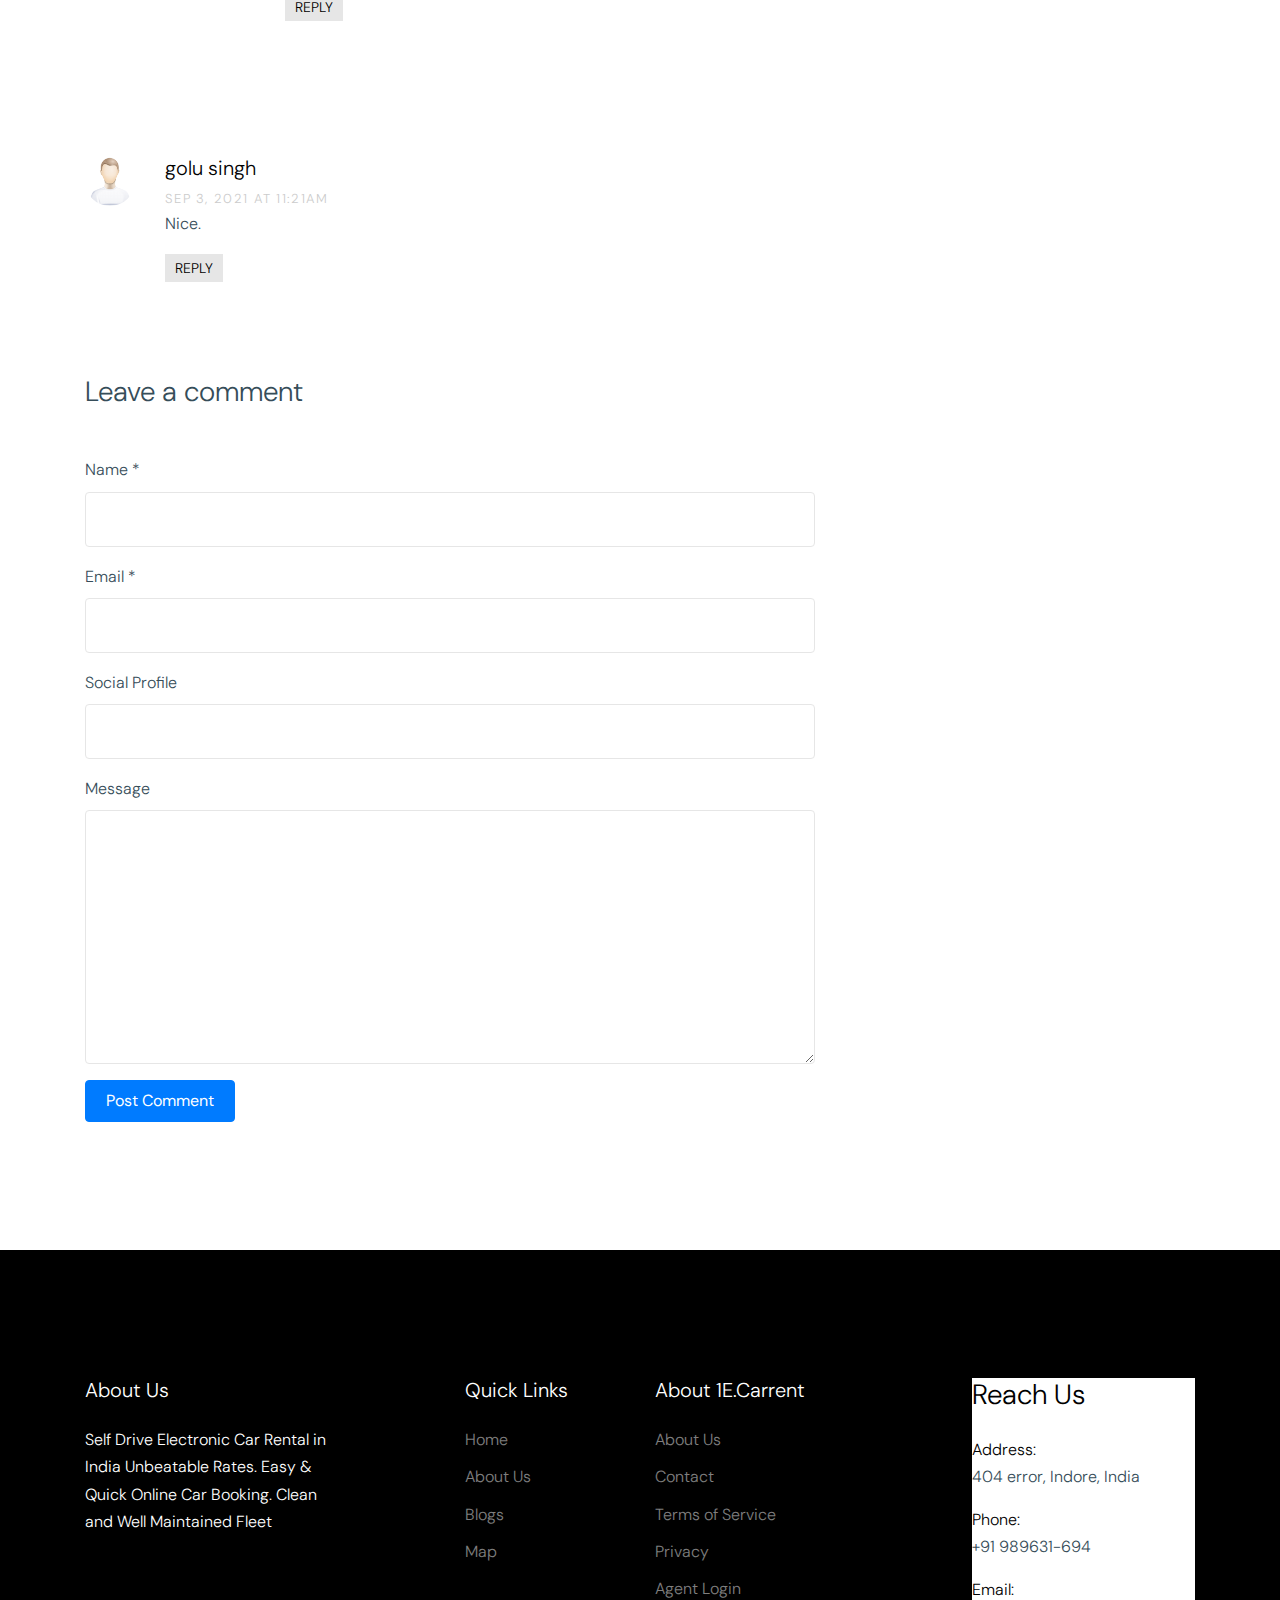
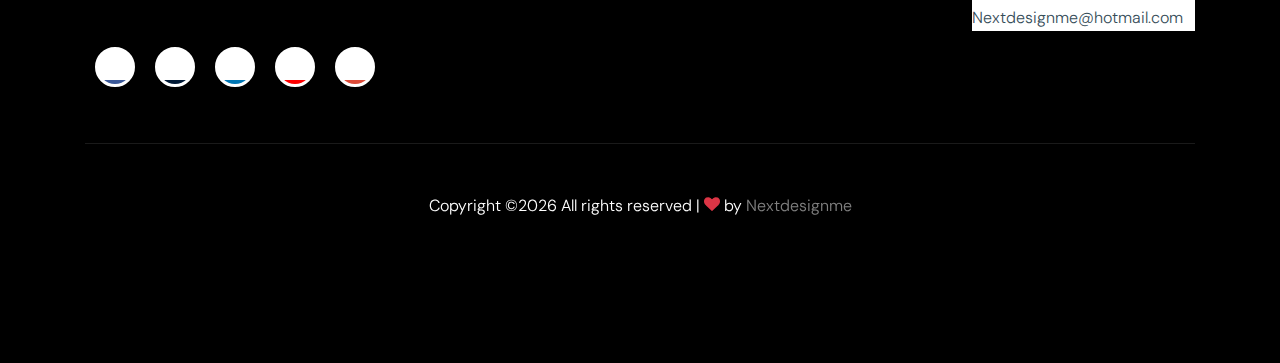
<file: single.html>
<!doctype html>
<html lang="en">

  <head>
    <title>Carrent &mdash; Electrical & Non Electrical Cars  </title>
    <meta charset="utf-8">
    <meta name="viewport" content="width=device-width, initial-scale=1, shrink-to-fit=no">
    
    <link rel="icon" href="images/1ecarrent.jpg" type="image/gif" />

    <link href="https://fonts.googleapis.com/css?family=DM+Sans:300,400,700&display=swap" rel="stylesheet">

    <link rel="stylesheet" href="fonts/icomoon/style.css">

    <link rel="stylesheet" href="css/bootstrap.min.css">
    <link rel="stylesheet" href="css/bootstrap-datepicker.css">
    <link rel="stylesheet" href="css/jquery.fancybox.min.css">
    <link rel="stylesheet" href="css/owl.carousel.min.css">
    <link rel="stylesheet" href="css/owl.theme.default.min.css">
    <link rel="stylesheet" href="fonts/flaticon/font/flaticon.css">
    <link rel="stylesheet" href="css/aos.css">

    <!-- MAIN CSS -->
    <link rel="stylesheet" href="css/style.css">

  </head>

  <body data-spy="scroll" data-target=".site-navbar-target" data-offset="300">

    
    <div class="site-wrap" id="home-section">

      <div class="site-mobile-menu site-navbar-target">
        <div class="site-mobile-menu-header">
          <div class="site-mobile-menu-close mt-3">
            <span class="icon-close2 js-menu-toggle"></span>
          </div>
        </div>
        <div class="site-mobile-menu-body"></div>
      </div>



      <header class="site-navbar site-navbar-target" role="banner">

        <div class="container">
          <div class="row align-items-center position-relative">

            <div class="col-3 ">
              <div class="site-logo">
                <a href="index.html">1E.Carrent</a>
              </div>
            </div>

            <div class="col-9  text-right">
              

              <span class="d-inline-block d-lg-none"><a href="#" class="text-white site-menu-toggle js-menu-toggle py-5 text-white"><span class="icon-menu h3 text-white"></span></a></span>

              

              <nav class="site-navigation text-right ml-auto d-none d-lg-block" role="navigation">
                <ul class="site-menu main-menu js-clone-nav ml-auto ">
                  <li><a href="index.html" class="nav-link">Home</a></li>
                  <li><a href="services.html" class="nav-link">Services</a></li>
                  <li><a href="cars.html" class="nav-link">Cars</a></li>
                  <li><a href="about.html" class="nav-link">About</a></li>
                  <li class="active"><a href="blog.html" class="nav-link">Blog</a></li>
                  <li><a href="contact.html" class="nav-link">Contact</a></li>
                </ul>
              </nav>
            </div>

            
          </div>
        </div>

      </header>

    <div class="ftco-blocks-cover-1">
      <div class="ftco-cover-1 innerpage overlay" style="background-image: url('images/hero_2.jpg')">
        <div class="container">
          <div class="row align-items-center justify-content-center">
            <div class="col-lg-6 text-center">
              <span class="d-block mb-3 text-white" data-aos="fade-up">Nov 05, 2021<span class="mx-2 text-primary">&bullet;</span> by Rohit Surage</span>
                <h1 class="mb-4" data-aos="fade-up" data-aos-delay="100">Why Car Subscription Model from MyChoize is Better Than the Competitors</h1>
            </div>
          </div>
        </div>
      </div>
    </div>


    <div class="site-section">
      <div class="container">
        <div class="row">
          <div class="col-md-8 blog-content">
            <p class="lead">In the recent years of the pandemic, we have realized the importance of having our own vehicles. As the rapidness and multiplying numbers of variants in the country has made it evident how safety and sanitation are important while travelling. How travelling in the public transport can be risky and why the there is a sudden urge of having a private vehicle.</p>
            <p>Since not everyone can afford a private car as its a big financial decision and that too during the time of pandemic can be a big risky decision. That’s when the car subscription service has its crucial role and as a matter of fact, is being broadly accepted by people in the country. But as due to competition in the market people often get confused in selecting the right company and land up themselves in too many problems. While you have many companies out there, you can always consider the MyChoize Car subscription service and enjoy the best car subscription service in India without any fuss.</p>

            <blockquote><p>What is a car subscription?.</p></blockquote>

            <p>A car subscription is a wise plan one can opt for if he/she does not want to invest money in buying its own private vehicle. It’s a plan that offers you to customize your vehicle requirement at an affordable price. MyChoize Car subscription offers you the monthly car subscription plan that can be extended to 3 years. All you have to sit back and browse through the cars select the plan and pay the refundable security deposit and one-month subscription fee. We offer you your desired car deals at an unbeatable price as compared to other competitors available in the market.</p>

            <p>What are the benefits of a car subscription?</p>

            <p>1. Pocket-friendly Car Plans:
One of the greatest advantages of having a car subscription plan is that you have a fixed amount payable to the service provider which is based on your requirement. All you have to do is select your car and plan that fits into your budget and pay the refundable security deposit amount. You can also get some instant seasonal discounts on your purchase.</p>

            <blockquote><p>2. No EMI and loan Hassle:
You don’t have to wait for your desired car until your loan amount gets approved. Neither do you have to take the stress of monthly EMI? When you opt for a car subscription service all you have to do is relax and enjoy your travel.</p></blockquote>

            <p>3. Easy upgrade of a plan:
With a car subscription service, you can easily upgrade your plan between the period of 1 month to 3 years. It’s a hassle-free process and does not hamper your budget. You can also change your car at the time of upgrading your plan.</p>
            
            <p>4. Array of Make & Model:
Select from an array of 50+ cars with an average age of 15 months. You can browse through 50+ models and 20+makes with various fuel and transmission types. We have a huge category of cars where you can your select plan right from SUV subscription, jeep subscription, 7-seater cars subscription.</p>


            <div class="pt-5">
              <p>Categories:  <a href="#">Design</a>, <a href="#">Events</a>  Tags: <a href="#">#html</a>,  <a href="#">#trends</a><a href="#">#Newpost</a><a href="#">#Newblog</a><a href="#">#Technology</a><a href="#">#Electroniccar</a><a href="#">#carforrent</a></p>
            </div>


            <div class="pt-5">
              <h3 class="mb-5">6 Comments</h3>
              <ul class="comment-list">
                <li class="comment">
                  <div class="vcard bio">
                    <img src="images/person_2.jpg" alt="Free Website Template by Free-Template.co">
                  </div>
                  <div class="comment-body">
                    <h3>Jacob Smith</h3>
                    <div class="meta">Nov 9, 2021 at 2:21pm</div>
                    <p>When she reached the first hills of the Italic Mountains, she had a last view back on the skyline of her hometown Bookmarksgrove, the headline of Alphabet Village and the subline of her own road, the Line Lane. Pityful a rethoric question ran over her cheek, then she continued her way.</p>
                    <p><a href="#" class="reply">Reply</a></p>
                  </div>
                </li>

                <li class="comment">
                  <div class="vcard bio">
                    <img src="images/person_3.jpg" alt="Free Website Template by Free-Template.co">
                  </div>
                  <div class="comment-body">
                    <h3>Chris Makwanas</h3>
                    <div class="meta">Oct 15, 2021 at 5:25pm</div>
                    <p>it's Awesome.</p>
                    <p><a href="#" class="reply">Reply</a></p>
                  </div>

                  <ul class="children">
                    <li class="comment">
                      <div class="vcard bio">
                        <img src="images/p1.png" alt="Free Website Template by Free-Template.co">
                      </div>
                      <div class="comment-body">
                        <h3>Chintan Patel</h3>
                        <div class="meta">Nov 6, 2021 at 3:21pm</div>
                        <p>not a big deal .</p>
                        <p><a href="#" class="reply">Reply</a></p>
                      </div>


                      <ul class="children">
                        <li class="comment">
                          <div class="vcard bio">
                            <img src="images/person_1.jpg" alt="Free Website Template by Free-Template.co">
                          </div>
                          <div class="comment-body">
                            <h3>Jean Doe</h3>
                            <div class="meta">Nov 12, 2021 at 2:21pm</div>
                            <p>Sounds like great</p>
                            <p><a href="#" class="reply">Reply</a></p>
                          </div>

                            <ul class="children">
                              <li class="comment">
                                <div class="vcard bio">
                                  <img src="images/person_4.jpg" alt="Free Website Template by Free-Template.co">
                                </div>
                                <div class="comment-body">
                                  <h3>sunil pal</h3>
                                  <div class="meta">Oct 12, 2021 at 1:12pm</div>
                                  <p>blog is good and good topic.</p>
                                  <p><a href="#" class="reply">Reply</a></p>
                                </div>
                              </li>
                            </ul>
                        </li>
                      </ul>
                    </li>
                  </ul>
                </li>

                <li class="comment">
                  <div class="vcard bio">
                    <img src="images/p1.png" alt="Free Website Template by Free-Template.co">
                  </div>
                  <div class="comment-body">
                    <h3>golu singh</h3>
                    <div class="meta">Sep 3, 2021 at 11:21am</div>
                    <p>Nice.</p>
                    <p><a href="#" class="reply">Reply</a></p>
                  </div>
                </li>
              </ul>
              <!-- END comment-list -->
              
              <div class="comment-form-wrap pt-5">
                <h3 class="mb-5">Leave a comment</h3>
                <form action="#" class="">
                  <div class="form-group">
                    <label for="name">Name *</label>
                    <input type="text" class="form-control" id="name">
                  </div>
                  <div class="form-group">
                    <label for="email">Email *</label>
                    <input type="email" class="form-control" id="email">
                  </div>
                  <div class="form-group">
                    <label for="website">Social Profile</label>
                    <input type="url" class="form-control" id="website">
                  </div>

                  <div class="form-group">
                    <label for="message">Message</label>
                    <textarea name="" id="message" cols="30" rows="10" class="form-control"></textarea>
                  </div>
                  <div class="form-group">
                    <input type="submit" value="Post Comment" class="btn btn-primary btn-md text-white">
                  </div>

                </form>
              </div>
            </div>

          </div>
          <div class="col-md-4 sidebar">
            <div class="sidebar-box">
              <form action="#" class="search-form">
                <div class="form-group">
                  <span class="icon fa fa-search"></span>
                  <input type="text" class="form-control" placeholder="Type a keyword and hit enter">
                </div>
              </form>
            </div>
            <div class="sidebar-box">
              <div class="categories">
                <h3>Categories</h3>
                <li><a href="#">Creatives <span>(12)</span></a></li>
                <li><a href="#">News <span>(22)</span></a></li>
                <li><a href="#">Design <span>(37)</span></a></li>
                <li><a href="#">HTML <span>(42)</span></a></li>
                <li><a href="#">Web Development <span>(14)</span></a></li>
              </div>
            </div>
           
          </div>
        </div>
      </div>
    </div>

    

                     <!-- START FOOTER AREA .... -->
    

    <footer class="site-footer">
      <div class="container">
        <div class="row">
          <div class="col-lg-3">
            <h2 class="footer-heading mb-4">About Us</h2>
                <p>Self Drive Electronic Car Rental in India
Unbeatable Rates. Easy & Quick Online Car Booking. Clean and Well Maintained Fleet </p>
          </div>
          <div class="col-lg-8 ml-auto">
            <div class="row">
              <div class="col-lg-3">
                <h2 class="footer-heading mb-4">Quick Links</h2>
                <ul class="list-unstyled">
                  <li><a href="index.html">Home</a></li>
                  <li><a href="about.html">About Us</a></li>
                  <li><a href="blog.html">Blogs</a></li>
                  <li><a href="contact.html">Map</a></li>
                </ul>
              </div>
                   <div class="col-lg-3">
                <h2 class="footer-heading mb-4">About 1E.Carrent</h2>
                <ul class="list-unstyled">
                  <li><a href="about.html">About Us</a></li>
                  <li><a href="contact.html">Contact</a></li>
                  <li><a href="#">Terms of Service</a></li>
                  <li><a href="#">Privacy</a></li>
                  <li><a href="#">Agent Login</a></li>
                </ul>
              </div>
               <div class="col-lg-4 ml-auto">
            <div class="bg-white p-6 p-md-10">
              <h3 class="text-black mb-4">Reach Us</h3>
              <ul class="list-unstyled footer-link">
                <li class="d-block mb-3">
                  <span class="d-block text-black">Address:</span>
                  <span>404 error, Indore, India</span></li>
                <li class="d-block mb-3"><span class="d-block text-black">Phone:</span><span>+91 989631-694</span></li>
                <li class="d-block mb-3"><span class="d-block text-black">Email:</span><span>Nextdesignme@hotmail.com</span></li>
              </ul>
            </div>
          </div>
            </div>
          </div>
        </div>
                         
                                  <!-- END FOOTER AREA .... -->



         <!--     social media link ...> -->

<link rel="stylesheet" href="https://use.fontawesome.com/releases/v5.6.3/css/all.css" integrity="sha384-UHRtZLI+pbxtHCWp1t77Bi1L4ZtiqrqD80Kn4Z8NTSRyMA2Fd33n5dQ8lWUE00s/" crossorigin="anonymous">


<div class="boxbox">

  <li>
    <a href="https://www.facebook.com/rohitsurage99/?ref=page_internal">
      <i class="fab fa-facebook-f icon"></i>    </a>
  </li>
  <li>
    <a href="https://nextdesignme.tumblr.com/"><i class="fab fa-tumblr icon"></i></a>
  </li>
  <li>
    <a href="https://in.linkedin.com/company/next-design-me?trk=public_profile_topcard-current-company"><i class="fab fa-linkedin-in icon"></i></a></li>
    <li>
    <a href=""><i class="fab fa-youtube icon"></i></a></li>
  <li>
    <a href="https://instagram.com/nextdesignme?utm_medium=copy_link"><i class="fab fa-instagram icon"></i></a></li>

</div>
<!-- <. social media link end .... -->

         <!--  whatsapp..chat start................ -->

      <style>
        .whatsapp_float{
          position: fixed;
          bottom: 20px;
          right: 20px;
          

        }
      </style>

      <div class="whatsapp_float">
        <a href="https://wa.me/919589631694" target="_blank"><img src="images/whatsapp.png" width = "90px" class="whatsapp_floar_btn"/></a>
      </div>

       
 <!--  whatsapp..chat end................ -->


        <div class="row pt-5 mt-5 text-center">
          <div class="col-md-12">
            <div class="border-top pt-5">
              <p>
            <!-- Link back to Colorlib can't be removed. Template is licensed under CC BY 3.0. -->
            Copyright &copy;<script>document.write(new Date().getFullYear());</script> All rights reserved |  <i class="icon-heart text-danger" aria-hidden="true"></i> by <a href="https://nextdesignme.github.io/nextdesign/" target="_blank" >Nextdesignme</a>
            <!-- Link back to Colorlib can't be removed. Template is licensed under CC BY 3.0. -->
            </p>
            </div>
          </div>

        </div>
      </div>
    </footer>

    </div>
                        <!-- END OF FOOTER AREA .... -->
                        <!-- START SOME IMPORTANT JS LINKS .... -->
    <script src="js/jquery-3.3.1.min.js"></script>
    <script src="js/popper.min.js"></script>
    <script src="js/bootstrap.min.js"></script>
    <script src="js/owl.carousel.min.js"></script>
    <script src="js/jquery.sticky.js"></script>
    <script src="js/jquery.waypoints.min.js"></script>
    <script src="js/jquery.animateNumber.min.js"></script>
    <script src="js/jquery.fancybox.min.js"></script>
    <script src="js/jquery.easing.1.3.js"></script>
    <script src="js/bootstrap-datepicker.min.js"></script>
    <script src="js/aos.js"></script>

    <script src="js/main.js"></script>

               <!-- END SOME IMPORTANT JS LINKS .... -->

  </body>

</html>
</file>
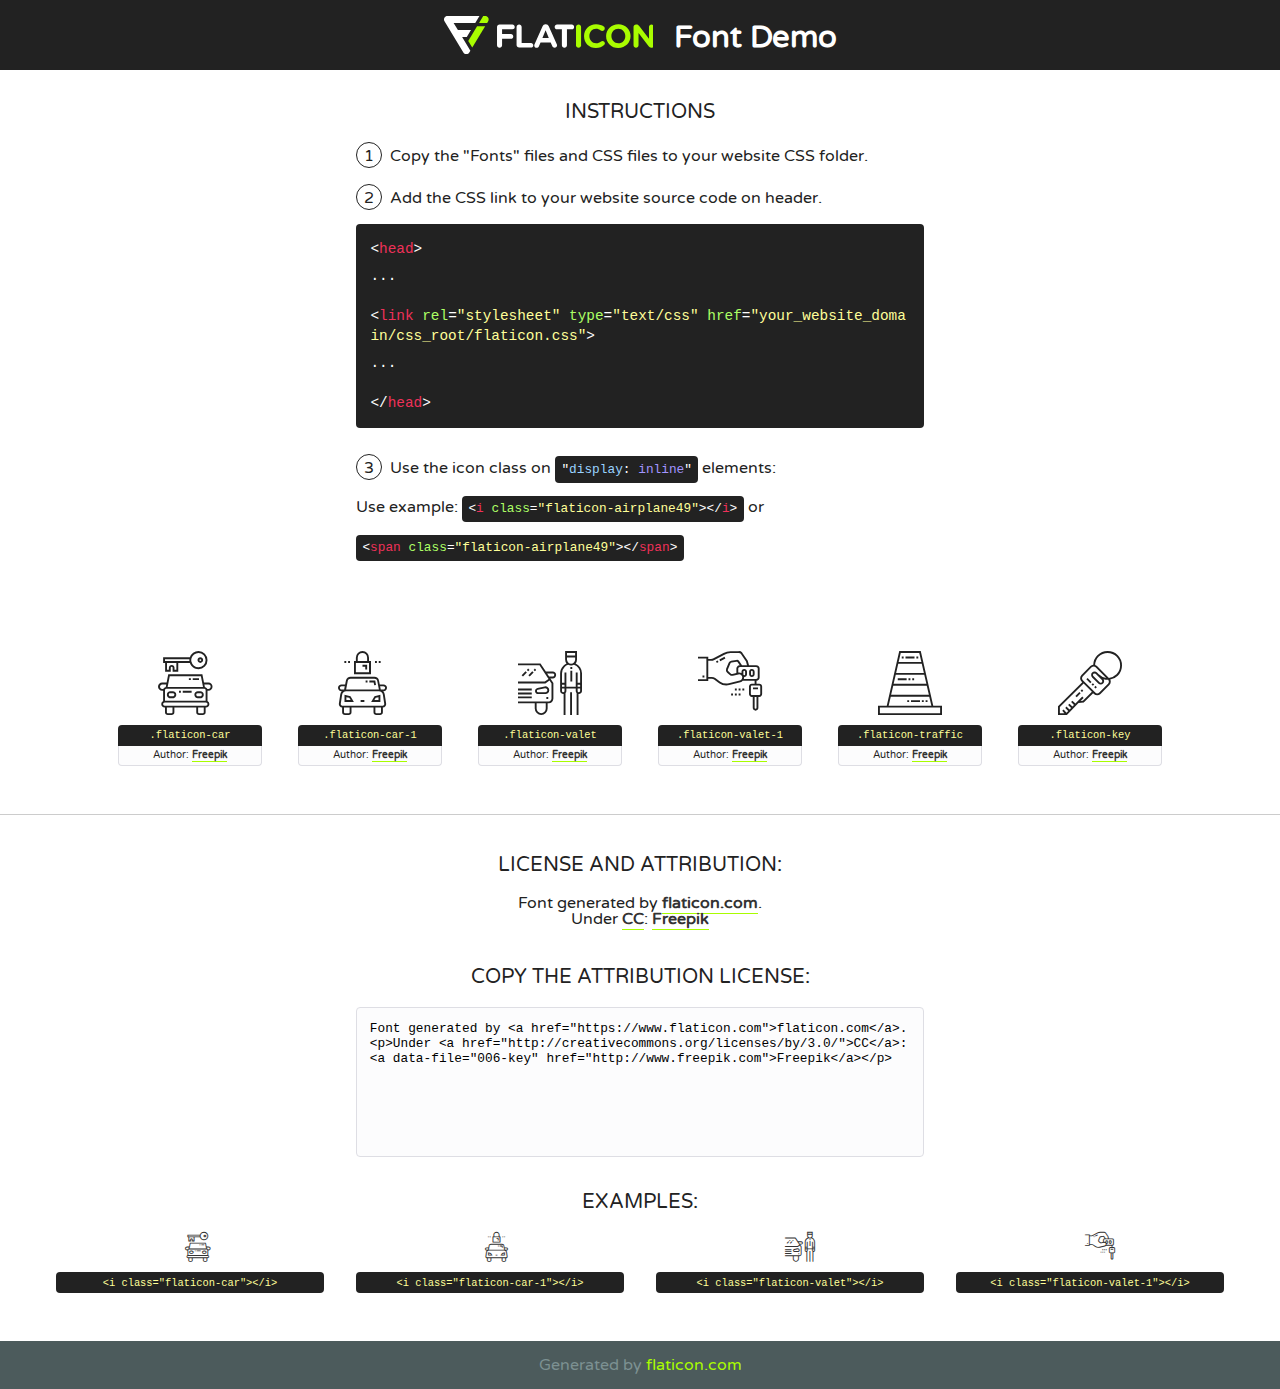
<file: fonts/flaticon/font/flaticon.html>
<!DOCTYPE html>
<!--
  Flaticon icon font: Flaticon
  Creation date: 18/07/2019 07:36
-->
<html>
<!DOCTYPE html>
<html>

<head>
    <title>Flaticon WebFont</title>
    <link href="http://fonts.googleapis.com/css?family=Varela+Round" rel="stylesheet" type="text/css" />
    <link rel="stylesheet" type="text/css" href="flaticon.css">
    <meta charset="UTF-8">
    <style>
    html, body, div, span, applet, object, iframe,
    h1, h2, h3, h4, h5, h6, p, blockquote, pre,
    a, abbr, acronym, address, big, cite, code,
    del, dfn, em, img, ins, kbd, q, s, samp,
    small, strike, strong, sub, sup, tt, var,
    b, u, i, center,
    dl, dt, dd, ol, ul, li,
    fieldset, form, label, legend,
    table, caption, tbody, tfoot, thead, tr, th, td,
    article, aside, canvas, details, embed, 
    figure, figcaption, footer, header, hgroup, 
    menu, nav, output, ruby, section, summary,
    time, mark, audio, video {
        margin: 0;
        padding: 0;
        border: 0;
        font-size: 100%;
        font: inherit;
        vertical-align: baseline;
    }
    /* HTML5 display-role reset for older browsers */
    article, aside, details, figcaption, figure, 
    footer, header, hgroup, menu, nav, section {
        display: block;
    }
    body {
        line-height: 1;
    }
    ol, ul {
        list-style: none;
    }
    blockquote, q {
        quotes: none;
    }
    blockquote:before, blockquote:after,
    q:before, q:after {
        content: '';
        content: none;
    }
    table {
        border-collapse: collapse;
        border-spacing: 0;
    }
    body {
        font-family: 'Varela Round', Helvetica, Arial, sans-serif;
        font-size: 16px;
        color: #222;
    }
    a {
        color: #333;
        border-bottom: 1px solid #a9fd00;
        font-weight: bold;
        text-decoration: none;
    }
    * {
        -moz-box-sizing: border-box;
        -webkit-box-sizing: border-box;
        box-sizing: border-box;
        margin: 0;
        padding: 0;
    }
    [class^="flaticon-"]:before, [class*=" flaticon-"]:before, [class^="flaticon-"]:after, [class*=" flaticon-"]:after {
        font-family: Flaticon;
        font-size: 30px;
        font-style: normal;
        margin-left: 20px;
        color: #333;
    }
    .wrapper {
        max-width: 600px;
        margin: auto;
        padding: 0 1em;
    }
    .title {
        font-size: 1.25em;
        text-align: center;
        margin-bottom: 1em;
        text-transform: uppercase;
    }
    header {
        text-align: center;
        background-color: #222;
        color: #fff;
        padding: 1em;
    }
    header .logo {
        width: 210px;
        height: 38px;
        display: inline-block;
        vertical-align: middle;
        margin-right: 1em;
        border: none;
    }
    header strong {
        font-size: 1.95em;
        font-weight: bold;
        vertical-align: middle;
        margin-top: 5px;
        display: inline-block;
    }
    .demo {
        margin: 2em auto;
        line-height: 1.25em;
    }
    .demo ul li {
        margin-bottom: 1em;
    }
    .demo ul li .num {
        color: #222;
        border-radius: 20px;
        display: inline-block;
        width: 26px;
        padding: 3px;
        height: 26px;
        text-align: center;
        margin-right: 0.5em;
        border: 1px solid #222;
    }
    .demo ul li code {
        background-color: #222;
        border-radius: 4px;
        padding: 0.25em 0.5em;
        display: inline-block;
        color: #fff;
        font-family: Consolas,Monaco,Lucida Console,Liberation Mono,DejaVu Sans Mono,Bitstream Vera Sans Mono,Courier New, monospace;
        font-weight: lighter;
        margin-top: 1em;
        font-size: 0.8em;
        word-break: break-all;
    }
    .demo ul li code.big {
        padding: 1em;
        font-size: 0.9em;
    }
    .demo ul li code .red {
        color: #EF3159;
    }
    .demo ul li code .green {
        color: #ACFF65;
    }
    .demo ul li code .yellow {
        color: #FFFF99;
    }
    .demo ul li code .blue {
        color: #99D3FF;
    }
    .demo ul li code .purple {
        color: #A295FF;
    }
    .demo ul li code .dots {
        margin-top: 0.5em;
        display: block;
    }
    #glyphs {
        border-bottom: 1px solid #ccc;
        padding: 2em 0;
        text-align: center;
    }
    .glyph {
        display: inline-block;
        width: 9em;
        margin: 1em;
        text-align: center;
        vertical-align: top;
        background: #FFF;
    }
    .glyph .glyph-icon {
        padding: 10px;
        display: block;
        font-family:"Flaticon";
        font-size: 64px;
        line-height: 1;
    }
    .glyph .glyph-icon:before {
        font-size: 64px;
        color: #222;
        margin-left: 0;
    }
    .class-name {
        font-size: 0.65em;
        background-color: #222;
        color: #fff;
        border-radius: 4px 4px 0 0;
        padding: 0.5em;
        color: #FFFF99;
        font-family: Consolas,Monaco,Lucida Console,Liberation Mono,DejaVu Sans Mono,Bitstream Vera Sans Mono,Courier New, monospace;
    }
    .author-name {
        font-size: 0.6em;
        background-color: #fcfcfd;
        border: 1px solid #DEDEE4;
        border-top: 0;
        border-radius: 0 0 4px 4px;
        padding: 0.5em;
    }
    .class-name:last-child {
        font-size: 10px;
        color:#888;
    }
    .class-name:last-child a {
        font-size: 10px;
        color:#555;
    }
    .class-name:last-child a:hover {
        color:#a9fd00;
    }
    .glyph > input {
        display: block;
        width: 100px;
        margin: 5px auto;
        text-align: center;
        font-size: 12px;
        cursor: text;
    }
    .glyph > input.icon-input {
        font-family:"Flaticon";
        font-size: 16px;
        margin-bottom: 10px;
    }
    .attribution .title {
        margin-top: 2em;
    }
    .attribution textarea {
        background-color: #fcfcfd;
        padding: 1em;
        border: none;
        box-shadow: none;
        border: 1px solid #DEDEE4;
        border-radius: 4px;
        resize: none;
        width: 100%;
        height: 150px;
        font-size: 0.8em;
        font-family: Consolas,Monaco,Lucida Console,Liberation Mono,DejaVu Sans Mono,Bitstream Vera Sans Mono,Courier New, monospace;
        -webkit-appearance: none;
    }
    .iconsuse {
        margin: 2em auto;
        text-align: center;
        max-width: 1200px;
    }
    .iconsuse:after {
        content: '';
        display: table;
        clear: both;
    }
    .iconsuse .image {
        float: left;
        width: 25%;
        padding: 0 1em;
    }
    .iconsuse .image p {
        margin-bottom: 1em;
    }
    .iconsuse .image span {
        display: block;
        font-size: 0.65em;
        background-color: #222;
        color: #fff;
        border-radius: 4px;
        padding: 0.5em;
        color: #FFFF99;
        margin-top: 1em;
        font-family: Consolas,Monaco,Lucida Console,Liberation Mono,DejaVu Sans Mono,Bitstream Vera Sans Mono,Courier New, monospace;
    }
    #footer {
        text-align: center;
        background-color: #4C5B5C;
        color: #7c9192;
        padding: 1em;
    }
    #footer a {
        border: none;
        color: #a9fd00;
        font-weight: normal;
    }
    @media (max-width: 960px) {
        .iconsuse .image {
            width: 50%;
        }
    }
    @media (max-width: 560px) {
        .iconsuse .image {
            width: 100%;
        }
    }
    </style>
</head>

<body class="characters-off">

    <header>
        <a href="https://www.flaticon.com" target="_blank" class="logo">
            <svg version="1.1" xmlns="http://www.w3.org/2000/svg" xmlns:xlink="http://www.w3.org/1999/xlink" xmlns:a="http://ns.adobe.com/AdobeSVGViewerExtensions/3.0/" viewBox="0 0 560.875 102.036" enable-background="new 0 0 560.875 102.036" xml:space="preserve">
                <defs>
                </defs>
                <g>
                    <g class="letters">
                        <path fill="#ffffff" d="M141.596,29.675c0-3.777,2.985-6.767,6.764-6.767h34.438c3.426,0,6.15,2.728,6.15,6.15
                        c0,3.43-2.724,6.149-6.15,6.149h-27.674v13.091h23.719c3.429,0,6.151,2.724,6.151,6.15c0,3.43-2.723,6.149-6.151,6.149h-23.719
                        v17.574c0,3.773-2.986,6.761-6.764,6.761c-3.779,0-6.764-2.989-6.764-6.761V29.675z"></path>
                        <path fill="#ffffff" d="M193.844,29.149c0-3.781,2.985-6.767,6.764-6.767c3.776,0,6.763,2.985,6.763,6.767v42.957h25.039
                        c3.426,0,6.149,2.726,6.149,6.153c0,3.425-2.723,6.15-6.149,6.15h-31.802c-3.779,0-6.764-2.986-6.764-6.768V29.149z"></path>
                        <path fill="#ffffff" d="M241.891,75.71l21.438-48.407c1.492-3.341,4.215-5.357,7.906-5.357h0.792
                        c3.686,0,6.323,2.017,7.815,5.357l21.439,48.407c0.436,0.967,0.701,1.845,0.701,2.723c0,3.602-2.809,6.501-6.414,6.501
                        c-3.161,0-5.269-1.845-6.499-4.655l-4.132-9.661h-27.059l-4.301,10.102c-1.144,2.631-3.426,4.214-6.237,4.214
                        c-3.517,0-6.24-2.81-6.24-6.325C241.1,77.64,241.451,76.677,241.891,75.71z M279.932,58.666l-8.521-20.297l-8.526,20.297H279.932
                        z"></path>
                        <path fill="#ffffff" d="M314.864,35.387H301.86c-3.429,0-6.239-2.813-6.239-6.238c0-3.429,2.811-6.24,6.239-6.24h39.533
                        c3.426,0,6.237,2.811,6.237,6.24c0,3.425-2.811,6.238-6.237,6.238h-13.001v42.785c0,3.773-2.99,6.761-6.764,6.761
                        c-3.779,0-6.764-2.989-6.764-6.761V35.387z"></path>
                        <path fill="#A9FD00" d="M352.615,29.149c0-3.781,2.985-6.767,6.767-6.767c3.774,0,6.761,2.985,6.761,6.767v49.024
                        c0,3.773-2.987,6.761-6.761,6.761c-3.781,0-6.767-2.989-6.767-6.761V29.149z"></path>
                        <path fill="#A9FD00" d="M374.132,53.836v-0.179c0-17.481,13.178-31.801,32.065-31.801c9.22,0,15.459,2.458,20.557,6.238
                        c1.402,1.054,2.637,2.985,2.637,5.357c0,3.692-2.985,6.59-6.681,6.59c-1.845,0-3.071-0.702-4.044-1.319
                        c-3.776-2.813-7.729-4.393-12.562-4.393c-10.364,0-17.831,8.611-17.831,19.154v0.173c0,10.542,7.291,19.329,17.831,19.329
                        c5.715,0,9.492-1.756,13.359-4.834c1.049-0.874,2.458-1.491,4.039-1.491c3.429,0,6.325,2.813,6.325,6.236
                        c0,2.106-1.056,3.78-2.282,4.834c-5.539,4.834-12.036,7.733-21.878,7.733C387.572,85.464,374.132,71.493,374.132,53.836z"></path>
                        <path fill="#A9FD00" d="M433.009,53.836v-0.179c0-17.481,13.79-31.801,32.766-31.801c18.981,0,32.592,14.143,32.592,31.628v0.173
                        c0,17.483-13.785,31.807-32.769,31.807C446.625,85.464,433.009,71.32,433.009,53.836z M484.224,53.836v-0.179
                        c0-10.539-7.725-19.326-18.626-19.326c-10.893,0-18.449,8.611-18.449,19.154v0.173c0,10.542,7.73,19.329,18.626,19.329
                        C476.676,72.986,484.224,64.378,484.224,53.836z"></path>
                        <path fill="#A9FD00" d="M506.233,29.321c0-3.774,2.99-6.763,6.767-6.763h1.401c3.252,0,5.183,1.583,7.029,3.953l26.093,34.265
                        V29.059c0-3.692,2.99-6.677,6.681-6.677c3.683,0,6.671,2.985,6.671,6.677v48.934c0,3.78-2.987,6.765-6.764,6.765h-0.436
                        c-3.257,0-5.188-1.581-7.034-3.953l-27.056-35.492v32.944c0,3.687-2.985,6.676-6.678,6.676c-3.683,0-6.673-2.989-6.673-6.676
                        V29.321z"></path>
                    </g>
                    <g class="insignia">
                        <path fill="#ffffff" d="M48.372,56.137h12.517l11.156-18.537H37.186L25.688,18.539h57.825L94.668,0H9.271
                        C5.925,0,2.842,1.801,1.198,4.716c-1.644,2.907-1.593,6.482,0.134,9.343l50.38,83.501c1.678,2.781,4.689,4.476,7.938,4.476
                        c3.246,0,6.257-1.695,7.935-4.476l2.898-4.804L48.372,56.137z"></path>
                        <g class="i">
                            <path fill="#A9FD00" d="M93.575,18.539h0.031v0.004l21.652,0.004l2.705-4.488c1.727-2.861,1.778-6.436,0.133-9.343
                            C116.454,1.801,113.371,0,110.026,0h-5.294L93.575,18.539z"></path>
                            <polygon fill="#A9FD00" points="88.291,27.356 64.725,66.486 75.519,84.404 109.942,27.356"></polygon>
                        </g>
                    </g>
                </g>
            </svg>
        </a>
        <strong>Font Demo</strong>
    </header>


    <section class="demo wrapper">

        <p class="title">Instructions</p>

        <ul>
            <li>
                <span class="num">1</span>Copy the "Fonts" files and CSS files to your website CSS folder.
            </li>
            <li>
                <span class="num">2</span>Add the CSS link to your website source code on header.
                <code class="big">
                    &lt;<span class="red">head</span>&gt;
                    <br/><span class="dots">...</span>
                    <br/>&lt;<span class="red">link</span> <span class="green">rel</span>=<span class="yellow">"stylesheet"</span> <span class="green">type</span>=<span class="yellow">"text/css"</span> <span class="green">href</span>=<span class="yellow">"your_website_domain/css_root/flaticon.css"</span>&gt;
                    <br/><span class="dots">...</span>
                    <br/>&lt;/<span class="red">head</span>&gt;
                </code>
            </li>

            <li>
                <p>
                    <span class="num">3</span>Use the icon class on <code>"<span class="blue">display</span>:<span class="purple"> inline</span>"</code> elements:
                    <br />
                    Use example: <code>&lt;<span class="red">i</span> <span class="green">class</span>=<span class="yellow">&quot;flaticon-airplane49&quot;</span>&gt;&lt;/<span class="red">i</span>&gt;</code> or <code>&lt;<span class="red">span</span> <span class="green">class</span>=<span class="yellow">&quot;flaticon-airplane49&quot;</span>&gt;&lt;/<span class="red">span</span>&gt;</code>
            </li>
        </ul>

    </section>




   <section id="glyphs">          
    
      
        <div class="glyph"><div class="glyph-icon flaticon-car"></div>
            <div class="class-name">.flaticon-car</div>
            <div class="author-name">Author: <a data-file="001-car" href="http://www.freepik.com">Freepik</a> </div> 
        </div>        
        
        <div class="glyph"><div class="glyph-icon flaticon-car-1"></div>
            <div class="class-name">.flaticon-car-1</div>
            <div class="author-name">Author: <a data-file="002-car-1" href="http://www.freepik.com">Freepik</a> </div> 
        </div>        
        
        <div class="glyph"><div class="glyph-icon flaticon-valet"></div>
            <div class="class-name">.flaticon-valet</div>
            <div class="author-name">Author: <a data-file="003-valet" href="http://www.freepik.com">Freepik</a> </div> 
        </div>        
        
        <div class="glyph"><div class="glyph-icon flaticon-valet-1"></div>
            <div class="class-name">.flaticon-valet-1</div>
            <div class="author-name">Author: <a data-file="004-valet-1" href="http://www.freepik.com">Freepik</a> </div> 
        </div>        
        
        <div class="glyph"><div class="glyph-icon flaticon-traffic"></div>
            <div class="class-name">.flaticon-traffic</div>
            <div class="author-name">Author: <a data-file="005-traffic" href="http://www.freepik.com">Freepik</a> </div> 
        </div>        
        
        <div class="glyph"><div class="glyph-icon flaticon-key"></div>
            <div class="class-name">.flaticon-key</div>
            <div class="author-name">Author: <a data-file="006-key" href="http://www.freepik.com">Freepik</a> </div> 
        </div>        
        

    </section>



    <section class="attribution wrapper"   style="text-align:center;">

      <div class="title">License and attribution:</div><div class="attrDiv">Font generated by <a href="https://www.flaticon.com">flaticon.com</a>. <div><p>Under <a href="http://creativecommons.org/licenses/by/3.0/">CC</a>: <a data-file="006-key" href="http://www.freepik.com">Freepik</a></p>  </div>
      </div>
      <div class="title">Copy the Attribution License:</div>

    <textarea onclick="this.focus();this.select();">Font generated by &lt;a href=&quot;https://www.flaticon.com&quot;&gt;flaticon.com&lt;/a&gt;. <p>Under <a href="http://creativecommons.org/licenses/by/3.0/">CC</a>: <a data-file="006-key" href="http://www.freepik.com">Freepik</a></p>  
     </textarea>

    </section>

    <section class="iconsuse">

          <div class="title">Examples:</div>            
             
            <div class="image">
                <p>
                    <i class="glyph-icon flaticon-car"></i> 
                    <span>&lt;i class=&quot;flaticon-car&quot;&gt;&lt;/i&gt;</span>
                </p>
            </div>
            
            <div class="image">
                <p>
                    <i class="glyph-icon flaticon-car-1"></i> 
                    <span>&lt;i class=&quot;flaticon-car-1&quot;&gt;&lt;/i&gt;</span>
                </p>
            </div>
            
            <div class="image">
                <p>
                    <i class="glyph-icon flaticon-valet"></i> 
                    <span>&lt;i class=&quot;flaticon-valet&quot;&gt;&lt;/i&gt;</span>
                </p>
            </div>
            
            <div class="image">
                <p>
                    <i class="glyph-icon flaticon-valet-1"></i> 
                    <span>&lt;i class=&quot;flaticon-valet-1&quot;&gt;&lt;/i&gt;</span>
                </p>
            </div>
                       
        </div>
                            
    </section>

<div id="footer">
    <div>Generated by <a href="https://www.flaticon.com">flaticon.com</a>
    </div>
</div>



</body>
</html>
</file>
<file: fonts/icomoon/style.css>
@font-face {
  font-family: 'icomoon';
  src:  url('fonts/icomoon.eot?10si43');
  src:  url('fonts/icomoon.eot?10si43#iefix') format('embedded-opentype'),
    url('fonts/icomoon.ttf?10si43') format('truetype'),
    url('fonts/icomoon.woff?10si43') format('woff'),
    url('fonts/icomoon.svg?10si43#icomoon') format('svg');
  font-weight: normal;
  font-style: normal;
}

[class^="icon-"], [class*=" icon-"] {
  /* use !important to prevent issues with browser extensions that change fonts */
  font-family: 'icomoon' !important;
  speak: none;
  font-style: normal;
  font-weight: normal;
  font-variant: normal;
  text-transform: none;
  line-height: 1;

  /* Better Font Rendering =========== */
  -webkit-font-smoothing: antialiased;
  -moz-osx-font-smoothing: grayscale;
}

.icon-asterisk:before {
  content: "\f069";
}
.icon-plus:before {
  content: "\f067";
}
.icon-question:before {
  content: "\f128";
}
.icon-minus:before {
  content: "\f068";
}
.icon-glass:before {
  content: "\f000";
}
.icon-music:before {
  content: "\f001";
}
.icon-search:before {
  content: "\f002";
}
.icon-envelope-o:before {
  content: "\f003";
}
.icon-heart:before {
  content: "\f004";
}
.icon-star:before {
  content: "\f005";
}
.icon-star-o:before {
  content: "\f006";
}
.icon-user:before {
  content: "\f007";
}
.icon-film:before {
  content: "\f008";
}
.icon-th-large:before {
  content: "\f009";
}
.icon-th:before {
  content: "\f00a";
}
.icon-th-list:before {
  content: "\f00b";
}
.icon-check:before {
  content: "\f00c";
}
.icon-close:before {
  content: "\f00d";
}
.icon-remove:before {
  content: "\f00d";
}
.icon-times:before {
  content: "\f00d";
}
.icon-search-plus:before {
  content: "\f00e";
}
.icon-search-minus:before {
  content: "\f010";
}
.icon-power-off:before {
  content: "\f011";
}
.icon-signal:before {
  content: "\f012";
}
.icon-cog:before {
  content: "\f013";
}
.icon-gear:before {
  content: "\f013";
}
.icon-trash-o:before {
  content: "\f014";
}
.icon-home:before {
  content: "\f015";
}
.icon-file-o:before {
  content: "\f016";
}
.icon-clock-o:before {
  content: "\f017";
}
.icon-road:before {
  content: "\f018";
}
.icon-download:before {
  content: "\f019";
}
.icon-arrow-circle-o-down:before {
  content: "\f01a";
}
.icon-arrow-circle-o-up:before {
  content: "\f01b";
}
.icon-inbox:before {
  content: "\f01c";
}
.icon-play-circle-o:before {
  content: "\f01d";
}
.icon-repeat:before {
  content: "\f01e";
}
.icon-rotate-right:before {
  content: "\f01e";
}
.icon-refresh:before {
  content: "\f021";
}
.icon-list-alt:before {
  content: "\f022";
}
.icon-lock:before {
  content: "\f023";
}
.icon-flag:before {
  content: "\f024";
}
.icon-headphones:before {
  content: "\f025";
}
.icon-volume-off:before {
  content: "\f026";
}
.icon-volume-down:before {
  content: "\f027";
}
.icon-volume-up:before {
  content: "\f028";
}
.icon-qrcode:before {
  content: "\f029";
}
.icon-barcode:before {
  content: "\f02a";
}
.icon-tag:before {
  content: "\f02b";
}
.icon-tags:before {
  content: "\f02c";
}
.icon-book:before {
  content: "\f02d";
}
.icon-bookmark:before {
  content: "\f02e";
}
.icon-print:before {
  content: "\f02f";
}
.icon-camera:before {
  content: "\f030";
}
.icon-font:before {
  content: "\f031";
}
.icon-bold:before {
  content: "\f032";
}
.icon-italic:before {
  content: "\f033";
}
.icon-text-height:before {
  content: "\f034";
}
.icon-text-width:before {
  content: "\f035";
}
.icon-align-left:before {
  content: "\f036";
}
.icon-align-center:before {
  content: "\f037";
}
.icon-align-right:before {
  content: "\f038";
}
.icon-align-justify:before {
  content: "\f039";
}
.icon-list:before {
  content: "\f03a";
}
.icon-dedent:before {
  content: "\f03b";
}
.icon-outdent:before {
  content: "\f03b";
}
.icon-indent:before {
  content: "\f03c";
}
.icon-video-camera:before {
  content: "\f03d";
}
.icon-image:before {
  content: "\f03e";
}
.icon-photo:before {
  content: "\f03e";
}
.icon-picture-o:before {
  content: "\f03e";
}
.icon-pencil:before {
  content: "\f040";
}
.icon-map-marker:before {
  content: "\f041";
}
.icon-adjust:before {
  content: "\f042";
}
.icon-tint:before {
  content: "\f043";
}
.icon-edit:before {
  content: "\f044";
}
.icon-pencil-square-o:before {
  content: "\f044";
}
.icon-share-square-o:before {
  content: "\f045";
}
.icon-check-square-o:before {
  content: "\f046";
}
.icon-arrows:before {
  content: "\f047";
}
.icon-step-backward:before {
  content: "\f048";
}
.icon-fast-backward:before {
  content: "\f049";
}
.icon-backward:before {
  content: "\f04a";
}
.icon-play:before {
  content: "\f04b";
}
.icon-pause:before {
  content: "\f04c";
}
.icon-stop:before {
  content: "\f04d";
}
.icon-forward:before {
  content: "\f04e";
}
.icon-fast-forward:before {
  content: "\f050";
}
.icon-step-forward:before {
  content: "\f051";
}
.icon-eject:before {
  content: "\f052";
}
.icon-chevron-left:before {
  content: "\f053";
}
.icon-chevron-right:before {
  content: "\f054";
}
.icon-plus-circle:before {
  content: "\f055";
}
.icon-minus-circle:before {
  content: "\f056";
}
.icon-times-circle:before {
  content: "\f057";
}
.icon-check-circle:before {
  content: "\f058";
}
.icon-question-circle:before {
  content: "\f059";
}
.icon-info-circle:before {
  content: "\f05a";
}
.icon-crosshairs:before {
  content: "\f05b";
}
.icon-times-circle-o:before {
  content: "\f05c";
}
.icon-check-circle-o:before {
  content: "\f05d";
}
.icon-ban:before {
  content: "\f05e";
}
.icon-arrow-left:before {
  content: "\f060";
}
.icon-arrow-right:before {
  content: "\f061";
}
.icon-arrow-up:before {
  content: "\f062";
}
.icon-arrow-down:before {
  content: "\f063";
}
.icon-mail-forward:before {
  content: "\f064";
}
.icon-share:before {
  content: "\f064";
}
.icon-expand:before {
  content: "\f065";
}
.icon-compress:before {
  content: "\f066";
}
.icon-exclamation-circle:before {
  content: "\f06a";
}
.icon-gift:before {
  content: "\f06b";
}
.icon-leaf:before {
  content: "\f06c";
}
.icon-fire:before {
  content: "\f06d";
}
.icon-eye:before {
  content: "\f06e";
}
.icon-eye-slash:before {
  content: "\f070";
}
.icon-exclamation-triangle:before {
  content: "\f071";
}
.icon-warning:before {
  content: "\f071";
}
.icon-plane:before {
  content: "\f072";
}
.icon-calendar:before {
  content: "\f073";
}
.icon-random:before {
  content: "\f074";
}
.icon-comment:before {
  content: "\f075";
}
.icon-magnet:before {
  content: "\f076";
}
.icon-chevron-up:before {
  content: "\f077";
}
.icon-chevron-down:before {
  content: "\f078";
}
.icon-retweet:before {
  content: "\f079";
}
.icon-shopping-cart:before {
  content: "\f07a";
}
.icon-folder:before {
  content: "\f07b";
}
.icon-folder-open:before {
  content: "\f07c";
}
.icon-arrows-v:before {
  content: "\f07d";
}
.icon-arrows-h:before {
  content: "\f07e";
}
.icon-bar-chart:before {
  content: "\f080";
}
.icon-bar-chart-o:before {
  content: "\f080";
}
.icon-twitter-square:before {
  content: "\f081";
}
.icon-facebook-square:before {
  content: "\f082";
}
.icon-camera-retro:before {
  content: "\f083";
}
.icon-key:before {
  content: "\f084";
}
.icon-cogs:before {
  content: "\f085";
}
.icon-gears:before {
  content: "\f085";
}
.icon-comments:before {
  content: "\f086";
}
.icon-thumbs-o-up:before {
  content: "\f087";
}
.icon-thumbs-o-down:before {
  content: "\f088";
}
.icon-star-half:before {
  content: "\f089";
}
.icon-heart-o:before {
  content: "\f08a";
}
.icon-sign-out:before {
  content: "\f08b";
}
.icon-linkedin-square:before {
  content: "\f08c";
}
.icon-thumb-tack:before {
  content: "\f08d";
}
.icon-external-link:before {
  content: "\f08e";
}
.icon-sign-in:before {
  content: "\f090";
}
.icon-trophy:before {
  content: "\f091";
}
.icon-github-square:before {
  content: "\f092";
}
.icon-upload:before {
  content: "\f093";
}
.icon-lemon-o:before {
  content: "\f094";
}
.icon-phone:before {
  content: "\f095";
}
.icon-square-o:before {
  content: "\f096";
}
.icon-bookmark-o:before {
  content: "\f097";
}
.icon-phone-square:before {
  content: "\f098";
}
.icon-twitter:before {
  content: "\f099";
}
.icon-facebook:before {
  content: "\f09a";
}
.icon-facebook-f:before {
  content: "\f09a";
}
.icon-github:before {
  content: "\f09b";
}
.icon-unlock:before {
  content: "\f09c";
}
.icon-credit-card:before {
  content: "\f09d";
}
.icon-feed:before {
  content: "\f09e";
}
.icon-rss:before {
  content: "\f09e";
}
.icon-hdd-o:before {
  content: "\f0a0";
}
.icon-bullhorn:before {
  content: "\f0a1";
}
.icon-bell-o:before {
  content: "\f0a2";
}
.icon-certificate:before {
  content: "\f0a3";
}
.icon-hand-o-right:before {
  content: "\f0a4";
}
.icon-hand-o-left:before {
  content: "\f0a5";
}
.icon-hand-o-up:before {
  content: "\f0a6";
}
.icon-hand-o-down:before {
  content: "\f0a7";
}
.icon-arrow-circle-left:before {
  content: "\f0a8";
}
.icon-arrow-circle-right:before {
  content: "\f0a9";
}
.icon-arrow-circle-up:before {
  content: "\f0aa";
}
.icon-arrow-circle-down:before {
  content: "\f0ab";
}
.icon-globe:before {
  content: "\f0ac";
}
.icon-wrench:before {
  content: "\f0ad";
}
.icon-tasks:before {
  content: "\f0ae";
}
.icon-filter:before {
  content: "\f0b0";
}
.icon-briefcase:before {
  content: "\f0b1";
}
.icon-arrows-alt:before {
  content: "\f0b2";
}
.icon-group:before {
  content: "\f0c0";
}
.icon-users:before {
  content: "\f0c0";
}
.icon-chain:before {
  content: "\f0c1";
}
.icon-link:before {
  content: "\f0c1";
}
.icon-cloud:before {
  content: "\f0c2";
}
.icon-flask:before {
  content: "\f0c3";
}
.icon-cut:before {
  content: "\f0c4";
}
.icon-scissors:before {
  content: "\f0c4";
}
.icon-copy:before {
  content: "\f0c5";
}
.icon-files-o:before {
  content: "\f0c5";
}
.icon-paperclip:before {
  content: "\f0c6";
}
.icon-floppy-o:before {
  content: "\f0c7";
}
.icon-save:before {
  content: "\f0c7";
}
.icon-square:before {
  content: "\f0c8";
}
.icon-bars:before {
  content: "\f0c9";
}
.icon-navicon:before {
  content: "\f0c9";
}
.icon-reorder:before {
  content: "\f0c9";
}
.icon-list-ul:before {
  content: "\f0ca";
}
.icon-list-ol:before {
  content: "\f0cb";
}
.icon-strikethrough:before {
  content: "\f0cc";
}
.icon-underline:before {
  content: "\f0cd";
}
.icon-table:before {
  content: "\f0ce";
}
.icon-magic:before {
  content: "\f0d0";
}
.icon-truck:before {
  content: "\f0d1";
}
.icon-pinterest:before {
  content: "\f0d2";
}
.icon-pinterest-square:before {
  content: "\f0d3";
}
.icon-google-plus-square:before {
  content: "\f0d4";
}
.icon-google-plus:before {
  content: "\f0d5";
}
.icon-money:before {
  content: "\f0d6";
}
.icon-caret-down:before {
  content: "\f0d7";
}
.icon-caret-up:before {
  content: "\f0d8";
}
.icon-caret-left:before {
  content: "\f0d9";
}
.icon-caret-right:before {
  content: "\f0da";
}
.icon-columns:before {
  content: "\f0db";
}
.icon-sort:before {
  content: "\f0dc";
}
.icon-unsorted:before {
  content: "\f0dc";
}
.icon-sort-desc:before {
  content: "\f0dd";
}
.icon-sort-down:before {
  content: "\f0dd";
}
.icon-sort-asc:before {
  content: "\f0de";
}
.icon-sort-up:before {
  content: "\f0de";
}
.icon-envelope:before {
  content: "\f0e0";
}
.icon-linkedin:before {
  content: "\f0e1";
}
.icon-rotate-left:before {
  content: "\f0e2";
}
.icon-undo:before {
  content: "\f0e2";
}
.icon-gavel:before {
  content: "\f0e3";
}
.icon-legal:before {
  content: "\f0e3";
}
.icon-dashboard:before {
  content: "\f0e4";
}
.icon-tachometer:before {
  content: "\f0e4";
}
.icon-comment-o:before {
  content: "\f0e5";
}
.icon-comments-o:before {
  content: "\f0e6";
}
.icon-bolt:before {
  content: "\f0e7";
}
.icon-flash:before {
  content: "\f0e7";
}
.icon-sitemap:before {
  content: "\f0e8";
}
.icon-umbrella:before {
  content: "\f0e9";
}
.icon-clipboard:before {
  content: "\f0ea";
}
.icon-paste:before {
  content: "\f0ea";
}
.icon-lightbulb-o:before {
  content: "\f0eb";
}
.icon-exchange:before {
  content: "\f0ec";
}
.icon-cloud-download:before {
  content: "\f0ed";
}
.icon-cloud-upload:before {
  content: "\f0ee";
}
.icon-user-md:before {
  content: "\f0f0";
}
.icon-stethoscope:before {
  content: "\f0f1";
}
.icon-suitcase:before {
  content: "\f0f2";
}
.icon-bell:before {
  content: "\f0f3";
}
.icon-coffee:before {
  content: "\f0f4";
}
.icon-cutlery:before {
  content: "\f0f5";
}
.icon-file-text-o:before {
  content: "\f0f6";
}
.icon-building-o:before {
  content: "\f0f7";
}
.icon-hospital-o:before {
  content: "\f0f8";
}
.icon-ambulance:before {
  content: "\f0f9";
}
.icon-medkit:before {
  content: "\f0fa";
}
.icon-fighter-jet:before {
  content: "\f0fb";
}
.icon-beer:before {
  content: "\f0fc";
}
.icon-h-square:before {
  content: "\f0fd";
}
.icon-plus-square:before {
  content: "\f0fe";
}
.icon-angle-double-left:before {
  content: "\f100";
}
.icon-angle-double-right:before {
  content: "\f101";
}
.icon-angle-double-up:before {
  content: "\f102";
}
.icon-angle-double-down:before {
  content: "\f103";
}
.icon-angle-left:before {
  content: "\f104";
}
.icon-angle-right:before {
  content: "\f105";
}
.icon-angle-up:before {
  content: "\f106";
}
.icon-angle-down:before {
  content: "\f107";
}
.icon-desktop:before {
  content: "\f108";
}
.icon-laptop:before {
  content: "\f109";
}
.icon-tablet:before {
  content: "\f10a";
}
.icon-mobile:before {
  content: "\f10b";
}
.icon-mobile-phone:before {
  content: "\f10b";
}
.icon-circle-o:before {
  content: "\f10c";
}
.icon-quote-left:before {
  content: "\f10d";
}
.icon-quote-right:before {
  content: "\f10e";
}
.icon-spinner:before {
  content: "\f110";
}
.icon-circle:before {
  content: "\f111";
}
.icon-mail-reply:before {
  content: "\f112";
}
.icon-reply:before {
  content: "\f112";
}
.icon-github-alt:before {
  content: "\f113";
}
.icon-folder-o:before {
  content: "\f114";
}
.icon-folder-open-o:before {
  content: "\f115";
}
.icon-smile-o:before {
  content: "\f118";
}
.icon-frown-o:before {
  content: "\f119";
}
.icon-meh-o:before {
  content: "\f11a";
}
.icon-gamepad:before {
  content: "\f11b";
}
.icon-keyboard-o:before {
  content: "\f11c";
}
.icon-flag-o:before {
  content: "\f11d";
}
.icon-flag-checkered:before {
  content: "\f11e";
}
.icon-terminal:before {
  content: "\f120";
}
.icon-code:before {
  content: "\f121";
}
.icon-mail-reply-all:before {
  content: "\f122";
}
.icon-reply-all:before {
  content: "\f122";
}
.icon-star-half-empty:before {
  content: "\f123";
}
.icon-star-half-full:before {
  content: "\f123";
}
.icon-star-half-o:before {
  content: "\f123";
}
.icon-location-arrow:before {
  content: "\f124";
}
.icon-crop:before {
  content: "\f125";
}
.icon-code-fork:before {
  content: "\f126";
}
.icon-chain-broken:before {
  content: "\f127";
}
.icon-unlink:before {
  content: "\f127";
}
.icon-info:before {
  content: "\f129";
}
.icon-exclamation:before {
  content: "\f12a";
}
.icon-superscript:before {
  content: "\f12b";
}
.icon-subscript:before {
  content: "\f12c";
}
.icon-eraser:before {
  content: "\f12d";
}
.icon-puzzle-piece:before {
  content: "\f12e";
}
.icon-microphone:before {
  content: "\f130";
}
.icon-microphone-slash:before {
  content: "\f131";
}
.icon-shield:before {
  content: "\f132";
}
.icon-calendar-o:before {
  content: "\f133";
}
.icon-fire-extinguisher:before {
  content: "\f134";
}
.icon-rocket:before {
  content: "\f135";
}
.icon-maxcdn:before {
  content: "\f136";
}
.icon-chevron-circle-left:before {
  content: "\f137";
}
.icon-chevron-circle-right:before {
  content: "\f138";
}
.icon-chevron-circle-up:before {
  content: "\f139";
}
.icon-chevron-circle-down:before {
  content: "\f13a";
}
.icon-html5:before {
  content: "\f13b";
}
.icon-css3:before {
  content: "\f13c";
}
.icon-anchor:before {
  content: "\f13d";
}
.icon-unlock-alt:before {
  content: "\f13e";
}
.icon-bullseye:before {
  content: "\f140";
}
.icon-ellipsis-h:before {
  content: "\f141";
}
.icon-ellipsis-v:before {
  content: "\f142";
}
.icon-rss-square:before {
  content: "\f143";
}
.icon-play-circle:before {
  content: "\f144";
}
.icon-ticket:before {
  content: "\f145";
}
.icon-minus-square:before {
  content: "\f146";
}
.icon-minus-square-o:before {
  content: "\f147";
}
.icon-level-up:before {
  content: "\f148";
}
.icon-level-down:before {
  content: "\f149";
}
.icon-check-square:before {
  content: "\f14a";
}
.icon-pencil-square:before {
  content: "\f14b";
}
.icon-external-link-square:before {
  content: "\f14c";
}
.icon-share-square:before {
  content: "\f14d";
}
.icon-compass:before {
  content: "\f14e";
}
.icon-caret-square-o-down:before {
  content: "\f150";
}
.icon-toggle-down:before {
  content: "\f150";
}
.icon-caret-square-o-up:before {
  content: "\f151";
}
.icon-toggle-up:before {
  content: "\f151";
}
.icon-caret-square-o-right:before {
  content: "\f152";
}
.icon-toggle-right:before {
  content: "\f152";
}
.icon-eur:before {
  content: "\f153";
}
.icon-euro:before {
  content: "\f153";
}
.icon-gbp:before {
  content: "\f154";
}
.icon-dollar:before {
  content: "\f155";
}
.icon-usd:before {
  content: "\f155";
}
.icon-inr:before {
  content: "\f156";
}
.icon-rupee:before {
  content: "\f156";
}
.icon-cny:before {
  content: "\f157";
}
.icon-jpy:before {
  content: "\f157";
}
.icon-rmb:before {
  content: "\f157";
}
.icon-yen:before {
  content: "\f157";
}
.icon-rouble:before {
  content: "\f158";
}
.icon-rub:before {
  content: "\f158";
}
.icon-ruble:before {
  content: "\f158";
}
.icon-krw:before {
  content: "\f159";
}
.icon-won:before {
  content: "\f159";
}
.icon-bitcoin:before {
  content: "\f15a";
}
.icon-btc:before {
  content: "\f15a";
}
.icon-file:before {
  content: "\f15b";
}
.icon-file-text:before {
  content: "\f15c";
}
.icon-sort-alpha-asc:before {
  content: "\f15d";
}
.icon-sort-alpha-desc:before {
  content: "\f15e";
}
.icon-sort-amount-asc:before {
  content: "\f160";
}
.icon-sort-amount-desc:before {
  content: "\f161";
}
.icon-sort-numeric-asc:before {
  content: "\f162";
}
.icon-sort-numeric-desc:before {
  content: "\f163";
}
.icon-thumbs-up:before {
  content: "\f164";
}
.icon-thumbs-down:before {
  content: "\f165";
}
.icon-youtube-square:before {
  content: "\f166";
}
.icon-youtube:before {
  content: "\f167";
}
.icon-xing:before {
  content: "\f168";
}
.icon-xing-square:before {
  content: "\f169";
}
.icon-youtube-play:before {
  content: "\f16a";
}
.icon-dropbox:before {
  content: "\f16b";
}
.icon-stack-overflow:before {
  content: "\f16c";
}
.icon-instagram:before {
  content: "\f16d";
}
.icon-flickr:before {
  content: "\f16e";
}
.icon-adn:before {
  content: "\f170";
}
.icon-bitbucket:before {
  content: "\f171";
}
.icon-bitbucket-square:before {
  content: "\f172";
}
.icon-tumblr:before {
  content: "\f173";
}
.icon-tumblr-square:before {
  content: "\f174";
}
.icon-long-arrow-down:before {
  content: "\f175";
}
.icon-long-arrow-up:before {
  content: "\f176";
}
.icon-long-arrow-left:before {
  content: "\f177";
}
.icon-long-arrow-right:before {
  content: "\f178";
}
.icon-apple:before {
  content: "\f179";
}
.icon-windows:before {
  content: "\f17a";
}
.icon-android:before {
  content: "\f17b";
}
.icon-linux:before {
  content: "\f17c";
}
.icon-dribbble:before {
  content: "\f17d";
}
.icon-skype:before {
  content: "\f17e";
}
.icon-foursquare:before {
  content: "\f180";
}
.icon-trello:before {
  content: "\f181";
}
.icon-female:before {
  content: "\f182";
}
.icon-male:before {
  content: "\f183";
}
.icon-gittip:before {
  content: "\f184";
}
.icon-gratipay:before {
  content: "\f184";
}
.icon-sun-o:before {
  content: "\f185";
}
.icon-moon-o:before {
  content: "\f186";
}
.icon-archive:before {
  content: "\f187";
}
.icon-bug:before {
  content: "\f188";
}
.icon-vk:before {
  content: "\f189";
}
.icon-weibo:before {
  content: "\f18a";
}
.icon-renren:before {
  content: "\f18b";
}
.icon-pagelines:before {
  content: "\f18c";
}
.icon-stack-exchange:before {
  content: "\f18d";
}
.icon-arrow-circle-o-right:before {
  content: "\f18e";
}
.icon-arrow-circle-o-left:before {
  content: "\f190";
}
.icon-caret-square-o-left:before {
  content: "\f191";
}
.icon-toggle-left:before {
  content: "\f191";
}
.icon-dot-circle-o:before {
  content: "\f192";
}
.icon-wheelchair:before {
  content: "\f193";
}
.icon-vimeo-square:before {
  content: "\f194";
}
.icon-try:before {
  content: "\f195";
}
.icon-turkish-lira:before {
  content: "\f195";
}
.icon-plus-square-o:before {
  content: "\f196";
}
.icon-space-shuttle:before {
  content: "\f197";
}
.icon-slack:before {
  content: "\f198";
}
.icon-envelope-square:before {
  content: "\f199";
}
.icon-wordpress:before {
  content: "\f19a";
}
.icon-openid:before {
  content: "\f19b";
}
.icon-bank:before {
  content: "\f19c";
}
.icon-institution:before {
  content: "\f19c";
}
.icon-university:before {
  content: "\f19c";
}
.icon-graduation-cap:before {
  content: "\f19d";
}
.icon-mortar-board:before {
  content: "\f19d";
}
.icon-yahoo:before {
  content: "\f19e";
}
.icon-google:before {
  content: "\f1a0";
}
.icon-reddit:before {
  content: "\f1a1";
}
.icon-reddit-square:before {
  content: "\f1a2";
}
.icon-stumbleupon-circle:before {
  content: "\f1a3";
}
.icon-stumbleupon:before {
  content: "\f1a4";
}
.icon-delicious:before {
  content: "\f1a5";
}
.icon-digg:before {
  content: "\f1a6";
}
.icon-pied-piper-pp:before {
  content: "\f1a7";
}
.icon-pied-piper-alt:before {
  content: "\f1a8";
}
.icon-drupal:before {
  content: "\f1a9";
}
.icon-joomla:before {
  content: "\f1aa";
}
.icon-language:before {
  content: "\f1ab";
}
.icon-fax:before {
  content: "\f1ac";
}
.icon-building:before {
  content: "\f1ad";
}
.icon-child:before {
  content: "\f1ae";
}
.icon-paw:before {
  content: "\f1b0";
}
.icon-spoon:before {
  content: "\f1b1";
}
.icon-cube:before {
  content: "\f1b2";
}
.icon-cubes:before {
  content: "\f1b3";
}
.icon-behance:before {
  content: "\f1b4";
}
.icon-behance-square:before {
  content: "\f1b5";
}
.icon-steam:before {
  content: "\f1b6";
}
.icon-steam-square:before {
  content: "\f1b7";
}
.icon-recycle:before {
  content: "\f1b8";
}
.icon-automobile:before {
  content: "\f1b9";
}
.icon-car:before {
  content: "\f1b9";
}
.icon-cab:before {
  content: "\f1ba";
}
.icon-taxi:before {
  content: "\f1ba";
}
.icon-tree:before {
  content: "\f1bb";
}
.icon-spotify:before {
  content: "\f1bc";
}
.icon-deviantart:before {
  content: "\f1bd";
}
.icon-soundcloud:before {
  content: "\f1be";
}
.icon-database:before {
  content: "\f1c0";
}
.icon-file-pdf-o:before {
  content: "\f1c1";
}
.icon-file-word-o:before {
  content: "\f1c2";
}
.icon-file-excel-o:before {
  content: "\f1c3";
}
.icon-file-powerpoint-o:before {
  content: "\f1c4";
}
.icon-file-image-o:before {
  content: "\f1c5";
}
.icon-file-photo-o:before {
  content: "\f1c5";
}
.icon-file-picture-o:before {
  content: "\f1c5";
}
.icon-file-archive-o:before {
  content: "\f1c6";
}
.icon-file-zip-o:before {
  content: "\f1c6";
}
.icon-file-audio-o:before {
  content: "\f1c7";
}
.icon-file-sound-o:before {
  content: "\f1c7";
}
.icon-file-movie-o:before {
  content: "\f1c8";
}
.icon-file-video-o:before {
  content: "\f1c8";
}
.icon-file-code-o:before {
  content: "\f1c9";
}
.icon-vine:before {
  content: "\f1ca";
}
.icon-codepen:before {
  content: "\f1cb";
}
.icon-jsfiddle:before {
  content: "\f1cc";
}
.icon-life-bouy:before {
  content: "\f1cd";
}
.icon-life-buoy:before {
  content: "\f1cd";
}
.icon-life-ring:before {
  content: "\f1cd";
}
.icon-life-saver:before {
  content: "\f1cd";
}
.icon-support:before {
  content: "\f1cd";
}
.icon-circle-o-notch:before {
  content: "\f1ce";
}
.icon-ra:before {
  content: "\f1d0";
}
.icon-rebel:before {
  content: "\f1d0";
}
.icon-resistance:before {
  content: "\f1d0";
}
.icon-empire:before {
  content: "\f1d1";
}
.icon-ge:before {
  content: "\f1d1";
}
.icon-git-square:before {
  content: "\f1d2";
}
.icon-git:before {
  content: "\f1d3";
}
.icon-hacker-news:before {
  content: "\f1d4";
}
.icon-y-combinator-square:before {
  content: "\f1d4";
}
.icon-yc-square:before {
  content: "\f1d4";
}
.icon-tencent-weibo:before {
  content: "\f1d5";
}
.icon-qq:before {
  content: "\f1d6";
}
.icon-wechat:before {
  content: "\f1d7";
}
.icon-weixin:before {
  content: "\f1d7";
}
.icon-paper-plane:before {
  content: "\f1d8";
}
.icon-send:before {
  content: "\f1d8";
}
.icon-paper-plane-o:before {
  content: "\f1d9";
}
.icon-send-o:before {
  content: "\f1d9";
}
.icon-history:before {
  content: "\f1da";
}
.icon-circle-thin:before {
  content: "\f1db";
}
.icon-header:before {
  content: "\f1dc";
}
.icon-paragraph:before {
  content: "\f1dd";
}
.icon-sliders:before {
  content: "\f1de";
}
.icon-share-alt:before {
  content: "\f1e0";
}
.icon-share-alt-square:before {
  content: "\f1e1";
}
.icon-bomb:before {
  content: "\f1e2";
}
.icon-futbol-o:before {
  content: "\f1e3";
}
.icon-soccer-ball-o:before {
  content: "\f1e3";
}
.icon-tty:before {
  content: "\f1e4";
}
.icon-binoculars:before {
  content: "\f1e5";
}
.icon-plug:before {
  content: "\f1e6";
}
.icon-slideshare:before {
  content: "\f1e7";
}
.icon-twitch:before {
  content: "\f1e8";
}
.icon-yelp:before {
  content: "\f1e9";
}
.icon-newspaper-o:before {
  content: "\f1ea";
}
.icon-wifi:before {
  content: "\f1eb";
}
.icon-calculator:before {
  content: "\f1ec";
}
.icon-paypal:before {
  content: "\f1ed";
}
.icon-google-wallet:before {
  content: "\f1ee";
}
.icon-cc-visa:before {
  content: "\f1f0";
}
.icon-cc-mastercard:before {
  content: "\f1f1";
}
.icon-cc-discover:before {
  content: "\f1f2";
}
.icon-cc-amex:before {
  content: "\f1f3";
}
.icon-cc-paypal:before {
  content: "\f1f4";
}
.icon-cc-stripe:before {
  content: "\f1f5";
}
.icon-bell-slash:before {
  content: "\f1f6";
}
.icon-bell-slash-o:before {
  content: "\f1f7";
}
.icon-trash:before {
  content: "\f1f8";
}
.icon-copyright:before {
  content: "\f1f9";
}
.icon-at:before {
  content: "\f1fa";
}
.icon-eyedropper:before {
  content: "\f1fb";
}
.icon-paint-brush:before {
  content: "\f1fc";
}
.icon-birthday-cake:before {
  content: "\f1fd";
}
.icon-area-chart:before {
  content: "\f1fe";
}
.icon-pie-chart:before {
  content: "\f200";
}
.icon-line-chart:before {
  content: "\f201";
}
.icon-lastfm:before {
  content: "\f202";
}
.icon-lastfm-square:before {
  content: "\f203";
}
.icon-toggle-off:before {
  content: "\f204";
}
.icon-toggle-on:before {
  content: "\f205";
}
.icon-bicycle:before {
  content: "\f206";
}
.icon-bus:before {
  content: "\f207";
}
.icon-ioxhost:before {
  content: "\f208";
}
.icon-angellist:before {
  content: "\f209";
}
.icon-cc:before {
  content: "\f20a";
}
.icon-ils:before {
  content: "\f20b";
}
.icon-shekel:before {
  content: "\f20b";
}
.icon-sheqel:before {
  content: "\f20b";
}
.icon-meanpath:before {
  content: "\f20c";
}
.icon-buysellads:before {
  content: "\f20d";
}
.icon-connectdevelop:before {
  content: "\f20e";
}
.icon-dashcube:before {
  content: "\f210";
}
.icon-forumbee:before {
  content: "\f211";
}
.icon-leanpub:before {
  content: "\f212";
}
.icon-sellsy:before {
  content: "\f213";
}
.icon-shirtsinbulk:before {
  content: "\f214";
}
.icon-simplybuilt:before {
  content: "\f215";
}
.icon-skyatlas:before {
  content: "\f216";
}
.icon-cart-plus:before {
  content: "\f217";
}
.icon-cart-arrow-down:before {
  content: "\f218";
}
.icon-diamond:before {
  content: "\f219";
}
.icon-ship:before {
  content: "\f21a";
}
.icon-user-secret:before {
  content: "\f21b";
}
.icon-motorcycle:before {
  content: "\f21c";
}
.icon-street-view:before {
  content: "\f21d";
}
.icon-heartbeat:before {
  content: "\f21e";
}
.icon-venus:before {
  content: "\f221";
}
.icon-mars:before {
  content: "\f222";
}
.icon-mercury:before {
  content: "\f223";
}
.icon-intersex:before {
  content: "\f224";
}
.icon-transgender:before {
  content: "\f224";
}
.icon-transgender-alt:before {
  content: "\f225";
}
.icon-venus-double:before {
  content: "\f226";
}
.icon-mars-double:before {
  content: "\f227";
}
.icon-venus-mars:before {
  content: "\f228";
}
.icon-mars-stroke:before {
  content: "\f229";
}
.icon-mars-stroke-v:before {
  content: "\f22a";
}
.icon-mars-stroke-h:before {
  content: "\f22b";
}
.icon-neuter:before {
  content: "\f22c";
}
.icon-genderless:before {
  content: "\f22d";
}
.icon-facebook-official:before {
  content: "\f230";
}
.icon-pinterest-p:before {
  content: "\f231";
}
.icon-whatsapp:before {
  content: "\f232";
}
.icon-server:before {
  content: "\f233";
}
.icon-user-plus:before {
  content: "\f234";
}
.icon-user-times:before {
  content: "\f235";
}
.icon-bed:before {
  content: "\f236";
}
.icon-hotel:before {
  content: "\f236";
}
.icon-viacoin:before {
  content: "\f237";
}
.icon-train:before {
  content: "\f238";
}
.icon-subway:before {
  content: "\f239";
}
.icon-medium:before {
  content: "\f23a";
}
.icon-y-combinator:before {
  content: "\f23b";
}
.icon-yc:before {
  content: "\f23b";
}
.icon-optin-monster:before {
  content: "\f23c";
}
.icon-opencart:before {
  content: "\f23d";
}
.icon-expeditedssl:before {
  content: "\f23e";
}
.icon-battery:before {
  content: "\f240";
}
.icon-battery-4:before {
  content: "\f240";
}
.icon-battery-full:before {
  content: "\f240";
}
.icon-battery-3:before {
  content: "\f241";
}
.icon-battery-three-quarters:before {
  content: "\f241";
}
.icon-battery-2:before {
  content: "\f242";
}
.icon-battery-half:before {
  content: "\f242";
}
.icon-battery-1:before {
  content: "\f243";
}
.icon-battery-quarter:before {
  content: "\f243";
}
.icon-battery-0:before {
  content: "\f244";
}
.icon-battery-empty:before {
  content: "\f244";
}
.icon-mouse-pointer:before {
  content: "\f245";
}
.icon-i-cursor:before {
  content: "\f246";
}
.icon-object-group:before {
  content: "\f247";
}
.icon-object-ungroup:before {
  content: "\f248";
}
.icon-sticky-note:before {
  content: "\f249";
}
.icon-sticky-note-o:before {
  content: "\f24a";
}
.icon-cc-jcb:before {
  content: "\f24b";
}
.icon-cc-diners-club:before {
  content: "\f24c";
}
.icon-clone:before {
  content: "\f24d";
}
.icon-balance-scale:before {
  content: "\f24e";
}
.icon-hourglass-o:before {
  content: "\f250";
}
.icon-hourglass-1:before {
  content: "\f251";
}
.icon-hourglass-start:before {
  content: "\f251";
}
.icon-hourglass-2:before {
  content: "\f252";
}
.icon-hourglass-half:before {
  content: "\f252";
}
.icon-hourglass-3:before {
  content: "\f253";
}
.icon-hourglass-end:before {
  content: "\f253";
}
.icon-hourglass:before {
  content: "\f254";
}
.icon-hand-grab-o:before {
  content: "\f255";
}
.icon-hand-rock-o:before {
  content: "\f255";
}
.icon-hand-paper-o:before {
  content: "\f256";
}
.icon-hand-stop-o:before {
  content: "\f256";
}
.icon-hand-scissors-o:before {
  content: "\f257";
}
.icon-hand-lizard-o:before {
  content: "\f258";
}
.icon-hand-spock-o:before {
  content: "\f259";
}
.icon-hand-pointer-o:before {
  content: "\f25a";
}
.icon-hand-peace-o:before {
  content: "\f25b";
}
.icon-trademark:before {
  content: "\f25c";
}
.icon-registered:before {
  content: "\f25d";
}
.icon-creative-commons:before {
  content: "\f25e";
}
.icon-gg:before {
  content: "\f260";
}
.icon-gg-circle:before {
  content: "\f261";
}
.icon-tripadvisor:before {
  content: "\f262";
}
.icon-odnoklassniki:before {
  content: "\f263";
}
.icon-odnoklassniki-square:before {
  content: "\f264";
}
.icon-get-pocket:before {
  content: "\f265";
}
.icon-wikipedia-w:before {
  content: "\f266";
}
.icon-safari:before {
  content: "\f267";
}
.icon-chrome:before {
  content: "\f268";
}
.icon-firefox:before {
  content: "\f269";
}
.icon-opera:before {
  content: "\f26a";
}
.icon-internet-explorer:before {
  content: "\f26b";
}
.icon-television:before {
  content: "\f26c";
}
.icon-tv:before {
  content: "\f26c";
}
.icon-contao:before {
  content: "\f26d";
}
.icon-500px:before {
  content: "\f26e";
}
.icon-amazon:before {
  content: "\f270";
}
.icon-calendar-plus-o:before {
  content: "\f271";
}
.icon-calendar-minus-o:before {
  content: "\f272";
}
.icon-calendar-times-o:before {
  content: "\f273";
}
.icon-calendar-check-o:before {
  content: "\f274";
}
.icon-industry:before {
  content: "\f275";
}
.icon-map-pin:before {
  content: "\f276";
}
.icon-map-signs:before {
  content: "\f277";
}
.icon-map-o:before {
  content: "\f278";
}
.icon-map:before {
  content: "\f279";
}
.icon-commenting:before {
  content: "\f27a";
}
.icon-commenting-o:before {
  content: "\f27b";
}
.icon-houzz:before {
  content: "\f27c";
}
.icon-vimeo:before {
  content: "\f27d";
}
.icon-black-tie:before {
  content: "\f27e";
}
.icon-fonticons:before {
  content: "\f280";
}
.icon-reddit-alien:before {
  content: "\f281";
}
.icon-edge:before {
  content: "\f282";
}
.icon-credit-card-alt:before {
  content: "\f283";
}
.icon-codiepie:before {
  content: "\f284";
}
.icon-modx:before {
  content: "\f285";
}
.icon-fort-awesome:before {
  content: "\f286";
}
.icon-usb:before {
  content: "\f287";
}
.icon-product-hunt:before {
  content: "\f288";
}
.icon-mixcloud:before {
  content: "\f289";
}
.icon-scribd:before {
  content: "\f28a";
}
.icon-pause-circle:before {
  content: "\f28b";
}
.icon-pause-circle-o:before {
  content: "\f28c";
}
.icon-stop-circle:before {
  content: "\f28d";
}
.icon-stop-circle-o:before {
  content: "\f28e";
}
.icon-shopping-bag:before {
  content: "\f290";
}
.icon-shopping-basket:before {
  content: "\f291";
}
.icon-hashtag:before {
  content: "\f292";
}
.icon-bluetooth:before {
  content: "\f293";
}
.icon-bluetooth-b:before {
  content: "\f294";
}
.icon-percent:before {
  content: "\f295";
}
.icon-gitlab:before {
  content: "\f296";
}
.icon-wpbeginner:before {
  content: "\f297";
}
.icon-wpforms:before {
  content: "\f298";
}
.icon-envira:before {
  content: "\f299";
}
.icon-universal-access:before {
  content: "\f29a";
}
.icon-wheelchair-alt:before {
  content: "\f29b";
}
.icon-question-circle-o:before {
  content: "\f29c";
}
.icon-blind:before {
  content: "\f29d";
}
.icon-audio-description:before {
  content: "\f29e";
}
.icon-volume-control-phone:before {
  content: "\f2a0";
}
.icon-braille:before {
  content: "\f2a1";
}
.icon-assistive-listening-systems:before {
  content: "\f2a2";
}
.icon-american-sign-language-interpreting:before {
  content: "\f2a3";
}
.icon-asl-interpreting:before {
  content: "\f2a3";
}
.icon-deaf:before {
  content: "\f2a4";
}
.icon-deafness:before {
  content: "\f2a4";
}
.icon-hard-of-hearing:before {
  content: "\f2a4";
}
.icon-glide:before {
  content: "\f2a5";
}
.icon-glide-g:before {
  content: "\f2a6";
}
.icon-sign-language:before {
  content: "\f2a7";
}
.icon-signing:before {
  content: "\f2a7";
}
.icon-low-vision:before {
  content: "\f2a8";
}
.icon-viadeo:before {
  content: "\f2a9";
}
.icon-viadeo-square:before {
  content: "\f2aa";
}
.icon-snapchat:before {
  content: "\f2ab";
}
.icon-snapchat-ghost:before {
  content: "\f2ac";
}
.icon-snapchat-square:before {
  content: "\f2ad";
}
.icon-pied-piper:before {
  content: "\f2ae";
}
.icon-first-order:before {
  content: "\f2b0";
}
.icon-yoast:before {
  content: "\f2b1";
}
.icon-themeisle:before {
  content: "\f2b2";
}
.icon-google-plus-circle:before {
  content: "\f2b3";
}
.icon-google-plus-official:before {
  content: "\f2b3";
}
.icon-fa:before {
  content: "\f2b4";
}
.icon-font-awesome:before {
  content: "\f2b4";
}
.icon-handshake-o:before {
  content: "\f2b5";
}
.icon-envelope-open:before {
  content: "\f2b6";
}
.icon-envelope-open-o:before {
  content: "\f2b7";
}
.icon-linode:before {
  content: "\f2b8";
}
.icon-address-book:before {
  content: "\f2b9";
}
.icon-address-book-o:before {
  content: "\f2ba";
}
.icon-address-card:before {
  content: "\f2bb";
}
.icon-vcard:before {
  content: "\f2bb";
}
.icon-address-card-o:before {
  content: "\f2bc";
}
.icon-vcard-o:before {
  content: "\f2bc";
}
.icon-user-circle:before {
  content: "\f2bd";
}
.icon-user-circle-o:before {
  content: "\f2be";
}
.icon-user-o:before {
  content: "\f2c0";
}
.icon-id-badge:before {
  content: "\f2c1";
}
.icon-drivers-license:before {
  content: "\f2c2";
}
.icon-id-card:before {
  content: "\f2c2";
}
.icon-drivers-license-o:before {
  content: "\f2c3";
}
.icon-id-card-o:before {
  content: "\f2c3";
}
.icon-quora:before {
  content: "\f2c4";
}
.icon-free-code-camp:before {
  content: "\f2c5";
}
.icon-telegram:before {
  content: "\f2c6";
}
.icon-thermometer:before {
  content: "\f2c7";
}
.icon-thermometer-4:before {
  content: "\f2c7";
}
.icon-thermometer-full:before {
  content: "\f2c7";
}
.icon-thermometer-3:before {
  content: "\f2c8";
}
.icon-thermometer-three-quarters:before {
  content: "\f2c8";
}
.icon-thermometer-2:before {
  content: "\f2c9";
}
.icon-thermometer-half:before {
  content: "\f2c9";
}
.icon-thermometer-1:before {
  content: "\f2ca";
}
.icon-thermometer-quarter:before {
  content: "\f2ca";
}
.icon-thermometer-0:before {
  content: "\f2cb";
}
.icon-thermometer-empty:before {
  content: "\f2cb";
}
.icon-shower:before {
  content: "\f2cc";
}
.icon-bath:before {
  content: "\f2cd";
}
.icon-bathtub:before {
  content: "\f2cd";
}
.icon-s15:before {
  content: "\f2cd";
}
.icon-podcast:before {
  content: "\f2ce";
}
.icon-window-maximize:before {
  content: "\f2d0";
}
.icon-window-minimize:before {
  content: "\f2d1";
}
.icon-window-restore:before {
  content: "\f2d2";
}
.icon-times-rectangle:before {
  content: "\f2d3";
}
.icon-window-close:before {
  content: "\f2d3";
}
.icon-times-rectangle-o:before {
  content: "\f2d4";
}
.icon-window-close-o:before {
  content: "\f2d4";
}
.icon-bandcamp:before {
  content: "\f2d5";
}
.icon-grav:before {
  content: "\f2d6";
}
.icon-etsy:before {
  content: "\f2d7";
}
.icon-imdb:before {
  content: "\f2d8";
}
.icon-ravelry:before {
  content: "\f2d9";
}
.icon-eercast:before {
  content: "\f2da";
}
.icon-microchip:before {
  content: "\f2db";
}
.icon-snowflake-o:before {
  content: "\f2dc";
}
.icon-superpowers:before {
  content: "\f2dd";
}
.icon-wpexplorer:before {
  content: "\f2de";
}
.icon-meetup:before {
  content: "\f2e0";
}
.icon-3d_rotation:before {
  content: "\e84d";
}
.icon-ac_unit:before {
  content: "\eb3b";
}
.icon-alarm:before {
  content: "\e855";
}
.icon-access_alarms:before {
  content: "\e191";
}
.icon-schedule:before {
  content: "\e8b5";
}
.icon-accessibility:before {
  content: "\e84e";
}
.icon-accessible:before {
  content: "\e914";
}
.icon-account_balance:before {
  content: "\e84f";
}
.icon-account_balance_wallet:before {
  content: "\e850";
}
.icon-account_box:before {
  content: "\e851";
}
.icon-account_circle:before {
  content: "\e853";
}
.icon-adb:before {
  content: "\e60e";
}
.icon-add:before {
  content: "\e145";
}
.icon-add_a_photo:before {
  content: "\e439";
}
.icon-alarm_add:before {
  content: "\e856";
}
.icon-add_alert:before {
  content: "\e003";
}
.icon-add_box:before {
  content: "\e146";
}
.icon-add_circle:before {
  content: "\e147";
}
.icon-control_point:before {
  content: "\e3ba";
}
.icon-add_location:before {
  content: "\e567";
}
.icon-add_shopping_cart:before {
  content: "\e854";
}
.icon-queue:before {
  content: "\e03c";
}
.icon-add_to_queue:before {
  content: "\e05c";
}
.icon-adjust2:before {
  content: "\e39e";
}
.icon-airline_seat_flat:before {
  content: "\e630";
}
.icon-airline_seat_flat_angled:before {
  content: "\e631";
}
.icon-airline_seat_individual_suite:before {
  content: "\e632";
}
.icon-airline_seat_legroom_extra:before {
  content: "\e633";
}
.icon-airline_seat_legroom_normal:before {
  content: "\e634";
}
.icon-airline_seat_legroom_reduced:before {
  content: "\e635";
}
.icon-airline_seat_recline_extra:before {
  content: "\e636";
}
.icon-airline_seat_recline_normal:before {
  content: "\e637";
}
.icon-flight:before {
  content: "\e539";
}
.icon-airplanemode_inactive:before {
  content: "\e194";
}
.icon-airplay:before {
  content: "\e055";
}
.icon-airport_shuttle:before {
  content: "\eb3c";
}
.icon-alarm_off:before {
  content: "\e857";
}
.icon-alarm_on:before {
  content: "\e858";
}
.icon-album:before {
  content: "\e019";
}
.icon-all_inclusive:before {
  content: "\eb3d";
}
.icon-all_out:before {
  content: "\e90b";
}
.icon-android2:before {
  content: "\e859";
}
.icon-announcement:before {
  content: "\e85a";
}
.icon-apps:before {
  content: "\e5c3";
}
.icon-archive2:before {
  content: "\e149";
}
.icon-arrow_back:before {
  content: "\e5c4";
}
.icon-arrow_downward:before {
  content: "\e5db";
}
.icon-arrow_drop_down:before {
  content: "\e5c5";
}
.icon-arrow_drop_down_circle:before {
  content: "\e5c6";
}
.icon-arrow_drop_up:before {
  content: "\e5c7";
}
.icon-arrow_forward:before {
  content: "\e5c8";
}
.icon-arrow_upward:before {
  content: "\e5d8";
}
.icon-art_track:before {
  content: "\e060";
}
.icon-aspect_ratio:before {
  content: "\e85b";
}
.icon-poll:before {
  content: "\e801";
}
.icon-assignment:before {
  content: "\e85d";
}
.icon-assignment_ind:before {
  content: "\e85e";
}
.icon-assignment_late:before {
  content: "\e85f";
}
.icon-assignment_return:before {
  content: "\e860";
}
.icon-assignment_returned:before {
  content: "\e861";
}
.icon-assignment_turned_in:before {
  content: "\e862";
}
.icon-assistant:before {
  content: "\e39f";
}
.icon-flag2:before {
  content: "\e153";
}
.icon-attach_file:before {
  content: "\e226";
}
.icon-attach_money:before {
  content: "\e227";
}
.icon-attachment:before {
  content: "\e2bc";
}
.icon-audiotrack:before {
  content: "\e3a1";
}
.icon-autorenew:before {
  content: "\e863";
}
.icon-av_timer:before {
  content: "\e01b";
}
.icon-backspace:before {
  content: "\e14a";
}
.icon-cloud_upload:before {
  content: "\e2c3";
}
.icon-battery_alert:before {
  content: "\e19c";
}
.icon-battery_charging_full:before {
  content: "\e1a3";
}
.icon-battery_std:before {
  content: "\e1a5";
}
.icon-battery_unknown:before {
  content: "\e1a6";
}
.icon-beach_access:before {
  content: "\eb3e";
}
.icon-beenhere:before {
  content: "\e52d";
}
.icon-block:before {
  content: "\e14b";
}
.icon-bluetooth2:before {
  content: "\e1a7";
}
.icon-bluetooth_searching:before {
  content: "\e1aa";
}
.icon-bluetooth_connected:before {
  content: "\e1a8";
}
.icon-bluetooth_disabled:before {
  content: "\e1a9";
}
.icon-blur_circular:before {
  content: "\e3a2";
}
.icon-blur_linear:before {
  content: "\e3a3";
}
.icon-blur_off:before {
  content: "\e3a4";
}
.icon-blur_on:before {
  content: "\e3a5";
}
.icon-class:before {
  content: "\e86e";
}
.icon-turned_in:before {
  content: "\e8e6";
}
.icon-turned_in_not:before {
  content: "\e8e7";
}
.icon-border_all:before {
  content: "\e228";
}
.icon-border_bottom:before {
  content: "\e229";
}
.icon-border_clear:before {
  content: "\e22a";
}
.icon-border_color:before {
  content: "\e22b";
}
.icon-border_horizontal:before {
  content: "\e22c";
}
.icon-border_inner:before {
  content: "\e22d";
}
.icon-border_left:before {
  content: "\e22e";
}
.icon-border_outer:before {
  content: "\e22f";
}
.icon-border_right:before {
  content: "\e230";
}
.icon-border_style:before {
  content: "\e231";
}
.icon-border_top:before {
  content: "\e232";
}
.icon-border_vertical:before {
  content: "\e233";
}
.icon-branding_watermark:before {
  content: "\e06b";
}
.icon-brightness_1:before {
  content: "\e3a6";
}
.icon-brightness_2:before {
  content: "\e3a7";
}
.icon-brightness_3:before {
  content: "\e3a8";
}
.icon-brightness_4:before {
  content: "\e3a9";
}
.icon-brightness_low:before {
  content: "\e1ad";
}
.icon-brightness_medium:before {
  content: "\e1ae";
}
.icon-brightness_high:before {
  content: "\e1ac";
}
.icon-brightness_auto:before {
  content: "\e1ab";
}
.icon-broken_image:before {
  content: "\e3ad";
}
.icon-brush:before {
  content: "\e3ae";
}
.icon-bubble_chart:before {
  content: "\e6dd";
}
.icon-bug_report:before {
  content: "\e868";
}
.icon-build:before {
  content: "\e869";
}
.icon-burst_mode:before {
  content: "\e43c";
}
.icon-domain:before {
  content: "\e7ee";
}
.icon-business_center:before {
  content: "\eb3f";
}
.icon-cached:before {
  content: "\e86a";
}
.icon-cake:before {
  content: "\e7e9";
}
.icon-phone2:before {
  content: "\e0cd";
}
.icon-call_end:before {
  content: "\e0b1";
}
.icon-call_made:before {
  content: "\e0b2";
}
.icon-merge_type:before {
  content: "\e252";
}
.icon-call_missed:before {
  content: "\e0b4";
}
.icon-call_missed_outgoing:before {
  content: "\e0e4";
}
.icon-call_received:before {
  content: "\e0b5";
}
.icon-call_split:before {
  content: "\e0b6";
}
.icon-call_to_action:before {
  content: "\e06c";
}
.icon-camera2:before {
  content: "\e3af";
}
.icon-photo_camera:before {
  content: "\e412";
}
.icon-camera_enhance:before {
  content: "\e8fc";
}
.icon-camera_front:before {
  content: "\e3b1";
}
.icon-camera_rear:before {
  content: "\e3b2";
}
.icon-camera_roll:before {
  content: "\e3b3";
}
.icon-cancel:before {
  content: "\e5c9";
}
.icon-redeem:before {
  content: "\e8b1";
}
.icon-card_membership:before {
  content: "\e8f7";
}
.icon-card_travel:before {
  content: "\e8f8";
}
.icon-casino:before {
  content: "\eb40";
}
.icon-cast:before {
  content: "\e307";
}
.icon-cast_connected:before {
  content: "\e308";
}
.icon-center_focus_strong:before {
  content: "\e3b4";
}
.icon-center_focus_weak:before {
  content: "\e3b5";
}
.icon-change_history:before {
  content: "\e86b";
}
.icon-chat:before {
  content: "\e0b7";
}
.icon-chat_bubble:before {
  content: "\e0ca";
}
.icon-chat_bubble_outline:before {
  content: "\e0cb";
}
.icon-check2:before {
  content: "\e5ca";
}
.icon-check_box:before {
  content: "\e834";
}
.icon-check_box_outline_blank:before {
  content: "\e835";
}
.icon-check_circle:before {
  content: "\e86c";
}
.icon-navigate_before:before {
  content: "\e408";
}
.icon-navigate_next:before {
  content: "\e409";
}
.icon-child_care:before {
  content: "\eb41";
}
.icon-child_friendly:before {
  content: "\eb42";
}
.icon-chrome_reader_mode:before {
  content: "\e86d";
}
.icon-close2:before {
  content: "\e5cd";
}
.icon-clear_all:before {
  content: "\e0b8";
}
.icon-closed_caption:before {
  content: "\e01c";
}
.icon-wb_cloudy:before {
  content: "\e42d";
}
.icon-cloud_circle:before {
  content: "\e2be";
}
.icon-cloud_done:before {
  content: "\e2bf";
}
.icon-cloud_download:before {
  content: "\e2c0";
}
.icon-cloud_off:before {
  content: "\e2c1";
}
.icon-cloud_queue:before {
  content: "\e2c2";
}
.icon-code2:before {
  content: "\e86f";
}
.icon-photo_library:before {
  content: "\e413";
}
.icon-collections_bookmark:before {
  content: "\e431";
}
.icon-palette:before {
  content: "\e40a";
}
.icon-colorize:before {
  content: "\e3b8";
}
.icon-comment2:before {
  content: "\e0b9";
}
.icon-compare:before {
  content: "\e3b9";
}
.icon-compare_arrows:before {
  content: "\e915";
}
.icon-laptop2:before {
  content: "\e31e";
}
.icon-confirmation_number:before {
  content: "\e638";
}
.icon-contact_mail:before {
  content: "\e0d0";
}
.icon-contact_phone:before {
  content: "\e0cf";
}
.icon-contacts:before {
  content: "\e0ba";
}
.icon-content_copy:before {
  content: "\e14d";
}
.icon-content_cut:before {
  content: "\e14e";
}
.icon-content_paste:before {
  content: "\e14f";
}
.icon-control_point_duplicate:before {
  content: "\e3bb";
}
.icon-copyright2:before {
  content: "\e90c";
}
.icon-mode_edit:before {
  content: "\e254";
}
.icon-create_new_folder:before {
  content: "\e2cc";
}
.icon-payment:before {
  content: "\e8a1";
}
.icon-crop2:before {
  content: "\e3be";
}
.icon-crop_16_9:before {
  content: "\e3bc";
}
.icon-crop_3_2:before {
  content: "\e3bd";
}
.icon-crop_landscape:before {
  content: "\e3c3";
}
.icon-crop_7_5:before {
  content: "\e3c0";
}
.icon-crop_din:before {
  content: "\e3c1";
}
.icon-crop_free:before {
  content: "\e3c2";
}
.icon-crop_original:before {
  content: "\e3c4";
}
.icon-crop_portrait:before {
  content: "\e3c5";
}
.icon-crop_rotate:before {
  content: "\e437";
}
.icon-crop_square:before {
  content: "\e3c6";
}
.icon-dashboard2:before {
  content: "\e871";
}
.icon-data_usage:before {
  content: "\e1af";
}
.icon-date_range:before {
  content: "\e916";
}
.icon-dehaze:before {
  content: "\e3c7";
}
.icon-delete:before {
  content: "\e872";
}
.icon-delete_forever:before {
  content: "\e92b";
}
.icon-delete_sweep:before {
  content: "\e16c";
}
.icon-description:before {
  content: "\e873";
}
.icon-desktop_mac:before {
  content: "\e30b";
}
.icon-desktop_windows:before {
  content: "\e30c";
}
.icon-details:before {
  content: "\e3c8";
}
.icon-developer_board:before {
  content: "\e30d";
}
.icon-developer_mode:before {
  content: "\e1b0";
}
.icon-device_hub:before {
  content: "\e335";
}
.icon-phonelink:before {
  content: "\e326";
}
.icon-devices_other:before {
  content: "\e337";
}
.icon-dialer_sip:before {
  content: "\e0bb";
}
.icon-dialpad:before {
  content: "\e0bc";
}
.icon-directions:before {
  content: "\e52e";
}
.icon-directions_bike:before {
  content: "\e52f";
}
.icon-directions_boat:before {
  content: "\e532";
}
.icon-directions_bus:before {
  content: "\e530";
}
.icon-directions_car:before {
  content: "\e531";
}
.icon-directions_railway:before {
  content: "\e534";
}
.icon-directions_run:before {
  content: "\e566";
}
.icon-directions_transit:before {
  content: "\e535";
}
.icon-directions_walk:before {
  content: "\e536";
}
.icon-disc_full:before {
  content: "\e610";
}
.icon-dns:before {
  content: "\e875";
}
.icon-not_interested:before {
  content: "\e033";
}
.icon-do_not_disturb_alt:before {
  content: "\e611";
}
.icon-do_not_disturb_off:before {
  content: "\e643";
}
.icon-remove_circle:before {
  content: "\e15c";
}
.icon-dock:before {
  content: "\e30e";
}
.icon-done:before {
  content: "\e876";
}
.icon-done_all:before {
  content: "\e877";
}
.icon-donut_large:before {
  content: "\e917";
}
.icon-donut_small:before {
  content: "\e918";
}
.icon-drafts:before {
  content: "\e151";
}
.icon-drag_handle:before {
  content: "\e25d";
}
.icon-time_to_leave:before {
  content: "\e62c";
}
.icon-dvr:before {
  content: "\e1b2";
}
.icon-edit_location:before {
  content: "\e568";
}
.icon-eject2:before {
  content: "\e8fb";
}
.icon-markunread:before {
  content: "\e159";
}
.icon-enhanced_encryption:before {
  content: "\e63f";
}
.icon-equalizer:before {
  content: "\e01d";
}
.icon-error:before {
  content: "\e000";
}
.icon-error_outline:before {
  content: "\e001";
}
.icon-euro_symbol:before {
  content: "\e926";
}
.icon-ev_station:before {
  content: "\e56d";
}
.icon-insert_invitation:before {
  content: "\e24f";
}
.icon-event_available:before {
  content: "\e614";
}
.icon-event_busy:before {
  content: "\e615";
}
.icon-event_note:before {
  content: "\e616";
}
.icon-event_seat:before {
  content: "\e903";
}
.icon-exit_to_app:before {
  content: "\e879";
}
.icon-expand_less:before {
  content: "\e5ce";
}
.icon-expand_more:before {
  content: "\e5cf";
}
.icon-explicit:before {
  content: "\e01e";
}
.icon-explore:before {
  content: "\e87a";
}
.icon-exposure:before {
  content: "\e3ca";
}
.icon-exposure_neg_1:before {
  content: "\e3cb";
}
.icon-exposure_neg_2:before {
  content: "\e3cc";
}
.icon-exposure_plus_1:before {
  content: "\e3cd";
}
.icon-exposure_plus_2:before {
  content: "\e3ce";
}
.icon-exposure_zero:before {
  content: "\e3cf";
}
.icon-extension:before {
  content: "\e87b";
}
.icon-face:before {
  content: "\e87c";
}
.icon-fast_forward:before {
  content: "\e01f";
}
.icon-fast_rewind:before {
  content: "\e020";
}
.icon-favorite:before {
  content: "\e87d";
}
.icon-favorite_border:before {
  content: "\e87e";
}
.icon-featured_play_list:before {
  content: "\e06d";
}
.icon-featured_video:before {
  content: "\e06e";
}
.icon-sms_failed:before {
  content: "\e626";
}
.icon-fiber_dvr:before {
  content: "\e05d";
}
.icon-fiber_manual_record:before {
  content: "\e061";
}
.icon-fiber_new:before {
  content: "\e05e";
}
.icon-fiber_pin:before {
  content: "\e06a";
}
.icon-fiber_smart_record:before {
  content: "\e062";
}
.icon-get_app:before {
  content: "\e884";
}
.icon-file_upload:before {
  content: "\e2c6";
}
.icon-filter2:before {
  content: "\e3d3";
}
.icon-filter_1:before {
  content: "\e3d0";
}
.icon-filter_2:before {
  content: "\e3d1";
}
.icon-filter_3:before {
  content: "\e3d2";
}
.icon-filter_4:before {
  content: "\e3d4";
}
.icon-filter_5:before {
  content: "\e3d5";
}
.icon-filter_6:before {
  content: "\e3d6";
}
.icon-filter_7:before {
  content: "\e3d7";
}
.icon-filter_8:before {
  content: "\e3d8";
}
.icon-filter_9:before {
  content: "\e3d9";
}
.icon-filter_9_plus:before {
  content: "\e3da";
}
.icon-filter_b_and_w:before {
  content: "\e3db";
}
.icon-filter_center_focus:before {
  content: "\e3dc";
}
.icon-filter_drama:before {
  content: "\e3dd";
}
.icon-filter_frames:before {
  content: "\e3de";
}
.icon-terrain:before {
  content: "\e564";
}
.icon-filter_list:before {
  content: "\e152";
}
.icon-filter_none:before {
  content: "\e3e0";
}
.icon-filter_tilt_shift:before {
  content: "\e3e2";
}
.icon-filter_vintage:before {
  content: "\e3e3";
}
.icon-find_in_page:before {
  content: "\e880";
}
.icon-find_replace:before {
  content: "\e881";
}
.icon-fingerprint:before {
  content: "\e90d";
}
.icon-first_page:before {
  content: "\e5dc";
}
.icon-fitness_center:before {
  content: "\eb43";
}
.icon-flare:before {
  content: "\e3e4";
}
.icon-flash_auto:before {
  content: "\e3e5";
}
.icon-flash_off:before {
  content: "\e3e6";
}
.icon-flash_on:before {
  content: "\e3e7";
}
.icon-flight_land:before {
  content: "\e904";
}
.icon-flight_takeoff:before {
  content: "\e905";
}
.icon-flip:before {
  content: "\e3e8";
}
.icon-flip_to_back:before {
  content: "\e882";
}
.icon-flip_to_front:before {
  content: "\e883";
}
.icon-folder2:before {
  content: "\e2c7";
}
.icon-folder_open:before {
  content: "\e2c8";
}
.icon-folder_shared:before {
  content: "\e2c9";
}
.icon-folder_special:before {
  content: "\e617";
}
.icon-font_download:before {
  content: "\e167";
}
.icon-format_align_center:before {
  content: "\e234";
}
.icon-format_align_justify:before {
  content: "\e235";
}
.icon-format_align_left:before {
  content: "\e236";
}
.icon-format_align_right:before {
  content: "\e237";
}
.icon-format_bold:before {
  content: "\e238";
}
.icon-format_clear:before {
  content: "\e239";
}
.icon-format_color_fill:before {
  content: "\e23a";
}
.icon-format_color_reset:before {
  content: "\e23b";
}
.icon-format_color_text:before {
  content: "\e23c";
}
.icon-format_indent_decrease:before {
  content: "\e23d";
}
.icon-format_indent_increase:before {
  content: "\e23e";
}
.icon-format_italic:before {
  content: "\e23f";
}
.icon-format_line_spacing:before {
  content: "\e240";
}
.icon-format_list_bulleted:before {
  content: "\e241";
}
.icon-format_list_numbered:before {
  content: "\e242";
}
.icon-format_paint:before {
  content: "\e243";
}
.icon-format_quote:before {
  content: "\e244";
}
.icon-format_shapes:before {
  content: "\e25e";
}
.icon-format_size:before {
  content: "\e245";
}
.icon-format_strikethrough:before {
  content: "\e246";
}
.icon-format_textdirection_l_to_r:before {
  content: "\e247";
}
.icon-format_textdirection_r_to_l:before {
  content: "\e248";
}
.icon-format_underlined:before {
  content: "\e249";
}
.icon-question_answer:before {
  content: "\e8af";
}
.icon-forward2:before {
  content: "\e154";
}
.icon-forward_10:before {
  content: "\e056";
}
.icon-forward_30:before {
  content: "\e057";
}
.icon-forward_5:before {
  content: "\e058";
}
.icon-free_breakfast:before {
  content: "\eb44";
}
.icon-fullscreen:before {
  content: "\e5d0";
}
.icon-fullscreen_exit:before {
  content: "\e5d1";
}
.icon-functions:before {
  content: "\e24a";
}
.icon-g_translate:before {
  content: "\e927";
}
.icon-games:before {
  content: "\e021";
}
.icon-gavel2:before {
  content: "\e90e";
}
.icon-gesture:before {
  content: "\e155";
}
.icon-gif:before {
  content: "\e908";
}
.icon-goat:before {
  content: "\e900";
}
.icon-golf_course:before {
  content: "\eb45";
}
.icon-my_location:before {
  content: "\e55c";
}
.icon-location_searching:before {
  content: "\e1b7";
}
.icon-location_disabled:before {
  content: "\e1b6";
}
.icon-star2:before {
  content: "\e838";
}
.icon-gradient:before {
  content: "\e3e9";
}
.icon-grain:before {
  content: "\e3ea";
}
.icon-graphic_eq:before {
  content: "\e1b8";
}
.icon-grid_off:before {
  content: "\e3eb";
}
.icon-grid_on:before {
  content: "\e3ec";
}
.icon-people:before {
  content: "\e7fb";
}
.icon-group_add:before {
  content: "\e7f0";
}
.icon-group_work:before {
  content: "\e886";
}
.icon-hd:before {
  content: "\e052";
}
.icon-hdr_off:before {
  content: "\e3ed";
}
.icon-hdr_on:before {
  content: "\e3ee";
}
.icon-hdr_strong:before {
  content: "\e3f1";
}
.icon-hdr_weak:before {
  content: "\e3f2";
}
.icon-headset:before {
  content: "\e310";
}
.icon-headset_mic:before {
  content: "\e311";
}
.icon-healing:before {
  content: "\e3f3";
}
.icon-hearing:before {
  content: "\e023";
}
.icon-help:before {
  content: "\e887";
}
.icon-help_outline:before {
  content: "\e8fd";
}
.icon-high_quality:before {
  content: "\e024";
}
.icon-highlight:before {
  content: "\e25f";
}
.icon-highlight_off:before {
  content: "\e888";
}
.icon-restore:before {
  content: "\e8b3";
}
.icon-home2:before {
  content: "\e88a";
}
.icon-hot_tub:before {
  content: "\eb46";
}
.icon-local_hotel:before {
  content: "\e549";
}
.icon-hourglass_empty:before {
  content: "\e88b";
}
.icon-hourglass_full:before {
  content: "\e88c";
}
.icon-http:before {
  content: "\e902";
}
.icon-lock2:before {
  content: "\e897";
}
.icon-photo2:before {
  content: "\e410";
}
.icon-image_aspect_ratio:before {
  content: "\e3f5";
}
.icon-import_contacts:before {
  content: "\e0e0";
}
.icon-import_export:before {
  content: "\e0c3";
}
.icon-important_devices:before {
  content: "\e912";
}
.icon-inbox2:before {
  content: "\e156";
}
.icon-indeterminate_check_box:before {
  content: "\e909";
}
.icon-info2:before {
  content: "\e88e";
}
.icon-info_outline:before {
  content: "\e88f";
}
.icon-input:before {
  content: "\e890";
}
.icon-insert_comment:before {
  content: "\e24c";
}
.icon-insert_drive_file:before {
  content: "\e24d";
}
.icon-tag_faces:before {
  content: "\e420";
}
.icon-link2:before {
  content: "\e157";
}
.icon-invert_colors:before {
  content: "\e891";
}
.icon-invert_colors_off:before {
  content: "\e0c4";
}
.icon-iso:before {
  content: "\e3f6";
}
.icon-keyboard:before {
  content: "\e312";
}
.icon-keyboard_arrow_down:before {
  content: "\e313";
}
.icon-keyboard_arrow_left:before {
  content: "\e314";
}
.icon-keyboard_arrow_right:before {
  content: "\e315";
}
.icon-keyboard_arrow_up:before {
  content: "\e316";
}
.icon-keyboard_backspace:before {
  content: "\e317";
}
.icon-keyboard_capslock:before {
  content: "\e318";
}
.icon-keyboard_hide:before {
  content: "\e31a";
}
.icon-keyboard_return:before {
  content: "\e31b";
}
.icon-keyboard_tab:before {
  content: "\e31c";
}
.icon-keyboard_voice:before {
  content: "\e31d";
}
.icon-kitchen:before {
  content: "\eb47";
}
.icon-label:before {
  content: "\e892";
}
.icon-label_outline:before {
  content: "\e893";
}
.icon-language2:before {
  content: "\e894";
}
.icon-laptop_chromebook:before {
  content: "\e31f";
}
.icon-laptop_mac:before {
  content: "\e320";
}
.icon-laptop_windows:before {
  content: "\e321";
}
.icon-last_page:before {
  content: "\e5dd";
}
.icon-open_in_new:before {
  content: "\e89e";
}
.icon-layers:before {
  content: "\e53b";
}
.icon-layers_clear:before {
  content: "\e53c";
}
.icon-leak_add:before {
  content: "\e3f8";
}
.icon-leak_remove:before {
  content: "\e3f9";
}
.icon-lens:before {
  content: "\e3fa";
}
.icon-library_books:before {
  content: "\e02f";
}
.icon-library_music:before {
  content: "\e030";
}
.icon-lightbulb_outline:before {
  content: "\e90f";
}
.icon-line_style:before {
  content: "\e919";
}
.icon-line_weight:before {
  content: "\e91a";
}
.icon-linear_scale:before {
  content: "\e260";
}
.icon-linked_camera:before {
  content: "\e438";
}
.icon-list2:before {
  content: "\e896";
}
.icon-live_help:before {
  content: "\e0c6";
}
.icon-live_tv:before {
  content: "\e639";
}
.icon-local_play:before {
  content: "\e553";
}
.icon-local_airport:before {
  content: "\e53d";
}
.icon-local_atm:before {
  content: "\e53e";
}
.icon-local_bar:before {
  content: "\e540";
}
.icon-local_cafe:before {
  content: "\e541";
}
.icon-local_car_wash:before {
  content: "\e542";
}
.icon-local_convenience_store:before {
  content: "\e543";
}
.icon-restaurant_menu:before {
  content: "\e561";
}
.icon-local_drink:before {
  content: "\e544";
}
.icon-local_florist:before {
  content: "\e545";
}
.icon-local_gas_station:before {
  content: "\e546";
}
.icon-shopping_cart:before {
  content: "\e8cc";
}
.icon-local_hospital:before {
  content: "\e548";
}
.icon-local_laundry_service:before {
  content: "\e54a";
}
.icon-local_library:before {
  content: "\e54b";
}
.icon-local_mall:before {
  content: "\e54c";
}
.icon-theaters:before {
  content: "\e8da";
}
.icon-local_offer:before {
  content: "\e54e";
}
.icon-local_parking:before {
  content: "\e54f";
}
.icon-local_pharmacy:before {
  content: "\e550";
}
.icon-local_pizza:before {
  content: "\e552";
}
.icon-print2:before {
  content: "\e8ad";
}
.icon-local_shipping:before {
  content: "\e558";
}
.icon-local_taxi:before {
  content: "\e559";
}
.icon-location_city:before {
  content: "\e7f1";
}
.icon-location_off:before {
  content: "\e0c7";
}
.icon-room:before {
  content: "\e8b4";
}
.icon-lock_open:before {
  content: "\e898";
}
.icon-lock_outline:before {
  content: "\e899";
}
.icon-looks:before {
  content: "\e3fc";
}
.icon-looks_3:before {
  content: "\e3fb";
}
.icon-looks_4:before {
  content: "\e3fd";
}
.icon-looks_5:before {
  content: "\e3fe";
}
.icon-looks_6:before {
  content: "\e3ff";
}
.icon-looks_one:before {
  content: "\e400";
}
.icon-looks_two:before {
  content: "\e401";
}
.icon-sync:before {
  content: "\e627";
}
.icon-loupe:before {
  content: "\e402";
}
.icon-low_priority:before {
  content: "\e16d";
}
.icon-loyalty:before {
  content: "\e89a";
}
.icon-mail_outline:before {
  content: "\e0e1";
}
.icon-map2:before {
  content: "\e55b";
}
.icon-markunread_mailbox:before {
  content: "\e89b";
}
.icon-memory:before {
  content: "\e322";
}
.icon-menu:before {
  content: "\e5d2";
}
.icon-message:before {
  content: "\e0c9";
}
.icon-mic:before {
  content: "\e029";
}
.icon-mic_none:before {
  content: "\e02a";
}
.icon-mic_off:before {
  content: "\e02b";
}
.icon-mms:before {
  content: "\e618";
}
.icon-mode_comment:before {
  content: "\e253";
}
.icon-monetization_on:before {
  content: "\e263";
}
.icon-money_off:before {
  content: "\e25c";
}
.icon-monochrome_photos:before {
  content: "\e403";
}
.icon-mood_bad:before {
  content: "\e7f3";
}
.icon-more:before {
  content: "\e619";
}
.icon-more_horiz:before {
  content: "\e5d3";
}
.icon-more_vert:before {
  content: "\e5d4";
}
.icon-motorcycle2:before {
  content: "\e91b";
}
.icon-mouse:before {
  content: "\e323";
}
.icon-move_to_inbox:before {
  content: "\e168";
}
.icon-movie_creation:before {
  content: "\e404";
}
.icon-movie_filter:before {
  content: "\e43a";
}
.icon-multiline_chart:before {
  content: "\e6df";
}
.icon-music_note:before {
  content: "\e405";
}
.icon-music_video:before {
  content: "\e063";
}
.icon-nature:before {
  content: "\e406";
}
.icon-nature_people:before {
  content: "\e407";
}
.icon-navigation:before {
  content: "\e55d";
}
.icon-near_me:before {
  content: "\e569";
}
.icon-network_cell:before {
  content: "\e1b9";
}
.icon-network_check:before {
  content: "\e640";
}
.icon-network_locked:before {
  content: "\e61a";
}
.icon-network_wifi:before {
  content: "\e1ba";
}
.icon-new_releases:before {
  content: "\e031";
}
.icon-next_week:before {
  content: "\e16a";
}
.icon-nfc:before {
  content: "\e1bb";
}
.icon-no_encryption:before {
  content: "\e641";
}
.icon-signal_cellular_no_sim:before {
  content: "\e1ce";
}
.icon-note:before {
  content: "\e06f";
}
.icon-note_add:before {
  content: "\e89c";
}
.icon-notifications:before {
  content: "\e7f4";
}
.icon-notifications_active:before {
  content: "\e7f7";
}
.icon-notifications_none:before {
  content: "\e7f5";
}
.icon-notifications_off:before {
  content: "\e7f6";
}
.icon-notifications_paused:before {
  content: "\e7f8";
}
.icon-offline_pin:before {
  content: "\e90a";
}
.icon-ondemand_video:before {
  content: "\e63a";
}
.icon-opacity:before {
  content: "\e91c";
}
.icon-open_in_browser:before {
  content: "\e89d";
}
.icon-open_with:before {
  content: "\e89f";
}
.icon-pages:before {
  content: "\e7f9";
}
.icon-pageview:before {
  content: "\e8a0";
}
.icon-pan_tool:before {
  content: "\e925";
}
.icon-panorama:before {
  content: "\e40b";
}
.icon-radio_button_unchecked:before {
  content: "\e836";
}
.icon-panorama_horizontal:before {
  content: "\e40d";
}
.icon-panorama_vertical:before {
  content: "\e40e";
}
.icon-panorama_wide_angle:before {
  content: "\e40f";
}
.icon-party_mode:before {
  content: "\e7fa";
}
.icon-pause2:before {
  content: "\e034";
}
.icon-pause_circle_filled:before {
  content: "\e035";
}
.icon-pause_circle_outline:before {
  content: "\e036";
}
.icon-people_outline:before {
  content: "\e7fc";
}
.icon-perm_camera_mic:before {
  content: "\e8a2";
}
.icon-perm_contact_calendar:before {
  content: "\e8a3";
}
.icon-perm_data_setting:before {
  content: "\e8a4";
}
.icon-perm_device_information:before {
  content: "\e8a5";
}
.icon-person_outline:before {
  content: "\e7ff";
}
.icon-perm_media:before {
  content: "\e8a7";
}
.icon-perm_phone_msg:before {
  content: "\e8a8";
}
.icon-perm_scan_wifi:before {
  content: "\e8a9";
}
.icon-person:before {
  content: "\e7fd";
}
.icon-person_add:before {
  content: "\e7fe";
}
.icon-person_pin:before {
  content: "\e55a";
}
.icon-person_pin_circle:before {
  content: "\e56a";
}
.icon-personal_video:before {
  content: "\e63b";
}
.icon-pets:before {
  content: "\e91d";
}
.icon-phone_android:before {
  content: "\e324";
}
.icon-phone_bluetooth_speaker:before {
  content: "\e61b";
}
.icon-phone_forwarded:before {
  content: "\e61c";
}
.icon-phone_in_talk:before {
  content: "\e61d";
}
.icon-phone_iphone:before {
  content: "\e325";
}
.icon-phone_locked:before {
  content: "\e61e";
}
.icon-phone_missed:before {
  content: "\e61f";
}
.icon-phone_paused:before {
  content: "\e620";
}
.icon-phonelink_erase:before {
  content: "\e0db";
}
.icon-phonelink_lock:before {
  content: "\e0dc";
}
.icon-phonelink_off:before {
  content: "\e327";
}
.icon-phonelink_ring:before {
  content: "\e0dd";
}
.icon-phonelink_setup:before {
  content: "\e0de";
}
.icon-photo_album:before {
  content: "\e411";
}
.icon-photo_filter:before {
  content: "\e43b";
}
.icon-photo_size_select_actual:before {
  content: "\e432";
}
.icon-photo_size_select_large:before {
  content: "\e433";
}
.icon-photo_size_select_small:before {
  content: "\e434";
}
.icon-picture_as_pdf:before {
  content: "\e415";
}
.icon-picture_in_picture:before {
  content: "\e8aa";
}
.icon-picture_in_picture_alt:before {
  content: "\e911";
}
.icon-pie_chart:before {
  content: "\e6c4";
}
.icon-pie_chart_outlined:before {
  content: "\e6c5";
}
.icon-pin_drop:before {
  content: "\e55e";
}
.icon-play_arrow:before {
  content: "\e037";
}
.icon-play_circle_filled:before {
  content: "\e038";
}
.icon-play_circle_outline:before {
  content: "\e039";
}
.icon-play_for_work:before {
  content: "\e906";
}
.icon-playlist_add:before {
  content: "\e03b";
}
.icon-playlist_add_check:before {
  content: "\e065";
}
.icon-playlist_play:before {
  content: "\e05f";
}
.icon-plus_one:before {
  content: "\e800";
}
.icon-polymer:before {
  content: "\e8ab";
}
.icon-pool:before {
  content: "\eb48";
}
.icon-portable_wifi_off:before {
  content: "\e0ce";
}
.icon-portrait:before {
  content: "\e416";
}
.icon-power:before {
  content: "\e63c";
}
.icon-power_input:before {
  content: "\e336";
}
.icon-power_settings_new:before {
  content: "\e8ac";
}
.icon-pregnant_woman:before {
  content: "\e91e";
}
.icon-present_to_all:before {
  content: "\e0df";
}
.icon-priority_high:before {
  content: "\e645";
}
.icon-public:before {
  content: "\e80b";
}
.icon-publish:before {
  content: "\e255";
}
.icon-queue_music:before {
  content: "\e03d";
}
.icon-queue_play_next:before {
  content: "\e066";
}
.icon-radio:before {
  content: "\e03e";
}
.icon-radio_button_checked:before {
  content: "\e837";
}
.icon-rate_review:before {
  content: "\e560";
}
.icon-receipt:before {
  content: "\e8b0";
}
.icon-recent_actors:before {
  content: "\e03f";
}
.icon-record_voice_over:before {
  content: "\e91f";
}
.icon-redo:before {
  content: "\e15a";
}
.icon-refresh2:before {
  content: "\e5d5";
}
.icon-remove2:before {
  content: "\e15b";
}
.icon-remove_circle_outline:before {
  content: "\e15d";
}
.icon-remove_from_queue:before {
  content: "\e067";
}
.icon-visibility:before {
  content: "\e8f4";
}
.icon-remove_shopping_cart:before {
  content: "\e928";
}
.icon-reorder2:before {
  content: "\e8fe";
}
.icon-repeat2:before {
  content: "\e040";
}
.icon-repeat_one:before {
  content: "\e041";
}
.icon-replay:before {
  content: "\e042";
}
.icon-replay_10:before {
  content: "\e059";
}
.icon-replay_30:before {
  content: "\e05a";
}
.icon-replay_5:before {
  content: "\e05b";
}
.icon-reply2:before {
  content: "\e15e";
}
.icon-reply_all:before {
  content: "\e15f";
}
.icon-report:before {
  content: "\e160";
}
.icon-warning2:before {
  content: "\e002";
}
.icon-restaurant:before {
  content: "\e56c";
}
.icon-restore_page:before {
  content: "\e929";
}
.icon-ring_volume:before {
  content: "\e0d1";
}
.icon-room_service:before {
  content: "\eb49";
}
.icon-rotate_90_degrees_ccw:before {
  content: "\e418";
}
.icon-rotate_left:before {
  content: "\e419";
}
.icon-rotate_right:before {
  content: "\e41a";
}
.icon-rounded_corner:before {
  content: "\e920";
}
.icon-router:before {
  content: "\e328";
}
.icon-rowing:before {
  content: "\e921";
}
.icon-rss_feed:before {
  content: "\e0e5";
}
.icon-rv_hookup:before {
  content: "\e642";
}
.icon-satellite:before {
  content: "\e562";
}
.icon-save2:before {
  content: "\e161";
}
.icon-scanner:before {
  content: "\e329";
}
.icon-school:before {
  content: "\e80c";
}
.icon-screen_lock_landscape:before {
  content: "\e1be";
}
.icon-screen_lock_portrait:before {
  content: "\e1bf";
}
.icon-screen_lock_rotation:before {
  content: "\e1c0";
}
.icon-screen_rotation:before {
  content: "\e1c1";
}
.icon-screen_share:before {
  content: "\e0e2";
}
.icon-sd_storage:before {
  content: "\e1c2";
}
.icon-search2:before {
  content: "\e8b6";
}
.icon-security:before {
  content: "\e32a";
}
.icon-select_all:before {
  content: "\e162";
}
.icon-send2:before {
  content: "\e163";
}
.icon-sentiment_dissatisfied:before {
  content: "\e811";
}
.icon-sentiment_neutral:before {
  content: "\e812";
}
.icon-sentiment_satisfied:before {
  content: "\e813";
}
.icon-sentiment_very_dissatisfied:before {
  content: "\e814";
}
.icon-sentiment_very_satisfied:before {
  content: "\e815";
}
.icon-settings:before {
  content: "\e8b8";
}
.icon-settings_applications:before {
  content: "\e8b9";
}
.icon-settings_backup_restore:before {
  content: "\e8ba";
}
.icon-settings_bluetooth:before {
  content: "\e8bb";
}
.icon-settings_brightness:before {
  content: "\e8bd";
}
.icon-settings_cell:before {
  content: "\e8bc";
}
.icon-settings_ethernet:before {
  content: "\e8be";
}
.icon-settings_input_antenna:before {
  content: "\e8bf";
}
.icon-settings_input_composite:before {
  content: "\e8c1";
}
.icon-settings_input_hdmi:before {
  content: "\e8c2";
}
.icon-settings_input_svideo:before {
  content: "\e8c3";
}
.icon-settings_overscan:before {
  content: "\e8c4";
}
.icon-settings_phone:before {
  content: "\e8c5";
}
.icon-settings_power:before {
  content: "\e8c6";
}
.icon-settings_remote:before {
  content: "\e8c7";
}
.icon-settings_system_daydream:before {
  content: "\e1c3";
}
.icon-settings_voice:before {
  content: "\e8c8";
}
.icon-share2:before {
  content: "\e80d";
}
.icon-shop:before {
  content: "\e8c9";
}
.icon-shop_two:before {
  content: "\e8ca";
}
.icon-shopping_basket:before {
  content: "\e8cb";
}
.icon-short_text:before {
  content: "\e261";
}
.icon-show_chart:before {
  content: "\e6e1";
}
.icon-shuffle:before {
  content: "\e043";
}
.icon-signal_cellular_4_bar:before {
  content: "\e1c8";
}
.icon-signal_cellular_connected_no_internet_4_bar:before {
  content: "\e1cd";
}
.icon-signal_cellular_null:before {
  content: "\e1cf";
}
.icon-signal_cellular_off:before {
  content: "\e1d0";
}
.icon-signal_wifi_4_bar:before {
  content: "\e1d8";
}
.icon-signal_wifi_4_bar_lock:before {
  content: "\e1d9";
}
.icon-signal_wifi_off:before {
  content: "\e1da";
}
.icon-sim_card:before {
  content: "\e32b";
}
.icon-sim_card_alert:before {
  content: "\e624";
}
.icon-skip_next:before {
  content: "\e044";
}
.icon-skip_previous:before {
  content: "\e045";
}
.icon-slideshow:before {
  content: "\e41b";
}
.icon-slow_motion_video:before {
  content: "\e068";
}
.icon-stay_primary_portrait:before {
  content: "\e0d6";
}
.icon-smoke_free:before {
  content: "\eb4a";
}
.icon-smoking_rooms:before {
  content: "\eb4b";
}
.icon-textsms:before {
  content: "\e0d8";
}
.icon-snooze:before {
  content: "\e046";
}
.icon-sort2:before {
  content: "\e164";
}
.icon-sort_by_alpha:before {
  content: "\e053";
}
.icon-spa:before {
  content: "\eb4c";
}
.icon-space_bar:before {
  content: "\e256";
}
.icon-speaker:before {
  content: "\e32d";
}
.icon-speaker_group:before {
  content: "\e32e";
}
.icon-speaker_notes:before {
  content: "\e8cd";
}
.icon-speaker_notes_off:before {
  content: "\e92a";
}
.icon-speaker_phone:before {
  content: "\e0d2";
}
.icon-spellcheck:before {
  content: "\e8ce";
}
.icon-star_border:before {
  content: "\e83a";
}
.icon-star_half:before {
  content: "\e839";
}
.icon-stars:before {
  content: "\e8d0";
}
.icon-stay_primary_landscape:before {
  content: "\e0d5";
}
.icon-stop2:before {
  content: "\e047";
}
.icon-stop_screen_share:before {
  content: "\e0e3";
}
.icon-storage:before {
  content: "\e1db";
}
.icon-store_mall_directory:before {
  content: "\e563";
}
.icon-straighten:before {
  content: "\e41c";
}
.icon-streetview:before {
  content: "\e56e";
}
.icon-strikethrough_s:before {
  content: "\e257";
}
.icon-style:before {
  content: "\e41d";
}
.icon-subdirectory_arrow_left:before {
  content: "\e5d9";
}
.icon-subdirectory_arrow_right:before {
  content: "\e5da";
}
.icon-subject:before {
  content: "\e8d2";
}
.icon-subscriptions:before {
  content: "\e064";
}
.icon-subtitles:before {
  content: "\e048";
}
.icon-subway2:before {
  content: "\e56f";
}
.icon-supervisor_account:before {
  content: "\e8d3";
}
.icon-surround_sound:before {
  content: "\e049";
}
.icon-swap_calls:before {
  content: "\e0d7";
}
.icon-swap_horiz:before {
  content: "\e8d4";
}
.icon-swap_vert:before {
  content: "\e8d5";
}
.icon-swap_vertical_circle:before {
  content: "\e8d6";
}
.icon-switch_camera:before {
  content: "\e41e";
}
.icon-switch_video:before {
  content: "\e41f";
}
.icon-sync_disabled:before {
  content: "\e628";
}
.icon-sync_problem:before {
  content: "\e629";
}
.icon-system_update:before {
  content: "\e62a";
}
.icon-system_update_alt:before {
  content: "\e8d7";
}
.icon-tab:before {
  content: "\e8d8";
}
.icon-tab_unselected:before {
  content: "\e8d9";
}
.icon-tablet2:before {
  content: "\e32f";
}
.icon-tablet_android:before {
  content: "\e330";
}
.icon-tablet_mac:before {
  content: "\e331";
}
.icon-tap_and_play:before {
  content: "\e62b";
}
.icon-text_fields:before {
  content: "\e262";
}
.icon-text_format:before {
  content: "\e165";
}
.icon-texture:before {
  content: "\e421";
}
.icon-thumb_down:before {
  content: "\e8db";
}
.icon-thumb_up:before {
  content: "\e8dc";
}
.icon-thumbs_up_down:before {
  content: "\e8dd";
}
.icon-timelapse:before {
  content: "\e422";
}
.icon-timeline:before {
  content: "\e922";
}
.icon-timer:before {
  content: "\e425";
}
.icon-timer_10:before {
  content: "\e423";
}
.icon-timer_3:before {
  content: "\e424";
}
.icon-timer_off:before {
  content: "\e426";
}
.icon-title:before {
  content: "\e264";
}
.icon-toc:before {
  content: "\e8de";
}
.icon-today:before {
  content: "\e8df";
}
.icon-toll:before {
  content: "\e8e0";
}
.icon-tonality:before {
  content: "\e427";
}
.icon-touch_app:before {
  content: "\e913";
}
.icon-toys:before {
  content: "\e332";
}
.icon-track_changes:before {
  content: "\e8e1";
}
.icon-traffic:before {
  content: "\e565";
}
.icon-train2:before {
  content: "\e570";
}
.icon-tram:before {
  content: "\e571";
}
.icon-transfer_within_a_station:before {
  content: "\e572";
}
.icon-transform:before {
  content: "\e428";
}
.icon-translate:before {
  content: "\e8e2";
}
.icon-trending_down:before {
  content: "\e8e3";
}
.icon-trending_flat:before {
  content: "\e8e4";
}
.icon-trending_up:before {
  content: "\e8e5";
}
.icon-tune:before {
  content: "\e429";
}
.icon-tv2:before {
  content: "\e333";
}
.icon-unarchive:before {
  content: "\e169";
}
.icon-undo2:before {
  content: "\e166";
}
.icon-unfold_less:before {
  content: "\e5d6";
}
.icon-unfold_more:before {
  content: "\e5d7";
}
.icon-update:before {
  content: "\e923";
}
.icon-usb2:before {
  content: "\e1e0";
}
.icon-verified_user:before {
  content: "\e8e8";
}
.icon-vertical_align_bottom:before {
  content: "\e258";
}
.icon-vertical_align_center:before {
  content: "\e259";
}
.icon-vertical_align_top:before {
  content: "\e25a";
}
.icon-vibration:before {
  content: "\e62d";
}
.icon-video_call:before {
  content: "\e070";
}
.icon-video_label:before {
  content: "\e071";
}
.icon-video_library:before {
  content: "\e04a";
}
.icon-videocam:before {
  content: "\e04b";
}
.icon-videocam_off:before {
  content: "\e04c";
}
.icon-videogame_asset:before {
  content: "\e338";
}
.icon-view_agenda:before {
  content: "\e8e9";
}
.icon-view_array:before {
  content: "\e8ea";
}
.icon-view_carousel:before {
  content: "\e8eb";
}
.icon-view_column:before {
  content: "\e8ec";
}
.icon-view_comfy:before {
  content: "\e42a";
}
.icon-view_compact:before {
  content: "\e42b";
}
.icon-view_day:before {
  content: "\e8ed";
}
.icon-view_headline:before {
  content: "\e8ee";
}
.icon-view_list:before {
  content: "\e8ef";
}
.icon-view_module:before {
  content: "\e8f0";
}
.icon-view_quilt:before {
  content: "\e8f1";
}
.icon-view_stream:before {
  content: "\e8f2";
}
.icon-view_week:before {
  content: "\e8f3";
}
.icon-vignette:before {
  content: "\e435";
}
.icon-visibility_off:before {
  content: "\e8f5";
}
.icon-voice_chat:before {
  content: "\e62e";
}
.icon-voicemail:before {
  content: "\e0d9";
}
.icon-volume_down:before {
  content: "\e04d";
}
.icon-volume_mute:before {
  content: "\e04e";
}
.icon-volume_off:before {
  content: "\e04f";
}
.icon-volume_up:before {
  content: "\e050";
}
.icon-vpn_key:before {
  content: "\e0da";
}
.icon-vpn_lock:before {
  content: "\e62f";
}
.icon-wallpaper:before {
  content: "\e1bc";
}
.icon-watch:before {
  content: "\e334";
}
.icon-watch_later:before {
  content: "\e924";
}
.icon-wb_auto:before {
  content: "\e42c";
}
.icon-wb_incandescent:before {
  content: "\e42e";
}
.icon-wb_iridescent:before {
  content: "\e436";
}
.icon-wb_sunny:before {
  content: "\e430";
}
.icon-wc:before {
  content: "\e63d";
}
.icon-web:before {
  content: "\e051";
}
.icon-web_asset:before {
  content: "\e069";
}
.icon-weekend:before {
  content: "\e16b";
}
.icon-whatshot:before {
  content: "\e80e";
}
.icon-widgets:before {
  content: "\e1bd";
}
.icon-wifi2:before {
  content: "\e63e";
}
.icon-wifi_lock:before {
  content: "\e1e1";
}
.icon-wifi_tethering:before {
  content: "\e1e2";
}
.icon-work:before {
  content: "\e8f9";
}
.icon-wrap_text:before {
  content: "\e25b";
}
.icon-youtube_searched_for:before {
  content: "\e8fa";
}
.icon-zoom_in:before {
  content: "\e8ff";
}
.icon-zoom_out:before {
  content: "\e901";
}
.icon-zoom_out_map:before {
  content: "\e56b";
}
</file>
<file: fonts/flaticon/font/flaticon.css>
/*
  	Flaticon icon font: Flaticon
  	Creation date: 18/07/2019 07:36
  	*/

@font-face {
  font-family: "Flaticon";
  src: url("./Flaticon.eot");
  src: url("./Flaticon.eot?#iefix") format("embedded-opentype"),
       url("./Flaticon.woff2") format("woff2"),
       url("./Flaticon.woff") format("woff"),
       url("./Flaticon.ttf") format("truetype"),
       url("./Flaticon.svg#Flaticon") format("svg");
  font-weight: normal;
  font-style: normal;
}

@media screen and (-webkit-min-device-pixel-ratio:0) {
  @font-face {
    font-family: "Flaticon";
    src: url("./Flaticon.svg#Flaticon") format("svg");
  }
}

[class^="flaticon-"]:before, [class*=" flaticon-"]:before,
[class^="flaticon-"]:after, [class*=" flaticon-"]:after {   
  font-family: Flaticon;
        font-weight: normal;
  font-variant: normal;
  text-transform: none;
  line-height: 1;

  /* Better Font Rendering =========== */
  -webkit-font-smoothing: antialiased;
  -moz-osx-font-smoothing: grayscale;
}

.flaticon-car:before { content: "\f100"; }
.flaticon-car-1:before { content: "\f101"; }
.flaticon-valet:before { content: "\f102"; }
.flaticon-valet-1:before { content: "\f103"; }
.flaticon-traffic:before { content: "\f104"; }
.flaticon-key:before { content: "\f105"; }
</file>
<file: css/style.css>
/* Base */
html {
  overflow-x: hidden; }

.font-size-10 {
  font-size: 10px; }

.font-size-11 {
  font-size: 11px; }

.font-size-12 {
  font-size: 12px; }

.font-size-13 {
  font-size: 13px; }

.font-size-14 {
  font-size: 14px; }

.font-size-15 {
  font-size: 15px; }

.font-size-16 {
  font-size: 16px; }

.font-size-17 {
  font-size: 17px; }

.font-size-18 {
  font-size: 18px; }

.font-size-19 {
  font-size: 19px; }

.font-size-20 {
  font-size: 20px; }

.font-size-21 {
  font-size: 21px; }

.font-size-22 {
  font-size: 22px; }

.font-size-23 {
  font-size: 23px; }

.font-size-24 {
  font-size: 24px; }

.font-size-25 {
  font-size: 25px; }

.font-size-26 {
  font-size: 26px; }

.font-size-27 {
  font-size: 27px; }

.font-size-28 {
  font-size: 28px; }

.font-size-29 {
  font-size: 29px; }

.font-size-30 {
  font-size: 30px; }

.font-gray-1 {
  color: #f7f7f7; }

.font-gray-2 {
  color: #e9e9e9; }

.font-gray-3 {
  color: #d9d9d9; }

.font-gray-4 {
  color: #c9c9c9; }

.font-gray-5, .block-heading-1 span {
  color: #b8b8b8; }

.font-gray-6 {
  color: #a8a8a8; }

.font-gray-7 {
  color: #939393; }

.font-gray-8 {
  color: #7b7b7b; }

.font-gray-9 {
  color: #636363 #4d4d4d; }

.font-gray-10 {
  color: #353535; }

.border-gray-1 {
  border-color: #f7f7f7; }

.border-gray-2 {
  border-color: #e9e9e9; }

.border-gray-3 {
  border-color: #d9d9d9; }

.border-gray-4 {
  border-color: #c9c9c9; }

.border-gray-5 {
  border-color: #b8b8b8; }

.border-gray-6 {
  border-color: #a8a8a8; }

.border-gray-7 {
  border-color: #939393; }

.border-gray-8 {
  border-color: #7b7b7b; }

.border-gray-9 {
  border-color: #636363 #4d4d4d; }

.border-gray-10 {
  border-color: #353535; }

.bg-gray-1 {
  border-color: #f7f7f7; }

.bg-gray-2 {
  border-color: #e9e9e9; }

.bg-gray-3 {
  border-color: #d9d9d9; }

.bg-gray-4 {
  border-color: #c9c9c9; }

.bg-gray-5 {
  border-color: #b8b8b8; }

.bg-gray-6 {
  border-color: #a8a8a8; }

.bg-gray-7 {
  border-color: #939393; }

.bg-gray-8 {
  border-color: #7b7b7b; }

.bg-gray-9 {
  border-color: #636363 #4d4d4d; }

.bg-gray-10 {
  border-color: #353535; }

.letter-spacing-1 {
  letter-spacing: 0.1em; }

.letter-spacing-2 {
  letter-spacing: 0.2em; }

.border-w-1 {
  border-width: 1px; }

.border-w-2 {
  border-width: 2px; }

.border-w-3 {
  border-width: 3px; }

.border-w-4 {
  border-width: 4px; }

.border-w-5 {
  border-width: 5px; }

.primary-black--hover {
  background: #007bff;
  color: #fff; }
  .primary-black--hover:hover {
    background: #000;
    color: #fff; }

.primary-dark--hover {
  background: #007bff;
  color: #fff; }
  .primary-dark--hover:hover {
    background: gray;
    color: #fff; }

.primary-primary-outline--hover {
  background: #007bff;
  color: #fff; }
  .primary-primary-outline--hover:hover {
    border-color: #007bff;
    background: transparent; }

.primary-outline-primary--hover {
  background: transparent;
  border-color: #007bff; }
  .primary-outline-primary--hover:hover {
    color: #fff;
    background: #007bff; }

body {
  line-height: 1.7;
  color: #364d59 !important;
  font-weight: 300;
  font-size: 1rem; }

::-moz-selection {
  background: #000;
  color: #fff; }

::selection {
  background: #000;
  color: #fff; }

a {
  -webkit-transition: .3s all ease;
  -o-transition: .3s all ease;
  transition: .3s all ease;
  text-decoration: none; }
  a:hover {
    text-decoration: none; }

h1, h2, h3, h4, h5,
.h1, .h2, .h3, .h4, .h5 {
  font-weight: 300;
  color: #364d59; }

.border-2 {
  border-width: 2px; }

.text-black {
  color: #000 !important; }

.bg-black {
  background: #000 !important; }

.color-black-opacity-5 {
  color: rgba(0, 0, 0, 0.5); }

.color-white-opacity-5 {
  color: rgba(255, 255, 255, 0.5); }

.btn.btn-outline-white {
  border-color: #fff;
  background: transparent;
  color: #fff; }
  .btn.btn-outline-white:hover {
    background: #fff;
    border-color: #fff;
    color: #000; }

.line-height-1 {
  line-height: 1 !important; }

.bg-black {
  background: #000; }

.form-control {
  height: 55px;
  background: #fff !important;
  font-family: "DM Sans", -apple-system, BlinkMacSystemFont, "Segoe UI", Roboto, "Helvetica Neue", Arial, "Noto Sans", sans-serif, "Apple Color Emoji", "Segoe UI Emoji", "Segoe UI Symbol", "Noto Color Emoji"; }
  .form-control:active, .form-control:focus {
    border-color: #007bff; }
  .form-control:hover, .form-control:active, .form-control:focus {
    -webkit-box-shadow: none !important;
    box-shadow: none !important; }

.site-section {
  padding: 2.5em 0; }
  @media (min-width: 768px) {
    .site-section {
      padding: 5em 0; } }
  .site-section.site-section-sm {
    padding: 4em 0; }

.site-footer {
  padding: 4em 0;
  background: #000; }
  @media (min-width: 768px) {
    .site-footer {
      padding: 8em 0; } }
  .site-footer .border-top {
    border-top: 1px solid rgba(255, 255, 255, 0.1) !important; }
  .site-footer p {
    color: #fff; }
  .site-footer h2, .site-footer h3, .site-footer h4, .site-footer h5 {
    color: #fff; }
  .site-footer a {
    color: rgba(255, 255, 255, 0.5); }
    .site-footer a:hover {
      color: white; }
  .site-footer ul li {
    margin-bottom: 10px; }
  .site-footer .footer-heading {
    font-size: 20px;
    color: #fff; }

.bg-text-line {
  display: inline;
  background: #000;
  -webkit-box-shadow: 20px 0 0 #000, -20px 0 0 #000;
  box-shadow: 20px 0 0 #000, -20px 0 0 #000; }

.text-white-opacity-05 {
  color: rgba(255, 255, 255, 0.5); }

.text-black-opacity-05 {
  color: rgba(0, 0, 0, 0.5); }

.hover-bg-enlarge {
  overflow: hidden;
  position: relative; }
  @media (max-width: 991.98px) {
    .hover-bg-enlarge {
      height: auto !important; } }
  .hover-bg-enlarge > div {
    -webkit-transform: scale(1);
    -ms-transform: scale(1);
    transform: scale(1);
    -webkit-transition: .8s all ease-in-out;
    -o-transition: .8s all ease-in-out;
    transition: .8s all ease-in-out; }
  .hover-bg-enlarge:hover > div, .hover-bg-enlarge:focus > div, .hover-bg-enlarge:active > div {
    -webkit-transform: scale(1.2);
    -ms-transform: scale(1.2);
    transform: scale(1.2); }
  @media (max-width: 991.98px) {
    .hover-bg-enlarge .bg-image-md-height {
      height: 300px !important; } }

.bg-image {
  background-size: cover;
  background-position: center center;
  background-repeat: no-repeat;
  background-attachment: fixed; }
  .bg-image.overlay {
    position: relative; }
    .bg-image.overlay:after {
      position: absolute;
      content: "";
      top: 0;
      left: 0;
      right: 0;
      bottom: 0;
      z-index: 0;
      width: 100%;
      background: rgba(0, 0, 0, 0.7); }
  .bg-image > .container {
    position: relative;
    z-index: 1; }

@media (max-width: 991.98px) {
  .img-md-fluid {
    max-width: 100%; } }

@media (max-width: 991.98px) {
  .display-1, .display-3 {
    font-size: 3rem; } }

.play-single-big {
  width: 90px;
  height: 90px;
  display: inline-block;
  border: 2px solid #fff;
  color: #fff !important;
  border-radius: 50%;
  position: relative;
  -webkit-transition: .3s all ease-in-out;
  -o-transition: .3s all ease-in-out;
  transition: .3s all ease-in-out; }
  .play-single-big > span {
    font-size: 50px;
    position: absolute;
    top: 50%;
    left: 50%;
    -webkit-transform: translate(-40%, -50%);
    -ms-transform: translate(-40%, -50%);
    transform: translate(-40%, -50%); }
  .play-single-big:hover {
    width: 120px;
    height: 120px; }

.overlap-to-top {
  margin-top: -150px; }

.ul-check {
  margin-bottom: 50px; }
  .ul-check li {
    position: relative;
    padding-left: 35px;
    margin-bottom: 15px;
    line-height: 1.5; }
    .ul-check li:before {
      left: 0;
      font-size: 20px;
      top: -.3rem;
      font-family: "icomoon";
      content: "\e5ca";
      position: absolute; }
  .ul-check.white li:before {
    color: #fff; }
  .ul-check.success li:before {
    color: #71bc42; }
  .ul-check.primary li:before {
    color: #007bff; }

.select-wrap, .wrap-icon {
  position: relative; }
  .select-wrap .icon, .wrap-icon .icon {
    position: absolute;
    right: 10px;
    top: 50%;
    -webkit-transform: translateY(-50%);
    -ms-transform: translateY(-50%);
    transform: translateY(-50%);
    font-size: 22px; }
  .select-wrap select, .wrap-icon select {
    -webkit-appearance: none;
    -moz-appearance: none;
    appearance: none;
    width: 100%; }

.top-bar {
  border-bottom: 1px solid #e9ecef !important; }

/* Navbar */
.site-navbar {
  margin-bottom: 0px;
  z-index: 1999;
  position: absolute;
  top: 0;
  width: 100%;
  padding: 1rem; }
  @media (max-width: 991.98px) {
    .site-navbar {
      padding-top: 3rem;
      padding-bottom: 3rem; } }
  .site-navbar .toggle-button {
    position: absolute;
    right: 0px; }
  .site-navbar .site-logo {
    margin: 0;
    padding: 0;
    font-size: 1.7rem; }
    .site-navbar .site-logo a {
      color: #fff; }
    @media (max-width: 991.98px) {
      .site-navbar .site-logo {
        float: left;
        position: relative; } }
  .site-navbar .site-navigation.border-bottom {
    border-bottom: 1px solid white !important; }
  .site-navbar .site-navigation .site-menu {
    margin: 0;
    padding: 0;
    margin-bottom: 0; }
    .site-navbar .site-navigation .site-menu .active {
      color: #007bff !important; }
    .site-navbar .site-navigation .site-menu a {
      text-decoration: none !important;
      display: inline-block; }
    .site-navbar .site-navigation .site-menu > li {
      display: inline-block; }
      .site-navbar .site-navigation .site-menu > li > a {
        margin-left: 15px;
        margin-right: 15px;
        padding: 20px 0px;
        color: #fff !important;
        display: inline-block;
        text-decoration: none !important; }
        .site-navbar .site-navigation .site-menu > li > a:hover {
          color: #007bff; }
      .site-navbar .site-navigation .site-menu > li.active > a {
        color: #007bff !important; }
    .site-navbar .site-navigation .site-menu .has-children {
      position: relative; }
      .site-navbar .site-navigation .site-menu .has-children > a {
        position: relative;
        padding-right: 20px; }
        .site-navbar .site-navigation .site-menu .has-children > a:before {
          position: absolute;
          content: "\e313";
          font-size: 16px;
          top: 50%;
          right: 0;
          -webkit-transform: translateY(-50%);
          -ms-transform: translateY(-50%);
          transform: translateY(-50%);
          font-family: 'icomoon'; }
      .site-navbar .site-navigation .site-menu .has-children .dropdown {
        visibility: hidden;
        opacity: 0;
        top: 100%;
        position: absolute;
        text-align: left;
        border-top: 2px solid #007bff;
        -webkit-box-shadow: 0 2px 10px -2px rgba(0, 0, 0, 0.1);
        box-shadow: 0 2px 10px -2px rgba(0, 0, 0, 0.1);
        padding: 0px 0;
        margin-top: 20px;
        margin-left: 0px;
        background: #fff;
        -webkit-transition: 0.2s 0s;
        -o-transition: 0.2s 0s;
        transition: 0.2s 0s; }
        .site-navbar .site-navigation .site-menu .has-children .dropdown.arrow-top {
          position: absolute; }
          .site-navbar .site-navigation .site-menu .has-children .dropdown.arrow-top:before {
            display: none;
            bottom: 100%;
            left: 20%;
            border: solid transparent;
            content: " ";
            height: 0;
            width: 0;
            position: absolute;
            pointer-events: none; }
          .site-navbar .site-navigation .site-menu .has-children .dropdown.arrow-top:before {
            border-color: rgba(136, 183, 213, 0);
            border-bottom-color: #fff;
            border-width: 10px;
            margin-left: -10px; }
        .site-navbar .site-navigation .site-menu .has-children .dropdown a {
          text-transform: none;
          letter-spacing: normal;
          -webkit-transition: 0s all;
          -o-transition: 0s all;
          transition: 0s all;
          color: #000 !important; }
          .site-navbar .site-navigation .site-menu .has-children .dropdown a.active {
            color: #007bff !important;
            background: #f8f9fa; }
        .site-navbar .site-navigation .site-menu .has-children .dropdown > li {
          list-style: none;
          padding: 0;
          margin: 0;
          min-width: 200px; }
          .site-navbar .site-navigation .site-menu .has-children .dropdown > li > a {
            padding: 9px 20px;
            display: block; }
            .site-navbar .site-navigation .site-menu .has-children .dropdown > li > a:hover {
              background: #f8f9fa;
              color: #ced4da; }
          .site-navbar .site-navigation .site-menu .has-children .dropdown > li.has-children > a:before {
            content: "\e315";
            right: 20px; }
          .site-navbar .site-navigation .site-menu .has-children .dropdown > li.has-children > .dropdown, .site-navbar .site-navigation .site-menu .has-children .dropdown > li.has-children > ul {
            left: 100%;
            top: 0; }
          .site-navbar .site-navigation .site-menu .has-children .dropdown > li.has-children:hover > a, .site-navbar .site-navigation .site-menu .has-children .dropdown > li.has-children:active > a, .site-navbar .site-navigation .site-menu .has-children .dropdown > li.has-children:focus > a {
            background: #f8f9fa;
            color: #ced4da; }
      .site-navbar .site-navigation .site-menu .has-children:hover > a, .site-navbar .site-navigation .site-menu .has-children:focus > a, .site-navbar .site-navigation .site-menu .has-children:active > a {
        color: #007bff; }
      .site-navbar .site-navigation .site-menu .has-children:hover, .site-navbar .site-navigation .site-menu .has-children:focus, .site-navbar .site-navigation .site-menu .has-children:active {
        cursor: pointer; }
        .site-navbar .site-navigation .site-menu .has-children:hover > .dropdown, .site-navbar .site-navigation .site-menu .has-children:focus > .dropdown, .site-navbar .site-navigation .site-menu .has-children:active > .dropdown {
          -webkit-transition-delay: 0s;
          -o-transition-delay: 0s;
          transition-delay: 0s;
          margin-top: 0px;
          visibility: visible;
          opacity: 1; }

.site-mobile-menu {
  width: 300px;
  position: fixed;
  right: 0;
  z-index: 2000;
  padding-top: 20px;
  background: #fff;
  height: calc(100vh);
  -webkit-transform: translateX(110%);
  -ms-transform: translateX(110%);
  transform: translateX(110%);
  -webkit-box-shadow: -10px 0 20px -10px rgba(0, 0, 0, 0.1);
  box-shadow: -10px 0 20px -10px rgba(0, 0, 0, 0.1);
  -webkit-transition: .3s all ease-in-out;
  -o-transition: .3s all ease-in-out;
  transition: .3s all ease-in-out; }
  .offcanvas-menu .site-mobile-menu {
    -webkit-transform: translateX(0%);
    -ms-transform: translateX(0%);
    transform: translateX(0%); }
  .site-mobile-menu .site-mobile-menu-header {
    width: 100%;
    float: left;
    padding-left: 20px;
    padding-right: 20px; }
    .site-mobile-menu .site-mobile-menu-header .site-mobile-menu-close {
      float: right;
      margin-top: 8px; }
      .site-mobile-menu .site-mobile-menu-header .site-mobile-menu-close span {
        font-size: 30px;
        display: inline-block;
        padding-left: 10px;
        padding-right: 0px;
        line-height: 1;
        cursor: pointer;
        -webkit-transition: .3s all ease;
        -o-transition: .3s all ease;
        transition: .3s all ease; }
        .site-mobile-menu .site-mobile-menu-header .site-mobile-menu-close span:hover {
          color: #ced4da; }
    .site-mobile-menu .site-mobile-menu-header .site-mobile-menu-logo {
      float: left;
      margin-top: 10px;
      margin-left: 0px; }
      .site-mobile-menu .site-mobile-menu-header .site-mobile-menu-logo a {
        display: inline-block;
        text-transform: uppercase; }
        .site-mobile-menu .site-mobile-menu-header .site-mobile-menu-logo a img {
          max-width: 70px; }
        .site-mobile-menu .site-mobile-menu-header .site-mobile-menu-logo a:hover {
          text-decoration: none; }
  .site-mobile-menu .site-mobile-menu-body {
    overflow-y: scroll;
    -webkit-overflow-scrolling: touch;
    position: relative;
    padding: 0 20px 20px 20px;
    height: calc(100vh - 52px);
    padding-bottom: 150px; }
  .site-mobile-menu .site-nav-wrap {
    padding: 0;
    margin: 0;
    list-style: none;
    position: relative; }
    .site-mobile-menu .site-nav-wrap a {
      padding: 10px 20px;
      display: block;
      position: relative;
      color: #212529; }
      .site-mobile-menu .site-nav-wrap a:hover {
        color: #007bff; }
    .site-mobile-menu .site-nav-wrap li {
      position: relative;
      display: block; }
      .site-mobile-menu .site-nav-wrap li .nav-link.active {
        color: #007bff; }
      .site-mobile-menu .site-nav-wrap li.active > a {
        color: #007bff; }
    .site-mobile-menu .site-nav-wrap .arrow-collapse {
      position: absolute;
      right: 0px;
      top: 10px;
      z-index: 20;
      width: 36px;
      height: 36px;
      text-align: center;
      cursor: pointer;
      border-radius: 50%; }
      .site-mobile-menu .site-nav-wrap .arrow-collapse:hover {
        background: #f8f9fa; }
      .site-mobile-menu .site-nav-wrap .arrow-collapse:before {
        font-size: 12px;
        z-index: 20;
        font-family: "icomoon";
        content: "\f078";
        position: absolute;
        top: 50%;
        left: 50%;
        -webkit-transform: translate(-50%, -50%) rotate(-180deg);
        -ms-transform: translate(-50%, -50%) rotate(-180deg);
        transform: translate(-50%, -50%) rotate(-180deg);
        -webkit-transition: .3s all ease;
        -o-transition: .3s all ease;
        transition: .3s all ease; }
      .site-mobile-menu .site-nav-wrap .arrow-collapse.collapsed:before {
        -webkit-transform: translate(-50%, -50%);
        -ms-transform: translate(-50%, -50%);
        transform: translate(-50%, -50%); }
    .site-mobile-menu .site-nav-wrap > li {
      display: block;
      position: relative;
      float: left;
      width: 100%; }
      .site-mobile-menu .site-nav-wrap > li > a {
        padding-left: 20px;
        font-size: 20px; }
      .site-mobile-menu .site-nav-wrap > li > ul {
        padding: 0;
        margin: 0;
        list-style: none; }
        .site-mobile-menu .site-nav-wrap > li > ul > li {
          display: block; }
          .site-mobile-menu .site-nav-wrap > li > ul > li > a {
            padding-left: 40px;
            font-size: 16px; }
          .site-mobile-menu .site-nav-wrap > li > ul > li > ul {
            padding: 0;
            margin: 0; }
            .site-mobile-menu .site-nav-wrap > li > ul > li > ul > li {
              display: block; }
              .site-mobile-menu .site-nav-wrap > li > ul > li > ul > li > a {
                font-size: 16px;
                padding-left: 60px; }
    .site-mobile-menu .site-nav-wrap[data-class="social"] {
      float: left;
      width: 100%;
      margin-top: 30px;
      padding-bottom: 5em; }
      .site-mobile-menu .site-nav-wrap[data-class="social"] > li {
        width: auto; }
        .site-mobile-menu .site-nav-wrap[data-class="social"] > li:first-child a {
          padding-left: 15px !important; }

.sticky-wrapper {
  position: relative;
  z-index: 100;
  width: 100%;
  position: absolute;
  top: 0; }
  .sticky-wrapper .site-navbar {
    -webkit-transition: .3s all ease;
    -o-transition: .3s all ease;
    transition: .3s all ease; }
  .sticky-wrapper .site-navbar {
    background: #fff; }
    .sticky-wrapper .site-navbar ul li a {
      color: rgba(255, 255, 255, 0.7) !important; }
      .sticky-wrapper .site-navbar ul li a.active {
        color: #fff !important; }
  .sticky-wrapper.is-sticky .site-navbar {
    background: #fff;
    -webkit-box-shadow: 4px 0 20px -5px rgba(0, 0, 0, 0.2);
    box-shadow: 4px 0 20px -5px rgba(0, 0, 0, 0.2); }
    .sticky-wrapper.is-sticky .site-navbar .site-logo a {
      color: #007bff; }
    .sticky-wrapper.is-sticky .site-navbar ul li a {
      color: #000 !important; }
      .sticky-wrapper.is-sticky .site-navbar ul li a.active {
        color: #007bff !important; }
  .sticky-wrapper .shrink {
    padding-top: 0px !important;
    padding-bottom: 0px !important; }
    @media (max-width: 991.98px) {
      .sticky-wrapper .shrink {
        padding-top: 30px !important;
        padding-bottom: 30px !important; } }

/* Blocks */
.site-section-cover {
  position: relative;
  background-size: cover;
  background-repeat: no-repeat;
  background-position: center center; }
  .site-section-cover,
  .site-section-cover .container {
    position: relative;
    z-index: 2; }
  .site-section-cover,
  .site-section-cover .container > .row {
    height: calc(100vh - 196px);
    min-height: 577px; }
    @media (max-width: 991.98px) {
      .site-section-cover,
      .site-section-cover .container > .row {
        height: calc(70vh - 196px);
        min-height: 400px; } }
  .site-section-cover.overlay {
    position: relative; }
    .site-section-cover.overlay:before {
      position: absolute;
      content: "";
      top: 0;
      left: 0;
      right: 0;
      bottom: 0;
      background: rgba(0, 0, 0, 0.3);
      z-index: 1; }
  .site-section-cover.inner-page,
  .site-section-cover.inner-page .container > .row {
    height: auto;
    min-height: auto;
    padding: 2em 0; }
  .site-section-cover.img-bg-section {
    background-size: cover;
    background-repeat: no-repeat; }
  .site-section-cover h1 {
    font-size: 3rem;
    color: #fff;
    line-height: 1; }
    @media (max-width: 991.98px) {
      .site-section-cover h1 {
        font-size: 2rem; } }
  .site-section-cover p {
    font-size: 18px;
    color: #fff; }

.site-section {
  padding: 7rem 0; }
  @media (max-width: 991.98px) {
    .site-section {
      padding: 3rem 0; } }

.block-heading-1 span {
  text-transform: uppercase;
  font-size: 12px;
  letter-spacing: .1em;
  font-weight: bold; }

.block-heading-1 h2 {
  font-size: 3rem;
  color: #007bff; }
  @media (max-width: 991.98px) {
    .block-heading-1 h2 {
      font-size: 2rem; } }

.block-feature-1-wrap {
  margin-bottom: 7rem; }
  .block-feature-1-wrap > .container > .row {
    margin-left: -18px;
    margin-right: -18px; }
    .block-feature-1-wrap > .container > .row > .col,
    .block-feature-1-wrap > .container > .row > [class*="col-"] {
      padding-right: 36px;
      padding-left: 36px; }

.block-feature-1 {
  background: #f2f2f2;
  padding: 30px 30px 30px 50px;
  position: relative; }
  .block-feature-1 h2 {
    font-size: 18px; }
  .block-feature-1 .icon {
    width: 80px;
    height: 80px;
    display: inline-block;
    border-radius: 50%;
    position: absolute;
    left: -40px;
    top: 50%;
    border: 4px solid #fff;
    -webkit-transform: translateY(-50%);
    -ms-transform: translateY(-50%);
    transform: translateY(-50%);
    text-align: center; }
    .block-feature-1 .icon > span {
      font-size: 40px;
      color: #fff;
      position: absolute;
      top: 50%;
      left: 50%;
      -webkit-transform: translate(-50%, -50%);
      -ms-transform: translate(-50%, -50%);
      transform: translate(-50%, -50%); }

.block-img-video-1-wrap .block-img-video-1 {
  position: relative;
  margin-top: -10rem; }
  @media (max-width: 991.98px) {
    .block-img-video-1-wrap .block-img-video-1 {
      margin-top: -6rem; } }

.block-img-video-1 > a {
  display: block;
  position: relative;
  cursor: pointer; }
  .block-img-video-1 > a .icon {
    position: absolute;
    width: 80px;
    height: 80px;
    border-radius: 50%;
    display: inline-block;
    top: 50%;
    left: 50%;
    -webkit-transform: translate(-50%, -50%);
    -ms-transform: translate(-50%, -50%);
    transform: translate(-50%, -50%);
    background: #fff;
    -webkit-transition: .3s all ease-in-out;
    -o-transition: .3s all ease-in-out;
    transition: .3s all ease-in-out; }
    .block-img-video-1 > a .icon > span {
      position: absolute;
      top: 50%;
      font-size: .8rem;
      left: 50%;
      -webkit-transform: translate(-50%, -50%);
      -ms-transform: translate(-50%, -50%);
      transform: translate(-50%, -50%);
      color: #000; }
  .block-img-video-1 > a:hover .icon {
    background: #fff;
    width: 90px;
    height: 90px; }

.block-counter-1 {
  text-align: center; }
  .block-counter-1 .number,
  .block-counter-1 .caption {
    display: block;
    line-height: 1; }
  .block-counter-1 .number {
    color: #007bff;
    font-size: 4rem;
    position: relative;
    padding-bottom: 20px;
    margin-bottom: 20px; }
    @media (max-width: 991.98px) {
      .block-counter-1 .number {
        font-size: 2rem; } }
    .block-counter-1 .number:after {
      position: absolute;
      content: "";
      width: 50px;
      height: 3px;
      left: 50%;
      bottom: 0;
      -webkit-transform: translateX(-50%);
      -ms-transform: translateX(-50%);
      transform: translateX(-50%);
      background: rgba(52, 58, 64, 0.3); }
  .block-counter-1 .caption {
    font-size: 14px;
    letter-spacing: .05em; }

.block-team-member-1 {
  padding: 30px;
  border: 1px solid #e9ecef;
  background: #fff;
  position: relative;
  top: 0;
  -webkit-transition: .15s all ease-in-out;
  -o-transition: .15s all ease-in-out;
  transition: .15s all ease-in-out; }
  .block-team-member-1 figure img {
    max-width: 130px !important;
    margin-left: auto;
    margin-right: auto; }

.block-social-1 > a {
  display: inline-block;
  width: 30px;
  height: 30px;
  position: relative; }
  .block-social-1 > a span {
    position: absolute;
    top: 50%;
    left: 50%;
    -webkit-transform: translate(-50%, -50%);
    -ms-transform: translate(-50%, -50%);
    transform: translate(-50%, -50%); }

.block-testimony-1 {
  padding: 20px;
  position: relative; }
  .block-testimony-1 blockquote {
    background: #fff;
    padding: 30px;
    font-style: italic;
    font-size: 18px;
    color: #000;
    font-family: 'Georgia', Times, serif;
    position: relative; }
  .block-testimony-1 figure {
    position: relative;
    padding-top: 20px; }
    .block-testimony-1 figure:before {
      position: absolute;
      content: "";
      width: 50px;
      left: 50%;
      display: none;
      top: 0;
      -webkit-transform: translateX(-50%);
      -ms-transform: translateX(-50%);
      transform: translateX(-50%);
      background: #007bff;
      height: 2px; }
    .block-testimony-1 figure img {
      max-width: 60px; }
  .block-testimony-1 h3 {
    font-size: 18px; }

.block-13 .owl-nav {
  display: none; }

.block-13 .owl-dots {
  text-align: center;
  position: relative;
  bottom: -30px; }
  .block-13 .owl-dots .owl-dot {
    display: inline-block; }
    .block-13 .owl-dots .owl-dot span {
      display: inline-block;
      width: 7px;
      height: 7px;
      border-radius: 4px;
      background: #cccccc;
      -webkit-transition: 0.3s all cubic-bezier(0.32, 0.71, 0.53, 0.53);
      -o-transition: 0.3s all cubic-bezier(0.32, 0.71, 0.53, 0.53);
      transition: 0.3s all cubic-bezier(0.32, 0.71, 0.53, 0.53);
      margin: 3px; }
    .block-13 .owl-dots .owl-dot.active span {
      background: #007bff; }

.post-entry {
  background: #fff;
  padding: 30px;
  border: 1px solid #e6e6e6;
  border-radius: 4px;
  -webkit-transition: .3s all ease;
  -o-transition: .3s all ease;
  transition: .3s all ease; }
  .post-entry:hover {
    -webkit-box-shadow: 0 5px 15px -5px rgba(0, 0, 0, 0.1);
    box-shadow: 0 5px 15px -5px rgba(0, 0, 0, 0.1); }
  .post-entry h2 {
    font-size: 20px; }
  .post-entry *:last-child {
    margin-bottom: 0; }

.by {
  color: #000;
  border-bottom: 1px dotted #ccc; }
  .by:hover {
    border-bottom: 1px dotted #007bff; }

.form-control {
  border: none;
  border: 1px solid #e6e6e6; }
  .form-control:hover, .form-control:active, .form-control:focus {
    border: 1px solid #666666; }

.sidebar-box {
  margin-bottom: 30px;
  padding: 25px;
  font-size: 15px;
  width: 100%;
  float: left;
  background: #fff; }
  .sidebar-box *:last-child {
    margin-bottom: 0; }
  .sidebar-box h3 {
    font-size: 18px;
    margin-bottom: 15px; }

.categories li,
.sidelink li {
  position: relative;
  margin-bottom: 10px;
  padding-bottom: 10px;
  border-bottom: 1px dotted #dee2e6;
  list-style: none; }
  .categories li:last-child,
  .sidelink li:last-child {
    margin-bottom: 0;
    border-bottom: none;
    padding-bottom: 0; }
  .categories li a,
  .sidelink li a {
    display: block; }
    .categories li a span,
    .sidelink li a span {
      position: absolute;
      right: 0;
      top: 0;
      color: #ccc; }
  .categories li.active a,
  .sidelink li.active a {
    color: #000;
    font-style: italic; }

.comment-form-wrap {
  clear: both; }

.comment-list {
  padding: 0;
  margin: 0; }
  .comment-list .children {
    padding: 50px 0 0 40px;
    margin: 0;
    float: left;
    width: 100%; }
  .comment-list li {
    padding: 0;
    margin: 0 0 30px 0;
    float: left;
    width: 100%;
    clear: both;
    list-style: none; }
    .comment-list li .vcard {
      width: 80px;
      float: left; }
      .comment-list li .vcard img {
        width: 50px;
        border-radius: 50%; }
    .comment-list li .comment-body {
      float: right;
      width: calc(100% - 80px); }
      .comment-list li .comment-body h3 {
        font-size: 20px;
        color: #000; }
      .comment-list li .comment-body .meta {
        text-transform: uppercase;
        font-size: 13px;
        letter-spacing: .1em;
        color: #ccc; }
      .comment-list li .comment-body .reply {
        padding: 5px 10px;
        background: #e6e6e6;
        color: #000;
        text-transform: uppercase;
        font-size: 14px; }
        .comment-list li .comment-body .reply:hover {
          color: #000;
          background: #e3e3e3; }

.search-form {
  background: #f7f7f7;
  padding: 10px; }
  .search-form .form-group {
    position: relative; }
    .search-form .form-group input {
      padding-right: 50px; }
  .search-form .icon {
    position: absolute;
    top: 50%;
    right: 20px;
    -webkit-transform: translateY(-50%);
    -ms-transform: translateY(-50%);
    transform: translateY(-50%); }

.post-meta {
  font-size: 13px;
  text-transform: uppercase;
  letter-spacing: .2em; }
  .post-meta a {
    color: #fff;
    border-bottom: 1px solid rgba(255, 255, 255, 0.5); }

.slide {
  height: 100vh;
  min-height: 900px;
  background-size: cover; }

.btn-md {
  padding: 8px 20px; }

.border-w-2 {
  border-width: 2px !important; }

.block__73694 .block__73422 {
  background-size: cover;
  background-position: center center;
  background-repeat: no-repeat; }
  @media (max-width: 991.98px) {
    .block__73694 .block__73422 {
      height: 400px; } }

@media (max-width: 991.98px) {
  .slide-one-item .owl-nav {
    display: none; } }

.slide-one-item .owl-nav .owl-prev,
.slide-one-item .owl-nav .owl-next {
  position: absolute;
  top: 50%;
  -webkit-transform: translateY(-50%);
  -ms-transform: translateY(-50%);
  transform: translateY(-50%);
  font-size: 2rem;
  color: rgba(255, 255, 255, 0.4); }
  .slide-one-item .owl-nav .owl-prev:hover,
  .slide-one-item .owl-nav .owl-next:hover {
    color: #fff; }

.slide-one-item .owl-nav .owl-prev {
  left: 20px; }

.slide-one-item .owl-nav .owl-next {
  right: 20px; }

.slide-one-item .owl-dots {
  position: absolute;
  bottom: 20px;
  width: 100%;
  text-align: center;
  z-index: 2; }
  .slide-one-item .owl-dots .owl-dot {
    display: inline-block; }
    .slide-one-item .owl-dots .owl-dot > span {
      -webkit-transition: 0.3s all cubic-bezier(0.32, 0.71, 0.53, 0.53);
      -o-transition: 0.3s all cubic-bezier(0.32, 0.71, 0.53, 0.53);
      transition: 0.3s all cubic-bezier(0.32, 0.71, 0.53, 0.53);
      display: inline-block;
      width: 7px;
      height: 7px;
      border-radius: 4px;
      background: rgba(255, 255, 255, 0.4);
      margin: 3px; }
    .slide-one-item .owl-dots .owl-dot.active > span {
      width: 20px;
      background: #fff; }

.footer-suscribe-form .form-control {
  color: #000; }
  .footer-suscribe-form .form-control:hover, .footer-suscribe-form .form-control:active, .footer-suscribe-form .form-control:focus {
    color: #000 !important; }

.footer-suscribe-form .btn {
  color: #fff; }

.ftco-blocks-cover-1 .ftco-service-image-1 {
  margin-top: -70px;
  position: static; }

.ftco-cover-1 {
  background-size: cover;
  background-position: center center;
  background-repeat: no-repeat; }
  .ftco-cover-1, .ftco-cover-1 .container > .row {
    height: 100vh;
    min-height: 900px; }
  .ftco-cover-1.innerpage, .ftco-cover-1.innerpage .container > .row {
    height: 90vh;
    min-height: 700px; }
  .ftco-cover-1 > .container {
    position: relative; }
  .ftco-cover-1.overlay {
    position: relative; }
    .ftco-cover-1.overlay:before {
      content: "";
      position: absolute;
      top: 0;
      left: 0;
      right: 0;
      bottom: 0;
      opacity: .5;
      background: #000; }
    .ftco-cover-1.overlay h1 {
      color: #fff;
      font-size: 3rem; }
    .ftco-cover-1.overlay p {
      color: #fff; }
      .ftco-cover-1.overlay p a {
        color: #fff;
        text-decoration: underline;
        font-weight: 700; }
        .ftco-cover-1.overlay p a:hover {
          text-decoration: none; }
    .ftco-cover-1.overlay form .form-control,
    .ftco-cover-1.overlay form .btn {
      height: 55px;
      border-radius: 4px; }
    .ftco-cover-1.overlay form .form-control {
      padding-left: 20px;
      padding-right: 20px;
      border-color: transparent;
      margin-right: 10px; }
    .ftco-cover-1.overlay form .btn {
      border-color: transparent; }

.owl-all .owl-dots {
  text-align: center;
  margin-top: 30px; }
  .owl-all .owl-dots .owl-dot {
    display: inline-block; }
    .owl-all .owl-dots .owl-dot > span {
      display: inline-block;
      width: 7px;
      height: 7px;
      background: #ccc;
      margin: 5px;
      border-radius: 50%; }
    .owl-all .owl-dots .owl-dot.active > span {
      background: #007bff; }

@media (min-width: 992px) {
  .owl-all .owl-nav,
  .owl-all .owl-dots {
    display: none; }
  .owl-all .owl-stage {
    -webkit-transform: none !important;
    -ms-transform: none !important;
    transform: none !important;
    width: 120% !important;
    padding-top: 10px; }
  .owl-all .owl-carousel .owl-stage-outer {
    width: 100%;
    overflow: visible; }
  .owl-all .owl-stage-outer > .owl-stage > .owl-item {
    display: -ms-inline-grid;
    display: inline-grid;
    float: none;
    margin-bottom: 30px; } }

.blog-entry .blog-thumbnail {
  -webkit-box-flex: 0;
  -ms-flex: 0 0 150px;
  flex: 0 0 150px;
  margin-right: 20px; }
  .blog-entry .blog-thumbnail img {
    border-radius: 4px; }

.blog-entry .blog-excerpt a {
  color: #000; }
  .blog-entry .blog-excerpt a:hover {
    color: #007bff; }

.bg-light {
  background-color: #f6f5f5 !important; }

/* cruise */
.feature-1 {
  background: #ccc;
  position: relative;
  display: block;
  z-index: 1;
  margin-bottom: 30px; }
  .feature-1 .feature-1-contents {
    position: absolute;
    z-index: 2;
    top: 0;
    left: 0;
    right: 0;
    bottom: 0;
    padding: 30px;
    background: #fff;
    opacity: 0;
    visibility: hidden;
    -webkit-transition: .3s all ease;
    -o-transition: .3s all ease;
    transition: .3s all ease; }
    .feature-1 .feature-1-contents h2 {
      font-size: 1.2rem; }
  .feature-1:hover .feature-1-contents, .feature-1:focus .feature-1-contents {
    visibility: visible;
    opacity: .95; }

.more {
  text-transform: uppercase;
  font-size: .75rem;
  letter-spacing: .1rem;
  border-bottom: 2px solid #007bff; }

.section-2 {
  background: #1c2d37; }
  .section-2 .section-2-title {
    color: #fff; }
    .section-2 .section-2-title h2 {
      color: #fff; }

.feature-2 {
  color: #fff; }
  .feature-2 h3 {
    color: #fff; }
  .feature-2 .caption {
    font-weight: bold;
    color: #007bff;
    display: block;
    margin-bottom: 10px; }

.fixed-content {
  position: -webkit-sticky;
  position: sticky;
  top: .2rem; }

.feature-3 {
  position: relative;
  margin-bottom: 40px; }
  .feature-3:before {
    position: absolute;
    left: -3rem;
    line-height: 0;
    top: 1rem;
    font-size: 2rem;
    color: #71bc42;
    font-family: "icomoon";
    content: "\e86c"; }
  .feature-3 h3 {
    font-size: 1.3rem; }

.testimonial-1 .quote-icon-wrap {
  font-size: 2rem;
  color: #007bff; }

.testimonial-1 p {
  font-size: 1.5rem; }

.section-4 {
  border-top: 1px solid #efefef; }

.post-entry-1 .meta {
  color: #ccc; }

.post-entry-1 .post-entry-1-contents {
  background: #fff;
  padding: 20px; }
  .post-entry-1 .post-entry-1-contents h2 {
    font-size: 22px;
    margin-bottom: 20px; }
    .post-entry-1 .post-entry-1-contents h2 a {
      color: #000; }
      .post-entry-1 .post-entry-1-contents h2 a:hover {
        color: #007bff; }

.post-entry-1.person-1 {
  text-align: center; }
  .post-entry-1.person-1 img {
    width: 90px;
    border-radius: 50%;
    margin: 0 auto -45px auto; }
  .post-entry-1.person-1 .post-entry-1-contents {
    padding-top: 4rem; }

.careers-1 {
  padding: 20px;
  background: #fff;
  margin-bottom: 30px; }



/*# sourceMappingURL=style.css.map */



 .boxbox  {
  display: flex;
  position: absolute;
  
}

.boxbox  li {
  list-style: none;
}

.boxbox  li a {
  width: 40px;
  height: 40px;
  background-color: #fff;
  text-align: center;
  line-height: 40px;
  font-size: 20px;
  margin: 0 10px;
  display: block;
  border-radius: 50%;
  position: relative;
  overflow: hidden;
  border: 3px solid #fff;
  z-index: 1;
}

.boxbox  li a .icon {
  position: relative;
  color: #262626;
  transition: .5s;
  z-index: 3;
}

.boxbox  li a:hover .icon {
  color: #fff;
  transform: rotateY(360deg);
}

.boxbox  li a:before {
  content: "";
  position: absolute;
  top: 90%;
  left: 0;
  width: 100%;
  height: 100%;
  transition: .5s;
  z-index: 2;
}

.boxbox  li a:hover:before {
  top: 0;
}

.boxbox  li:nth-child(1) a:before{
  background: #3b5999;
}

.boxbox  li:nth-child(2) a:before{
  background: #001935;
}

.boxbox  li:nth-child(3) a:before {
  background: #0077b5;
}

.boxbox  li:nth-child(4) a:before {
  background-color: red; }
.boxbox  li:nth-child(5) a:before {
  background: #dd4b39;
}















/* carrent */
.feature-car-rent-box-1 {
  position: relative;
  padding: 30px;
  background: #fff; }
  .feature-car-rent-box-1:before {
    content: "";
    position: absolute;
    top: 0;
    left: 0;
    right: 0;
    height: 10px;
    width: 100%;
    background: #007bff; }
  .feature-car-rent-box-1 ul {
    padding: 0;
    margin: 0; }
    .feature-car-rent-box-1 ul li {
      display: block;
      padding: 20px 0;
      list-style: none;
      border-bottom: 1px solid #efefef;
      margin: 0;
      position: relative; }
      .feature-car-rent-box-1 ul li .spec {
        position: absolute;
        right: 0; }
      .feature-car-rent-box-1 ul li:last-child {
        border-bottom: none; }

.trip-form {
  padding: 40px 30px;
  background: #fff;
  position: relative;
  margin-top: -90px;
  -webkit-box-shadow: 0 0 10px 0px rgba(0, 0, 0, 0.1);
  box-shadow: 0 0 10px 0px rgba(0, 0, 0, 0.1); }
  .trip-form h3 {
    font-size: 20px;
    margin-bottom: 30px;
    color: #000; }

.item-1 .item-1-contents {
  padding: 20px;
  background: #fff; }
  .item-1 .item-1-contents h3 {
    font-size: 18px; }
  .item-1 .item-1-contents .rent-price > span {
    font-size: 1.7rem; }
  .item-1 .item-1-contents ul {
    list-style: none;
    padding: 0;
    margin: 0; }
    .item-1 .item-1-contents ul li {
      margin-bottom: 5px;
      padding-bottom: 5px;
      border-bottom: 1px solid #efefef;
      display: block;
      position: relative; }
      .item-1 .item-1-contents ul li .spec {
        position: absolute;
        right: 0; }
      .item-1 .item-1-contents ul li:last-child {
        border-bottom: none; }
  .item-1 .item-1-contents .action {
    margin-top: 20px; }

.how-it-works .step {
  width: 20%;
  display: inline-block;
  text-align: center;
  position: relative; }
  .how-it-works .step:after {
    width: 100%;
    height: 4px;
    content: "";
    position: absolute;
    z-index: -1;
    top: 25px;
    background: #007bff; }
  .how-it-works .step:last-child:after {
    display: none; }
  .how-it-works .step .number {
    z-index: 1;
    width: 50px;
    height: 50px;
    border: 4px solid #007bff;
    background: #fff;
    border-radius: 50%;
    color: #007bff;
    display: block;
    position: relative;
    margin: 0 auto 10px auto; }
    .how-it-works .step .number > span {
      position: absolute;
      top: 50%;
      left: 50%;
      -webkit-transform: translate(-50%, -50%);
      -ms-transform: translate(-50%, -50%);
      transform: translate(-50%, -50%);
      font-size: 1.3rem;
      color: #007bff; }
  .how-it-works .step .caption {
    display: block; }

.service-1 {
  text-align: center; }
  .service-1 .service-1-icon {
    background: #fff;
    width: 90px;
    height: 90px;
    margin-bottom: 20px;
    position: relative;
    display: inline-block;
    border: 4px solid #007bff;
    border-radius: 50%; }
    .service-1 .service-1-icon > span {
      position: absolute;
      top: 50%;
      left: 50%;
      -webkit-transform: translate(-50%, -50%);
      -ms-transform: translate(-50%, -50%);
      transform: translate(-50%, -50%);
      font-size: 3rem; }
  .service-1 .service-1-contents h3, .service-1 .service-1-contents p {
    color: #fff; }
  .service-1 .service-1-contents h3 {
    margin-bottom: 10px;
    font-size: 20px; }
  .service-1.dark .service-1-contents h3, .service-1.dark .service-1-contents p {
    color: #000; }
  .service-1.dark .service-1-contents h3 {
    margin-bottom: 10px;
    font-size: 20px; }

.section-3 {
  background-size: cover;
  background-position: center;
  background-repeat: no-repeat;
  position: relative; }
  .section-3 > .container {
    z-index: 2; }
  .section-3:before {
    position: absolute;
    top: 0;
    left: 0;
    right: 0;
    bottom: 0;
    content: "";
    background-color: rgba(0, 0, 0, 0.5); }

.testimonial-2 {
  background: #fff;
  padding: 30px; }
  .testimonial-2 blockquote {
    font-size: 1.3rem; }
  .testimonial-2 .v-card img {
    width: 50px;
    -webkit-box-flex: 0;
    -ms-flex: 0 0 50px;
    flex: 0 0 50px;
    border-radius: 50%; }
</file>
